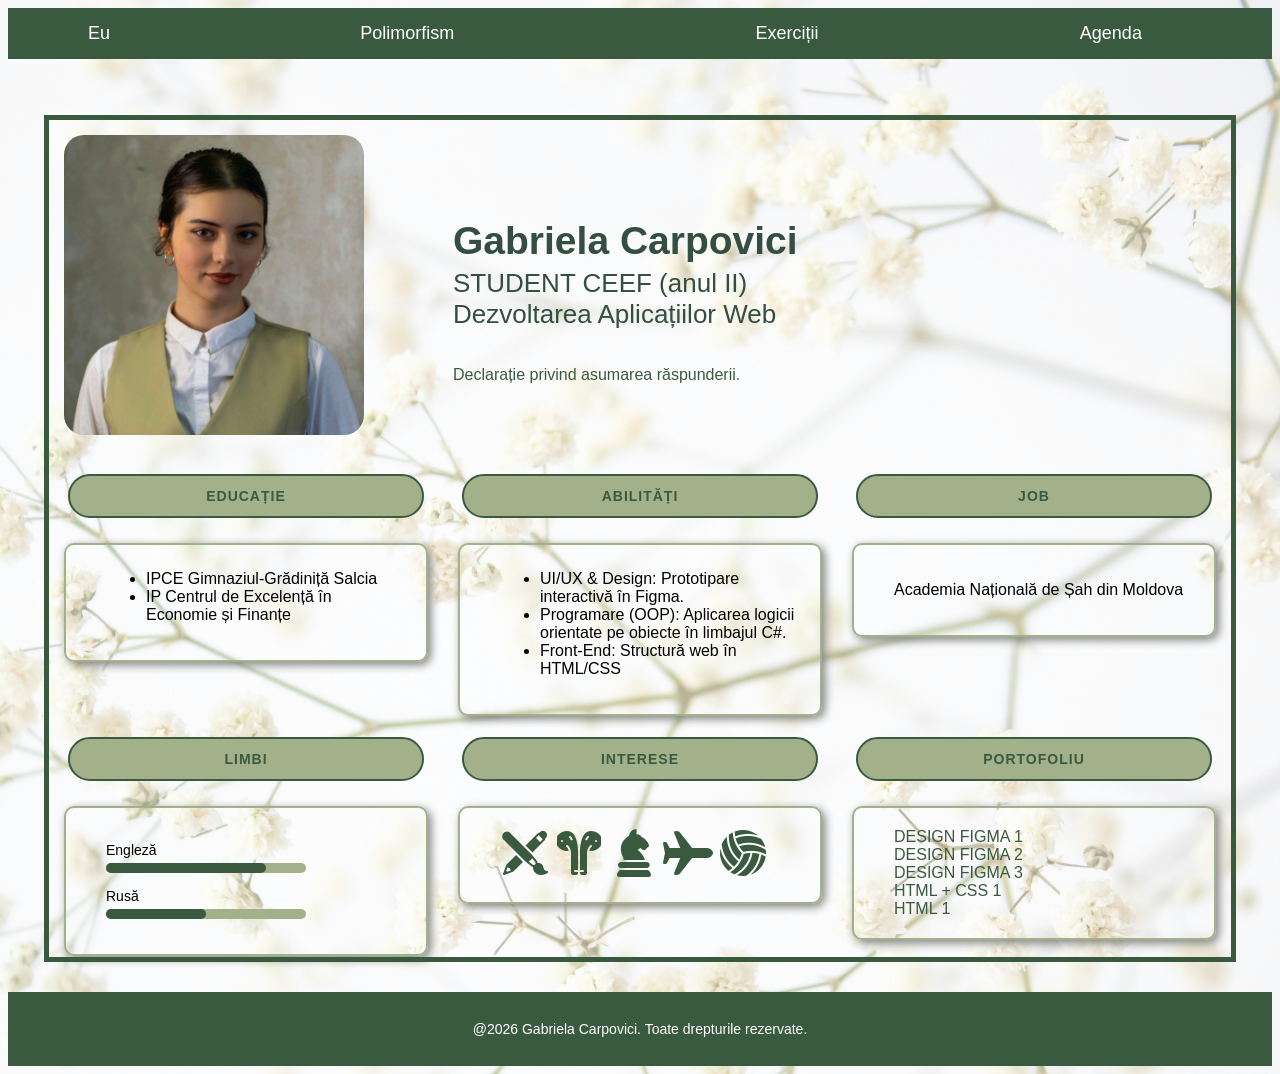
<file: index.html>
<!DOCTYPE html>
<html>

<head>
    <title>Practica de instruire</title>
    <link rel="stylesheet" href="style.css">
</head>

<body class="cv-bg">

    <table class="menu">
        <tr>
            <td><a href="index.html">Eu</a></td>
            <td><a href="polimorfism.html">Polimorfism</a></td>
            <td><a href="exercitii.html">Exerciții</a></td>
            <td><a href="agenda.html">Agenda</a></td>
        </tr>
    </table>

    <br><br>

    <table class="profil">
        <tr>

            <td class="poza">
                <img src="imagini/cv.jpg" alt="EU">
            </td>

            <td class="text">
                <h2>Gabriela Carpovici</h2>
                <p>
                    STUDENT CEEF (anul II) Dezvoltarea Aplicațiilor Web
                </p>
                <a href="Declaratie.docx" target="_blank" style="font-size: 16px; padding-top: 0;">Declarație privind asumarea răspunderii. </a>


            </td>
            </td>
        <tr>

            <td class="badge-cell">
                <div class="badge1">EDUCAȚIE</div>
            </td>
            <td class="badge-cell">
                <div class="badge2">ABILITĂȚI</div>
            </td>
            <td class="badge-cell">
                <div class="badge3">JOB</div>
            </td>
        </tr>
        </tr>
        <tr>
            <td class="background_cv_cell">
                <div class="background_cv">
                    <ul>
                        <li> IPCE Gimnaziul-Grădiniță Salcia </li>
                        <li>IP Centrul de Excelență în Economie și Finanțe</li>
                    </ul>

                </div>
            </td>
            <td class="background_cv_cell">
                <div class="background_cv">
                    <ul>
                        <li>UI/UX & Design: Prototipare interactivă în Figma.</li>
                        <li>Programare (OOP): Aplicarea logicii orientate pe obiecte în limbajul C#.</li>
                        <li>Front-End: Structură web în HTML/CSS</li>
                    </ul>
                </div>
            </td>
            <td class="background_cv_cell">
                <div class="background_cv">
                    <p>
                        Academia Națională de Șah din Moldova
                    </p>
                </div>
            </td>
        </tr>
        <tr>
            <td class="badge-cell">
                <div class="badge3">LIMBI</div>
            </td>
            <td class="badge-cell">
                <div class="badge3">INTERESE</div>
            </td>
            <td class="badge-cell">
                <div class="badge3">PORTOFOLIU</div>
            </td>
        </tr>
        <tr>
            <td class="background_cv_cell">
                <div class="background_cv">
                    <div class="language">
                        <p>Engleză</p>
                        <div class="bar">
                            <div class="fill english"></div>
                        </div>
                    </div>

                    <div class="language">
                        <p>Rusă</p>
                        <div class="bar">
                            <div class="fill russian"></div>
                        </div>
                    </div>
                </div>
            </td>
            <td class="background_cv_cell">
                <div class="background_cv">
                    <img src="imagini/icons8-drawing-50.png" alt="creionul">
                    <img src="imagini/icons8-earphones-50 (2).png" alt="casti">
                    <img src="imagini/icons8-chess-50.png" alt="sah">
                    <img src="imagini/icons8-plane-50 (1).png" alt="avion">
                    <img src="imagini/icons8-volleyball-50.png" alt="volei">
                </div>
            </td>
            <td class="background_cv_cell">
                <div class="background_cv">

                    <a href="https://www.figma.com/design/RlDu7i2XTld6f9Xi9Fkip3/site?node-id=0-1&p=f&t=hVWAzjM98Cbub6zZ-0"
                        target="_blank">DESIGN FIGMA 1</a>
                    <br>
                    <a href="https://www.figma.com/design/qZp98daVMLeTScbxyqWCVJ/hotel?t=hVWAzjM98Cbub6zZ-0"
                        target="_blank">DESIGN FIGMA 2</a>
                    <br>
                    <a href="https://www.figma.com/design/2O1R0c9lVf99EOexb3bc3O/Untitled?t=hVWAzjM98Cbub6zZ-0"
                        target="_blank">DESIGN FIGMA 3</a>
                    <br>
                    <a href="lucrari/Hotel/index (1).html" target="_blank">HTML + CSS 1</a>
                    <br>
                    <a href="lucrari/informatica_SITE/index.html" target="_blank">HTML 1</a>


                </div>
            </td>
        </tr>
    </table>
    <footer>
        <p>@2026 Gabriela Carpovici. Toate drepturile rezervate.</p>
    </footer>

</body>

</html>
</file>
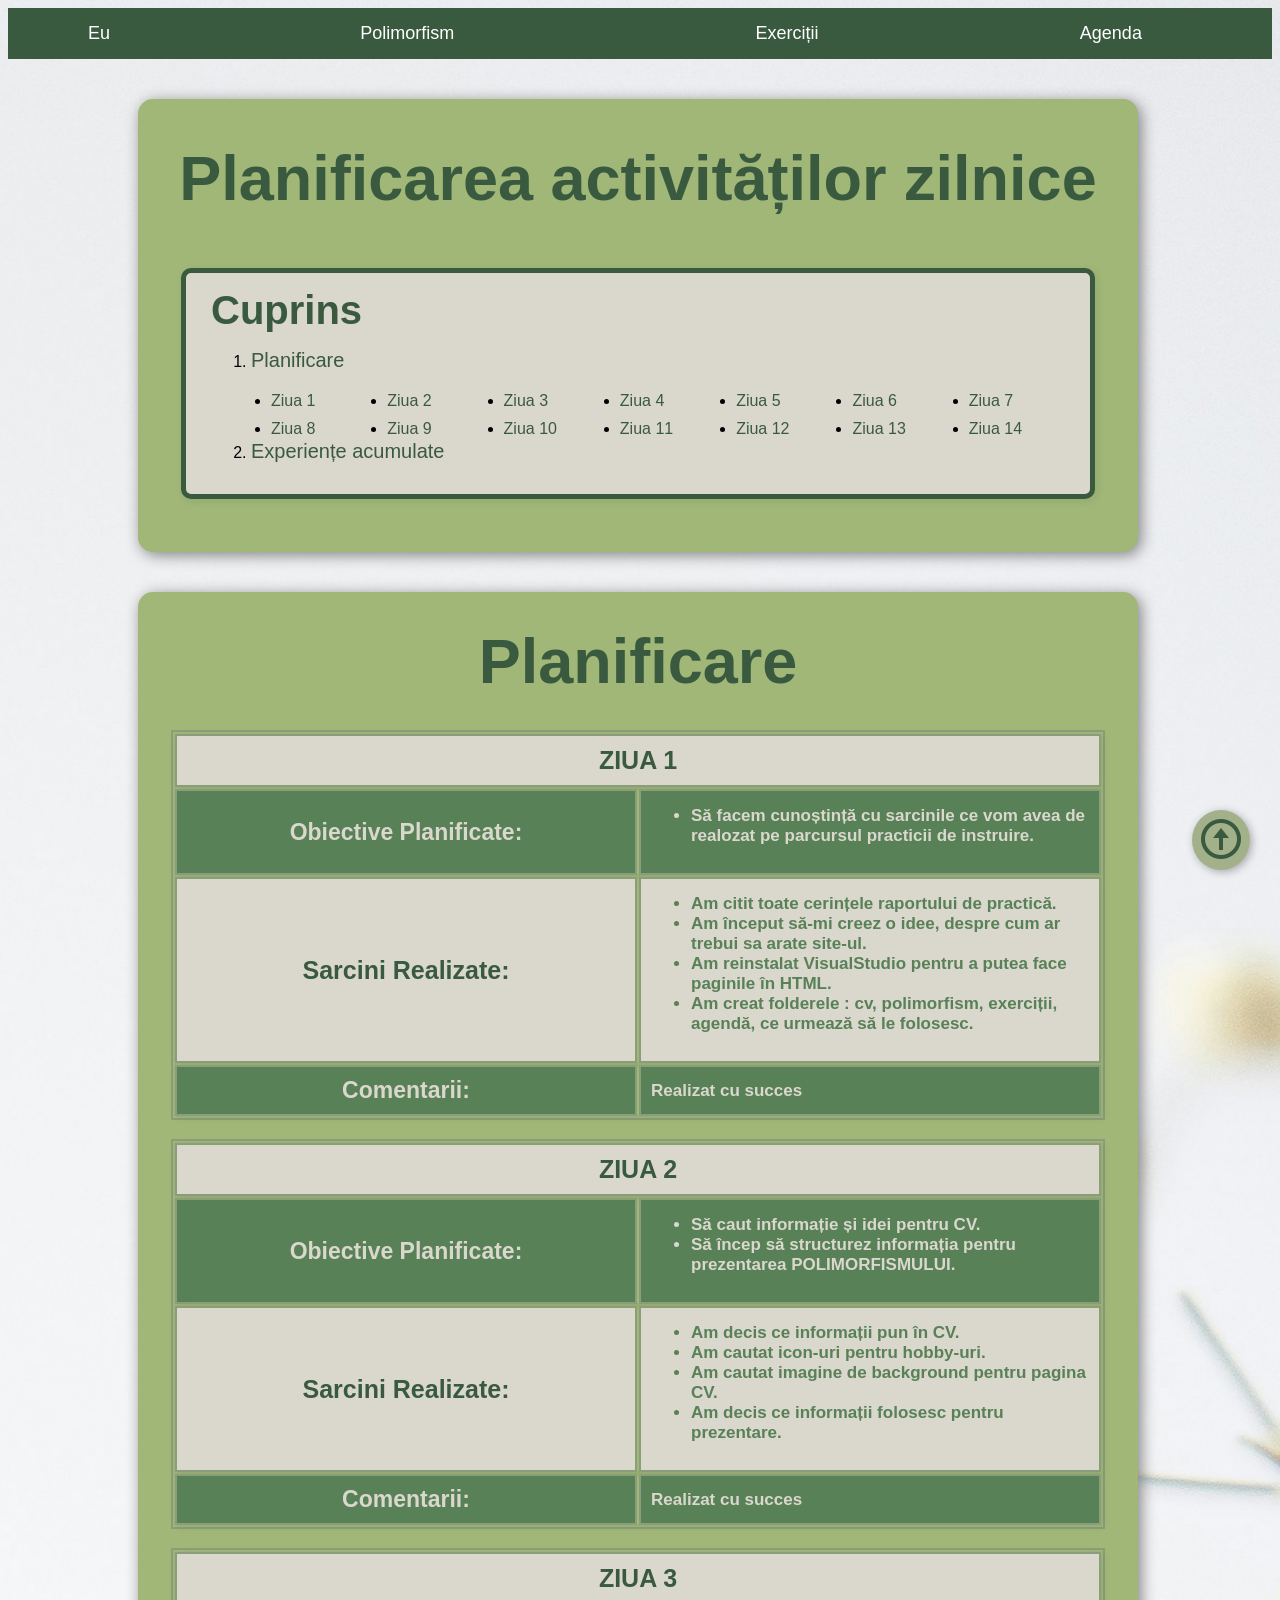
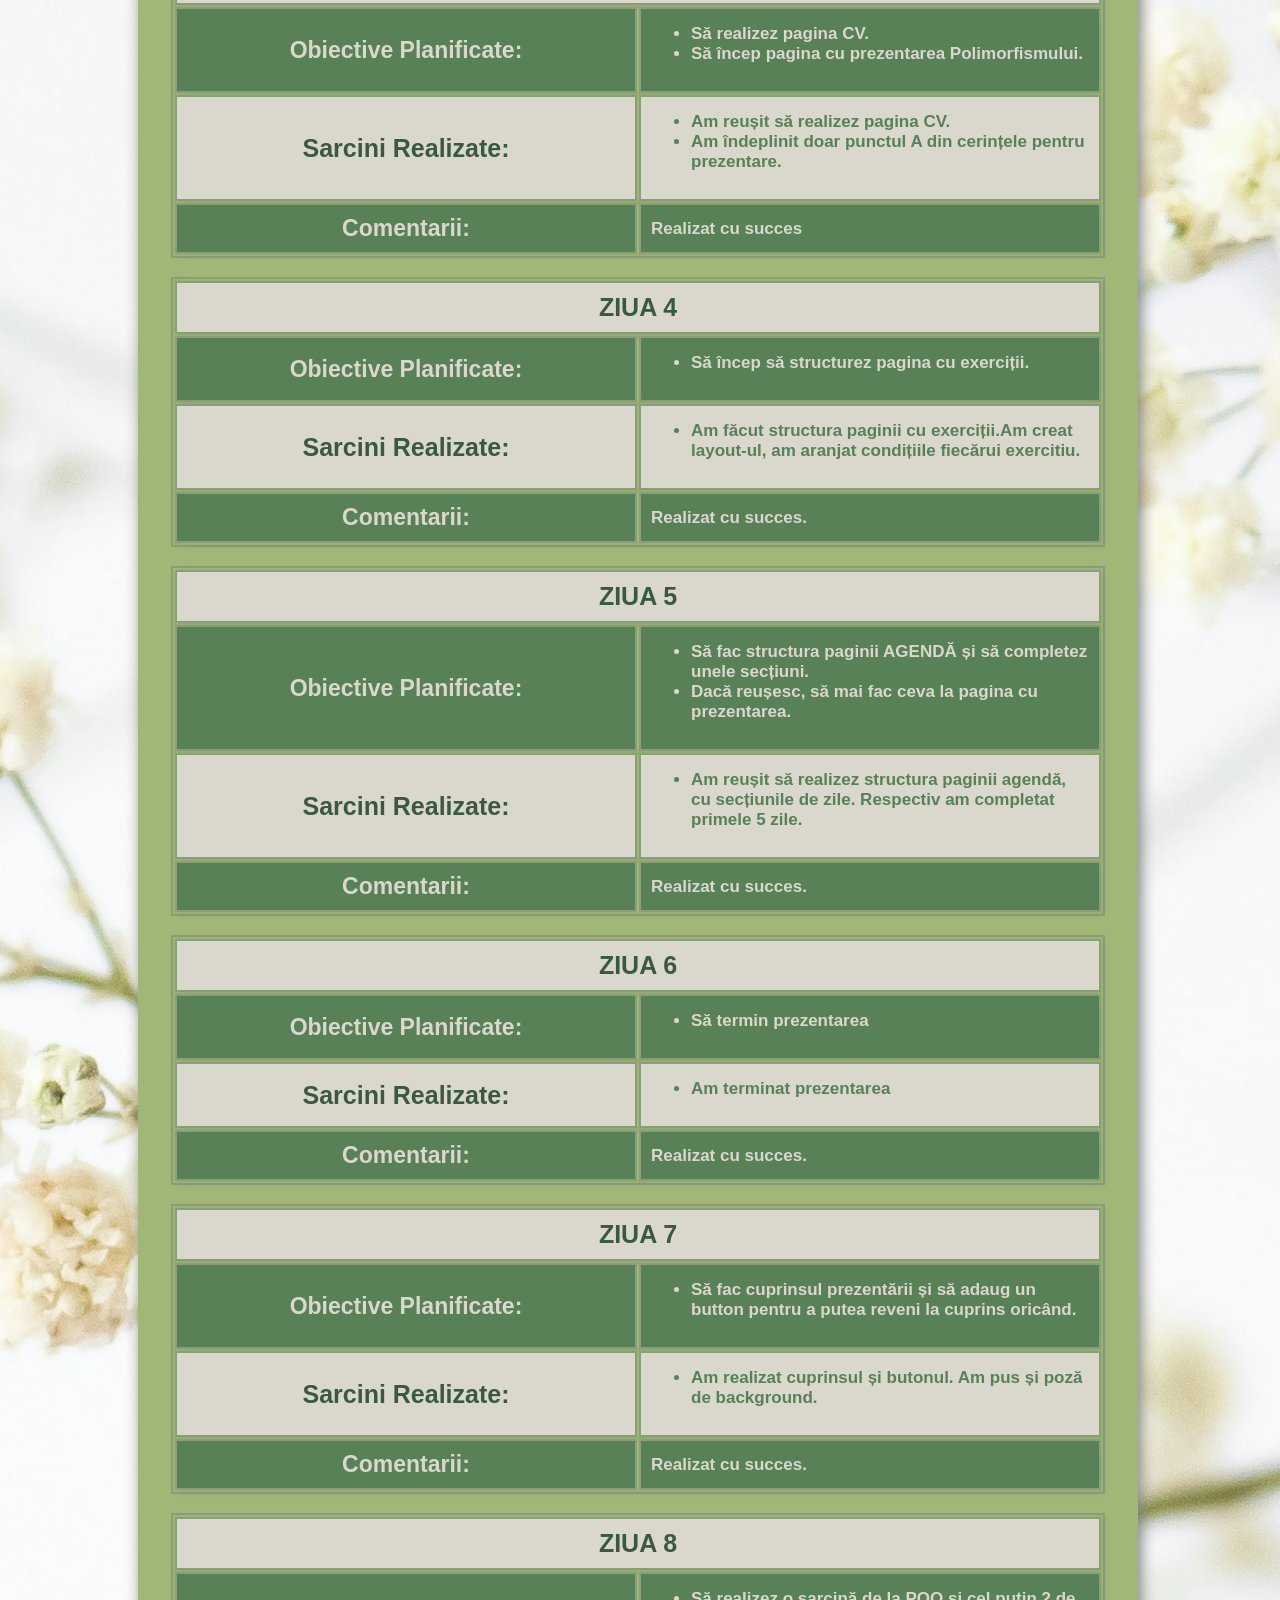
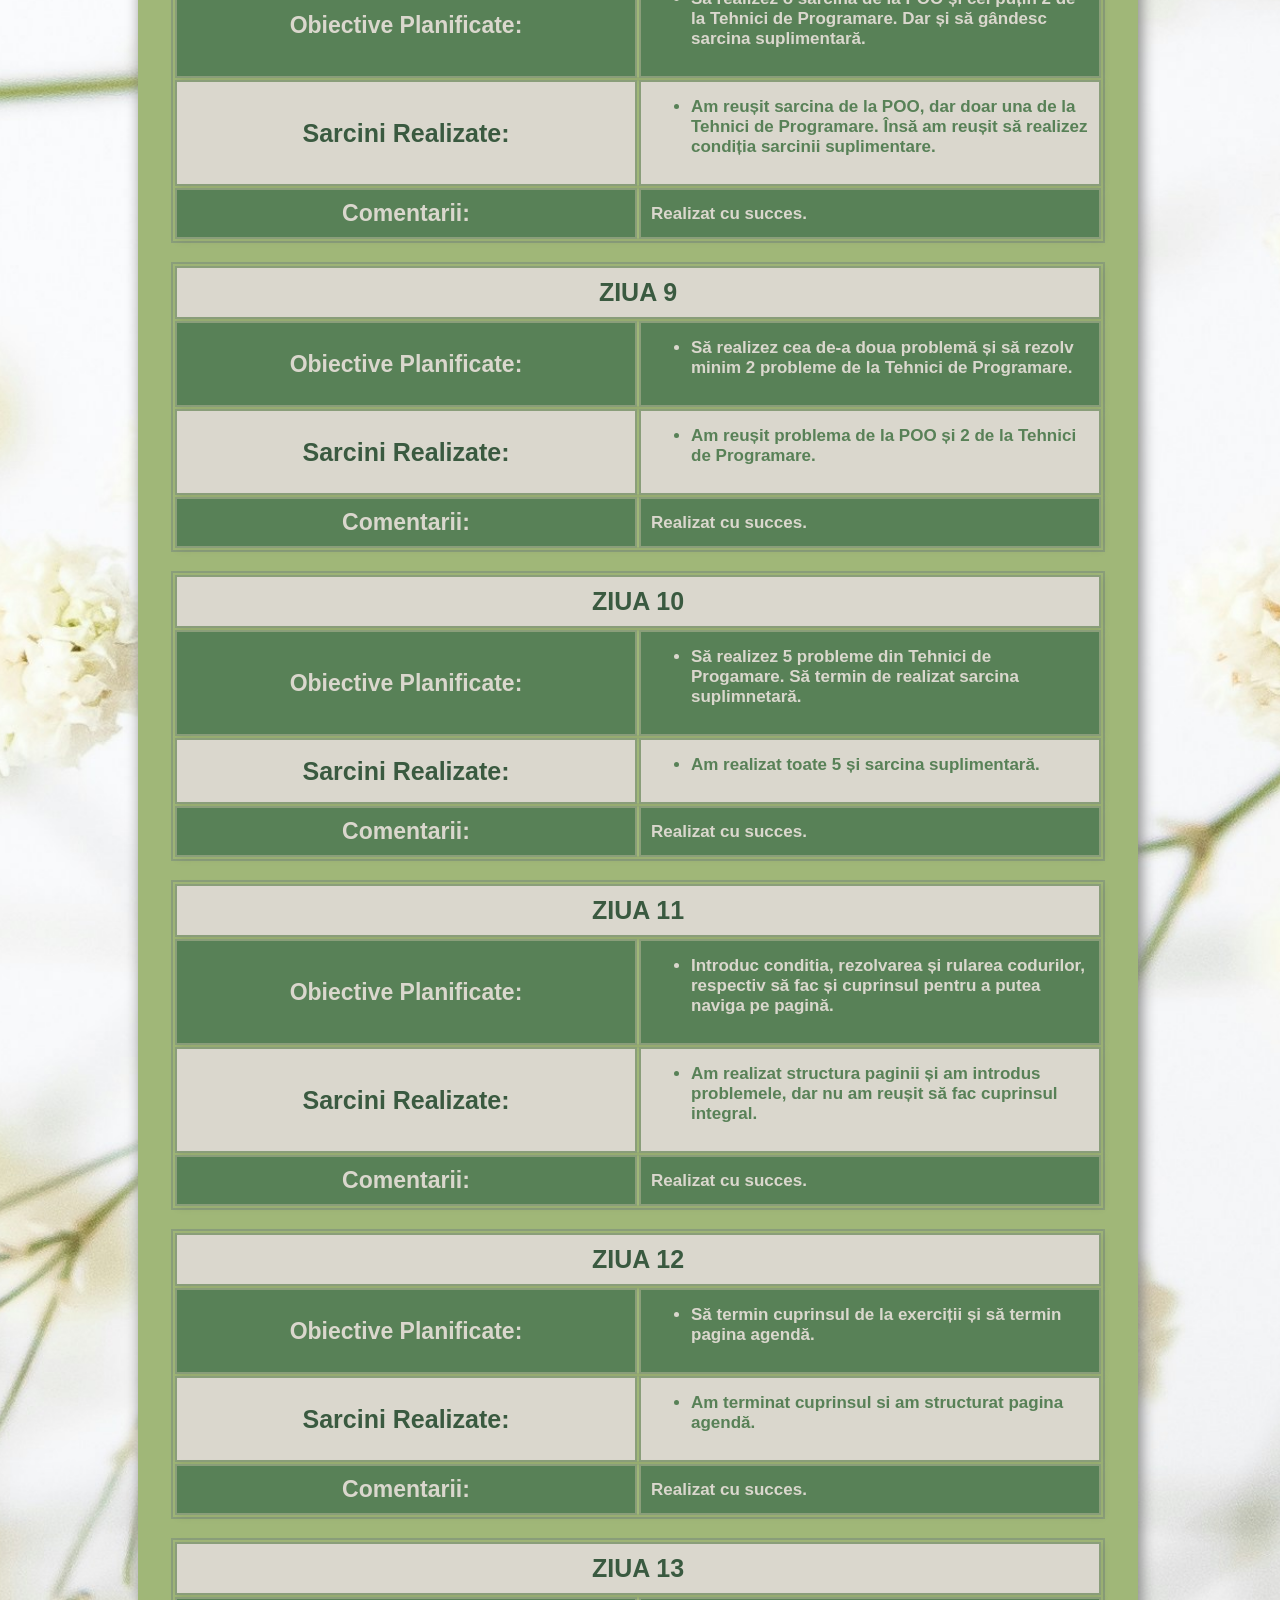
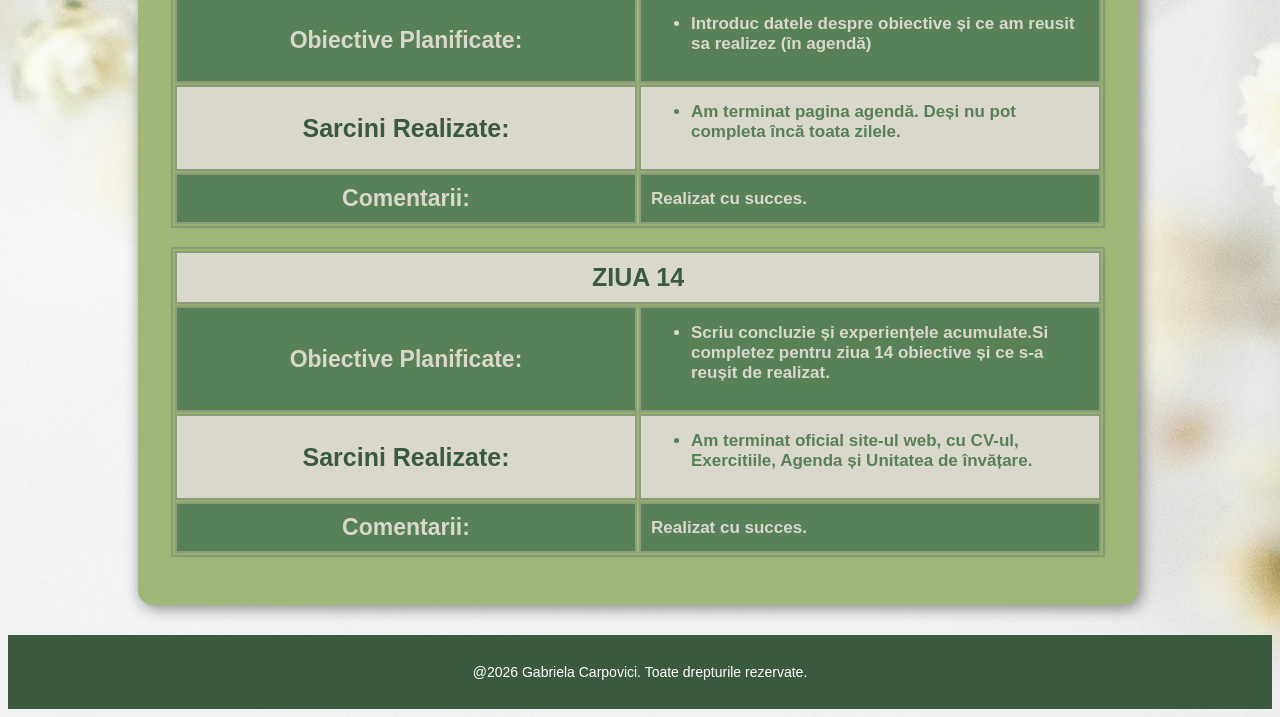
<file: agenda.html>
<!DOCTYPE html>
<html>

<head>
    <title>Practica de instruire</title>
    <link rel="stylesheet" href="style.css">
</head>
<a href="#" class="sus-btn"><img src="imagini/icons8-scroll-up-48.png"></a>

<body class="agenda-bg">

    <table class="menu">
        <tr>
            <td><a href="index.html">Eu</a></td>
            <td><a href="polimorfism.html">Polimorfism</a></td>
            <td><a href="exercitii.html">Exerciții</a></td>
            <td><a href="agenda.html">Agenda</a></td>
        </tr>
    </table>
    <table class="ag-box">
        <tr>
            <td>
                <h1 class="titlu-mare3">Planificarea activităților zilnice</h1>

            </td>
        </tr>
        <tr>
            <td>
                <nav class="cuprins-ag">
                    <p class="cuprins-titlu">Cuprins</p>
                    <ol>
                        <li><a href="#plan" style="font-size: 20px;">Planificare</a></li>
                        <ul type="circle">
                            <li><a href="#z1">Ziua 1</a></li>
                            <li><a href="#z2">Ziua 2</a></li>
                            <li><a href="#z3">Ziua 3</a></li>
                            <li><a href="#z4">Ziua 4</a></li>
                            <li><a href="#z5">Ziua 5</a></li>
                            <li><a href="#z6">Ziua 6</a></li>
                            <li><a href="#z7">Ziua 7</a></li>
                            <li><a href="#z8">Ziua 8</a></li>
                            <li><a href="#z9">Ziua 9</a></li>
                            <li><a href="#z10">Ziua 10</a></li>
                            <li><a href="#z11">Ziua 11</a></li>
                            <li><a href="#z12">Ziua 12</a></li>
                            <li><a href="#z13">Ziua 13</a></li>
                            <li><a href="#z14">Ziua 14</a></li>
                        </ul>
                        <li><a href="Experiente.docx" style="font-size: 20px;" >Experiențe acumulate</a></li>
                    </ol>
                </nav>
            </td>
        </tr>
    </table>

    <!--ZIUA 1-->

    <table class="ag-box">
        <tr>
            <td class="titlu-mare3" id="plan">
                Planificare
            </td>
        </tr>
        <tr>
            <td>
                <table class="tabel-ziua">
                    <tr class="back">
                        <td class="backfont" colspan="2" id="z1">
                            ZIUA 1
                        </td>
                    </tr>
                    <tr class="back2">
                        <td class="backfont2">Obiective Planificate:</td>
                        <td class="backfont3">
                            <ul>
                                <li>Să facem cunoștință cu sarcinile ce vom avea de realozat pe parcursul practicii de
                            instruire.</li>
                            </ul>
                            

                        </td>
                    </tr>
                    <tr class="back">
                        <td class="backfont">Sarcini Realizate:</td>
                        <td class="backfont4">
                            <ul>
                                <li>Am citit toate cerințele raportului de practică.</li>
                                <li> Am început să-mi creez o idee, despre cum ar trebui sa arate site-ul.</li>
                                <li> Am reinstalat VisualStudio pentru a putea face paginile în HTML.</li>
                                <li> Am creat folderele : cv, polimorfism, exerciții, agendă, ce urmează să le folosesc.</li>
                            </ul>
                        </td>
                    </tr>
                    <tr class="back2">
                        <td class="backfont2">Comentarii:</td>
                        <td class="backfont3">Realizat cu succes</td>
                    </tr>
                </table>
            </td>
        </tr>

        <!--ZIUA 2-->
        <tr>
            <td>
                <table class="tabel-ziua">
                    <tr class="back">
                        <td class="backfont" colspan="2" id="z2">
                            ZIUA 2
                        </td>
                    </tr>
                    <tr class="back2">
                        <td class="backfont2">Obiective Planificate:</td>
                        <td class="backfont3">
                            <ul>
                                <li>Să caut informație și idei pentru CV.</li>
                                <li>Să încep să structurez informația pentru prezentarea POLIMORFISMULUI.</li>
                            </ul>
                        </td>
                    </tr>
                    <tr class="back">
                        <td class="backfont">Sarcini Realizate:</td>
                        <td class="backfont4">
                            <ul>
                                <li>Am decis ce informații pun în CV.</li>
                                <li> Am cautat icon-uri pentru hobby-uri.</li>
                                <li> Am cautat imagine de background pentru pagina CV.</li>
                                <li>Am decis ce informații folosesc pentru prezentare.</li>
                            </ul>
                        </td>
                    </tr>
                    <tr class="back2">
                        <td class="backfont2">Comentarii:</td>
                        <td class="backfont3">Realizat cu succes</td>
                    </tr>
                </table>

            </td>
        </tr>

        <!--ZIUA 3-->

        <tr>
            <td>
                <table class="tabel-ziua">
                    <tr class="back">
                        <td class="backfont" colspan="2" id="z3">
                            ZIUA 3
                        </td>
                    </tr>
                    <tr class="back2">
                        <td class="backfont2">Obiective Planificate:</td>
                        <td class="backfont3">
                            <ul>
                                <li> Să realizez pagina CV.</li>
                                <li>Să încep pagina cu prezentarea Polimorfismului.</li>
                            </ul>
                        </td>
                    </tr>
                    <tr class="back">
                        <td class="backfont">Sarcini Realizate:</td>
                        <td class="backfont4">
                            <ul>
                                <li>Am reușit să realizez pagina CV.</li>
                                 <li>Am îndeplinit doar punctul A din cerințele pentru prezentare.</li>

                            </ul>
                        </td>
                    </tr>
                    <tr class="back2">
                        <td class="backfont2">Comentarii:</td>
                        <td class="backfont3">Realizat cu succes</td>
                    </tr>
                </table>

            </td>
        </tr>
        <!--ZIUA 4-->

        <tr>
            <td>
                <table class="tabel-ziua">
                    <tr class="back">
                        <td class="backfont" colspan="2" id="z4">
                            ZIUA 4
                        </td>
                    </tr>
                    <tr class="back2">
                        <td class="backfont2">Obiective Planificate:</td>
                        <td class="backfont3">
                            <ul>
                                <li>Să încep să structurez pagina cu exerciții.</li>
                            </ul>
                            
                            
                        </td>
                    </tr>
                    <tr class="back">
                        <td class="backfont">Sarcini Realizate:</td>
                        <td class="backfont4">
                            <ul>
                                <li>Am făcut structura paginii cu exerciții.Am creat layout-ul, am aranjat condițiile fiecărui exercitiu.</li>
                            </ul>  
                        </td>
                    </tr>
                    <tr class="back2">
                        <td class="backfont2">Comentarii:</td>
                        <td class="backfont3">Realizat cu succes.
                        </td>
                    </tr>
                </table>

            </td>
        </tr>
    <!--ZIUA 5-->
   <tr>
            <td>
                <table class="tabel-ziua">
                    <tr class="back">
                        <td class="backfont" colspan="2" id="z5">
                            ZIUA 5
                        </td>
                    </tr>
                    <tr class="back2">
                        <td class="backfont2">Obiective Planificate:</td>
                        <td class="backfont3">
                            <ul>
                                <li>Să fac structura paginii AGENDĂ și să completez unele secțiuni.</li>
                                <li>Dacă reușesc, să mai fac ceva la pagina cu prezentarea.</li>
                            </ul>
                            
                            
                        </td>
                    </tr>
                    <tr class="back">
                        <td class="backfont">Sarcini Realizate:</td>
                        <td class="backfont4">
                            <ul>
                                <li>Am reușit să realizez structura paginii agendă, cu secțiunile de zile. Respectiv am completat primele 5 zile.</li>
                            </ul>  
                        </td>
                    </tr>
                    <tr class="back2">
                        <td class="backfont2">Comentarii:</td>
                        <td class="backfont3">Realizat cu succes.
                        </td>
                    </tr>
                </table>

            </td>
        </tr>

<!--ZIUA 6-->
<tr>
            <td>
                <table class="tabel-ziua">
                    <tr class="back">
                        <td class="backfont" colspan="2" id="z6">
                            ZIUA 6
                        </td>
                    </tr>
                    <tr class="back2">
                        <td class="backfont2">Obiective Planificate:</td>
                        <td class="backfont3">
                            <ul>
                                <li>Să termin prezentarea</li>
                            </ul>
                            
                            
                        </td>
                    </tr>
                    <tr class="back">
                        <td class="backfont">Sarcini Realizate:</td>
                        <td class="backfont4">
                            <ul>
                                <li>Am terminat prezentarea</li>
                            </ul>  
                        </td>
                    </tr>
                    <tr class="back2">
                        <td class="backfont2">Comentarii:</td>
                        <td class="backfont3">Realizat cu succes.
                        </td>
                    </tr>
                </table>

            </td>
        </tr>
<!--ZIUA 7-->
<tr>
            <td>
                <table class="tabel-ziua">
                    <tr class="back">
                        <td class="backfont" colspan="2" id="z7">
                            ZIUA 7
                        </td>
                    </tr>
                    <tr class="back2">
                        <td class="backfont2">Obiective Planificate:</td>
                        <td class="backfont3">
                            <ul>
                                <li>Să fac cuprinsul prezentării și să adaug un button pentru a putea reveni la cuprins oricând.</li>
                            </ul>
                            
                            
                        </td>
                    </tr>
                    <tr class="back">
                        <td class="backfont">Sarcini Realizate:</td>
                        <td class="backfont4">
                            <ul>
                                <li>Am realizat cuprinsul și butonul.
                                    Am pus și poză de background.
                                </li>
                            </ul>  
                        </td>
                    </tr>
                    <tr class="back2">
                        <td class="backfont2">Comentarii:</td>
                        <td class="backfont3">Realizat cu succes.
                        </td>
                    </tr>
                </table>

            </td>
        </tr>
<!--ZIUA 8-->
<tr>
            <td>
                <table class="tabel-ziua">
                    <tr class="back">
                        <td class="backfont" colspan="2" id="z8">
                            ZIUA 8
                        </td>
                    </tr>
                    <tr class="back2">
                        <td class="backfont2">Obiective Planificate:</td>
                        <td class="backfont3">
                            <ul>
                                <li>Să realizez o sarcină de la POO și cel puțin 2 de la Tehnici de Programare. Dar și să gândesc sarcina suplimentară.</li>
                            </ul>
                            
                            
                        </td>
                    </tr>
                    <tr class="back">
                        <td class="backfont">Sarcini Realizate:</td>
                        <td class="backfont4">
                            <ul>
                                <li>Am reușit sarcina de la POO, dar doar una de la Tehnici de Programare. Însă am reușit să realizez condiția sarcinii suplimentare.</li>
                            </ul>  
                        </td>
                    </tr>
                    <tr class="back2">
                        <td class="backfont2">Comentarii:</td>
                        <td class="backfont3">Realizat cu succes.
                        </td>
                    </tr>
                </table>

            </td>
        </tr>
<!--ZIUA 9-->
<tr>
            <td>
                <table class="tabel-ziua">
                    <tr class="back">
                        <td class="backfont" colspan="2" id="z9">
                            ZIUA 9
                        </td>
                    </tr>
                    <tr class="back2">
                        <td class="backfont2">Obiective Planificate:</td>
                        <td class="backfont3">
                            <ul>
                                <li>Să realizez cea de-a doua problemă și să rezolv minim 2 probleme de la Tehnici de Programare.</li>
                            </ul>
                            
                            
                        </td>
                    </tr>
                    <tr class="back">
                        <td class="backfont">Sarcini Realizate:</td>
                        <td class="backfont4">
                            <ul>
                                <li>Am reușit problema de la POO și 2 de la Tehnici de Programare.</li>
                            </ul>  
                        </td>
                    </tr>
                    <tr class="back2">
                        <td class="backfont2">Comentarii:</td>
                        <td class="backfont3">Realizat cu succes.
                        </td>
                    </tr>
                </table>

            </td>
        </tr>
<!--ZIUA 10-->
<tr>
            <td>
                <table class="tabel-ziua">
                    <tr class="back">
                        <td class="backfont" colspan="2" id="z10">
                            ZIUA 10
                        </td>
                    </tr>
                    <tr class="back2">
                        <td class="backfont2">Obiective Planificate:</td>
                        <td class="backfont3">
                            <ul>
                                <li>Să realizez 5 probleme din Tehnici de Progamare. Să termin de realizat sarcina suplimnetară.</li>
                            </ul>
                            
                            
                        </td>
                    </tr>
                    <tr class="back">
                        <td class="backfont">Sarcini Realizate:</td>
                        <td class="backfont4">
                            <ul>
                                <li>Am realizat toate 5 și sarcina suplimentară.</li>
                            </ul>  
                        </td>
                    </tr>
                    <tr class="back2">
                        <td class="backfont2">Comentarii:</td>
                        <td class="backfont3">Realizat cu succes.
                        </td>
                    </tr>
                </table>

            </td>
        </tr>
<!--ZIUA 11-->
<tr>
            <td>
                <table class="tabel-ziua">
                    <tr class="back">
                        <td class="backfont" colspan="2" id="z11">
                            ZIUA 11
                        </td>
                    </tr>
                    <tr class="back2">
                        <td class="backfont2">Obiective Planificate:</td>
                        <td class="backfont3">
                            <ul>
                                <li>Introduc conditia, rezolvarea și rularea codurilor, respectiv să fac și cuprinsul pentru a putea naviga pe pagină.</li>
                            </ul>
                            
                            
                        </td>
                    </tr>
                    <tr class="back">
                        <td class="backfont">Sarcini Realizate:</td>
                        <td class="backfont4">
                            <ul>
                                <li>Am realizat structura paginii și am introdus problemele, dar nu am reușit să fac cuprinsul integral.</li>
                            </ul>  
                        </td>
                    </tr>
                    <tr class="back2">
                        <td class="backfont2">Comentarii:</td>
                        <td class="backfont3">Realizat cu succes.
                        </td>
                    </tr>
                </table>

            </td>
        </tr>

<!--ZIUA 12-->
<tr>
            <td>
                <table class="tabel-ziua">
                    <tr class="back">
                        <td class="backfont" colspan="2" id="z12">
                            ZIUA 12
                        </td>
                    </tr>
                    <tr class="back2">
                        <td class="backfont2">Obiective Planificate:</td>
                        <td class="backfont3">
                            <ul>
                                <li>Să termin cuprinsul de la exerciții și să termin pagina agendă.</li>
                            </ul>
                            
                            
                        </td>
                    </tr>
                    <tr class="back">
                        <td class="backfont">Sarcini Realizate:</td>
                        <td class="backfont4">
                            <ul>
                                <li>Am terminat cuprinsul si am structurat pagina agendă.</li>
                            </ul>  
                        </td>
                    </tr>
                    <tr class="back2">
                        <td class="backfont2">Comentarii:</td>
                        <td class="backfont3">Realizat cu succes.
                        </td>
                    </tr>
                </table>

            </td>
        </tr>
<!--ZIUA 13-->
<tr>
            <td>
                <table class="tabel-ziua">
                    <tr class="back">
                        <td class="backfont" colspan="2" id="z13">
                            ZIUA 13
                        </td>
                    </tr>
                    <tr class="back2">
                        <td class="backfont2">Obiective Planificate:</td>
                        <td class="backfont3">
                            <ul>
                                <li>Introduc datele despre obiective și ce am reusit sa realizez (în agendă)</li>
                            </ul>
                            
                            
                        </td>
                    </tr>
                    <tr class="back">
                        <td class="backfont">Sarcini Realizate:</td>
                        <td class="backfont4">
                            <ul>
                                <li>Am terminat pagina agendă. Deși nu pot completa încă toata zilele.</li>
                            </ul>  
                        </td>
                    </tr>
                    <tr class="back2">
                        <td class="backfont2">Comentarii:</td>
                        <td class="backfont3">Realizat cu succes.
                        </td>
                    </tr>
                </table>

            </td>
        </tr>
<!--ZIUA 14-->
<tr>
            <td>
                <table class="tabel-ziua">
                    <tr class="back">
                        <td class="backfont" colspan="2" id="z14">
                            ZIUA 14
                        </td>
                    </tr>
                    <tr class="back2">
                        <td class="backfont2">Obiective Planificate:</td>
                        <td class="backfont3">
                            <ul>
                                <li>Scriu concluzie și experiențele acumulate.Si completez pentru ziua 14 obiective și ce s-a reușit de realizat.</li>
                            </ul>
                            
                            
                        </td>
                    </tr>
                    <tr class="back">
                        <td class="backfont">Sarcini Realizate:</td>
                        <td class="backfont4">
                            <ul>
                                <li>Am terminat oficial site-ul web, cu CV-ul, Exercitiile, Agenda și Unitatea de învățare.</li>
                            </ul>  
                        </td>
                    </tr>
                    <tr class="back2">
                        <td class="backfont2">Comentarii:</td>
                        <td class="backfont3">Realizat cu succes.
                        </td>
                    </tr>
                </table>

            </td>
        </tr>
    </table>
 <footer>
        <p>@2026 Gabriela Carpovici. Toate drepturile rezervate.</p>
    </footer>

</body>

</html>
</file>
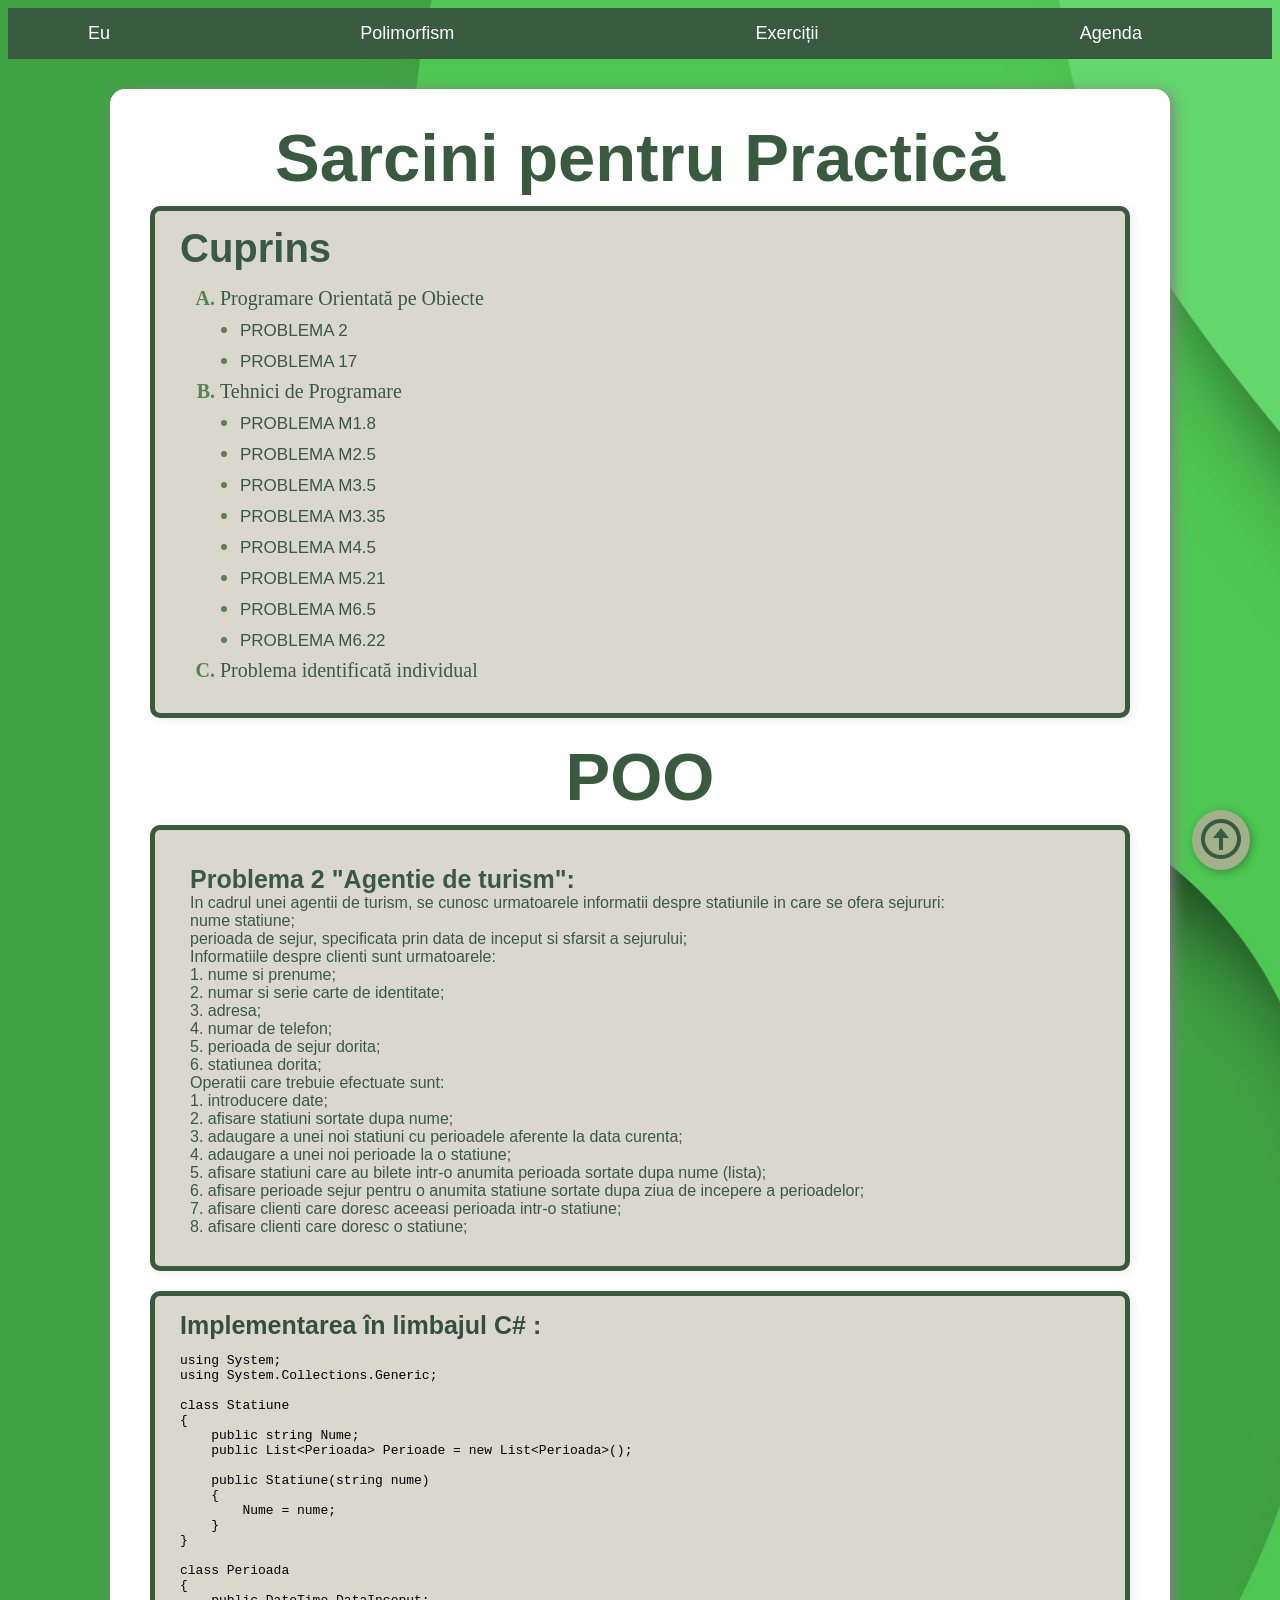
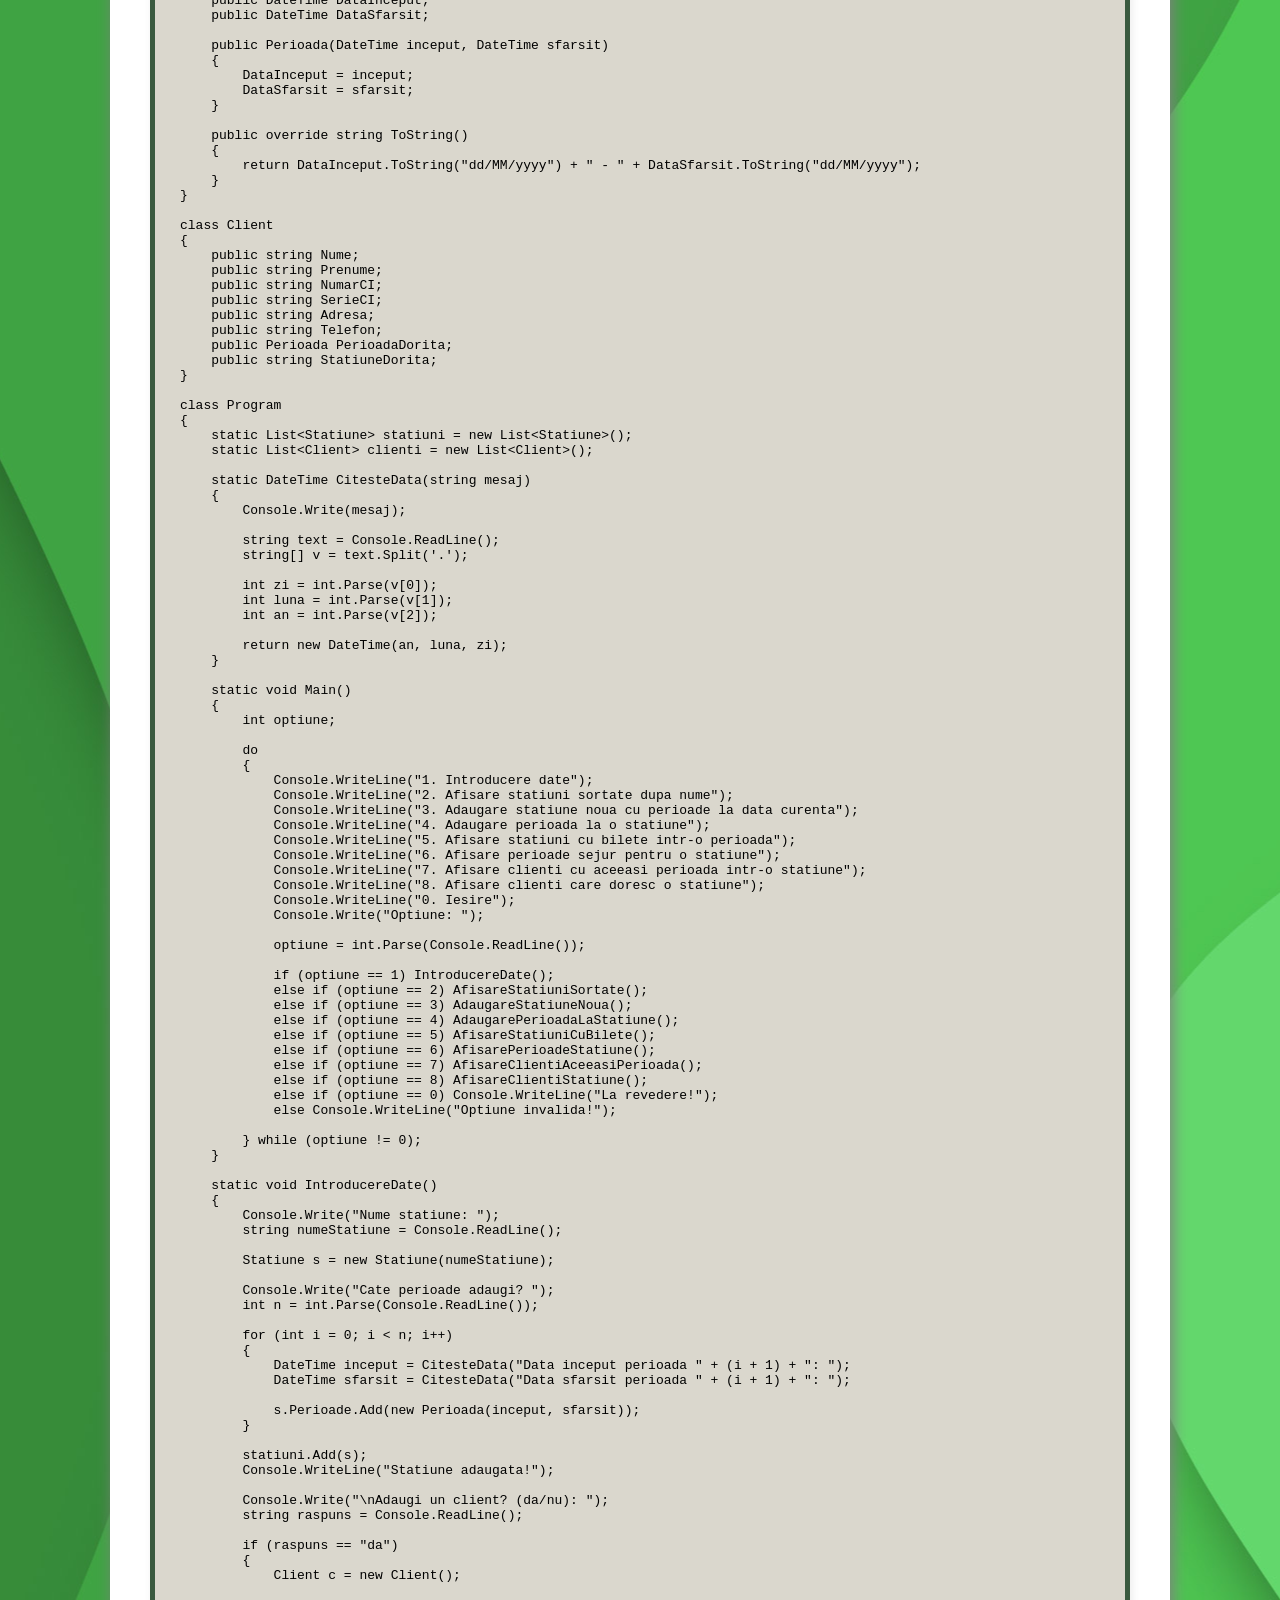
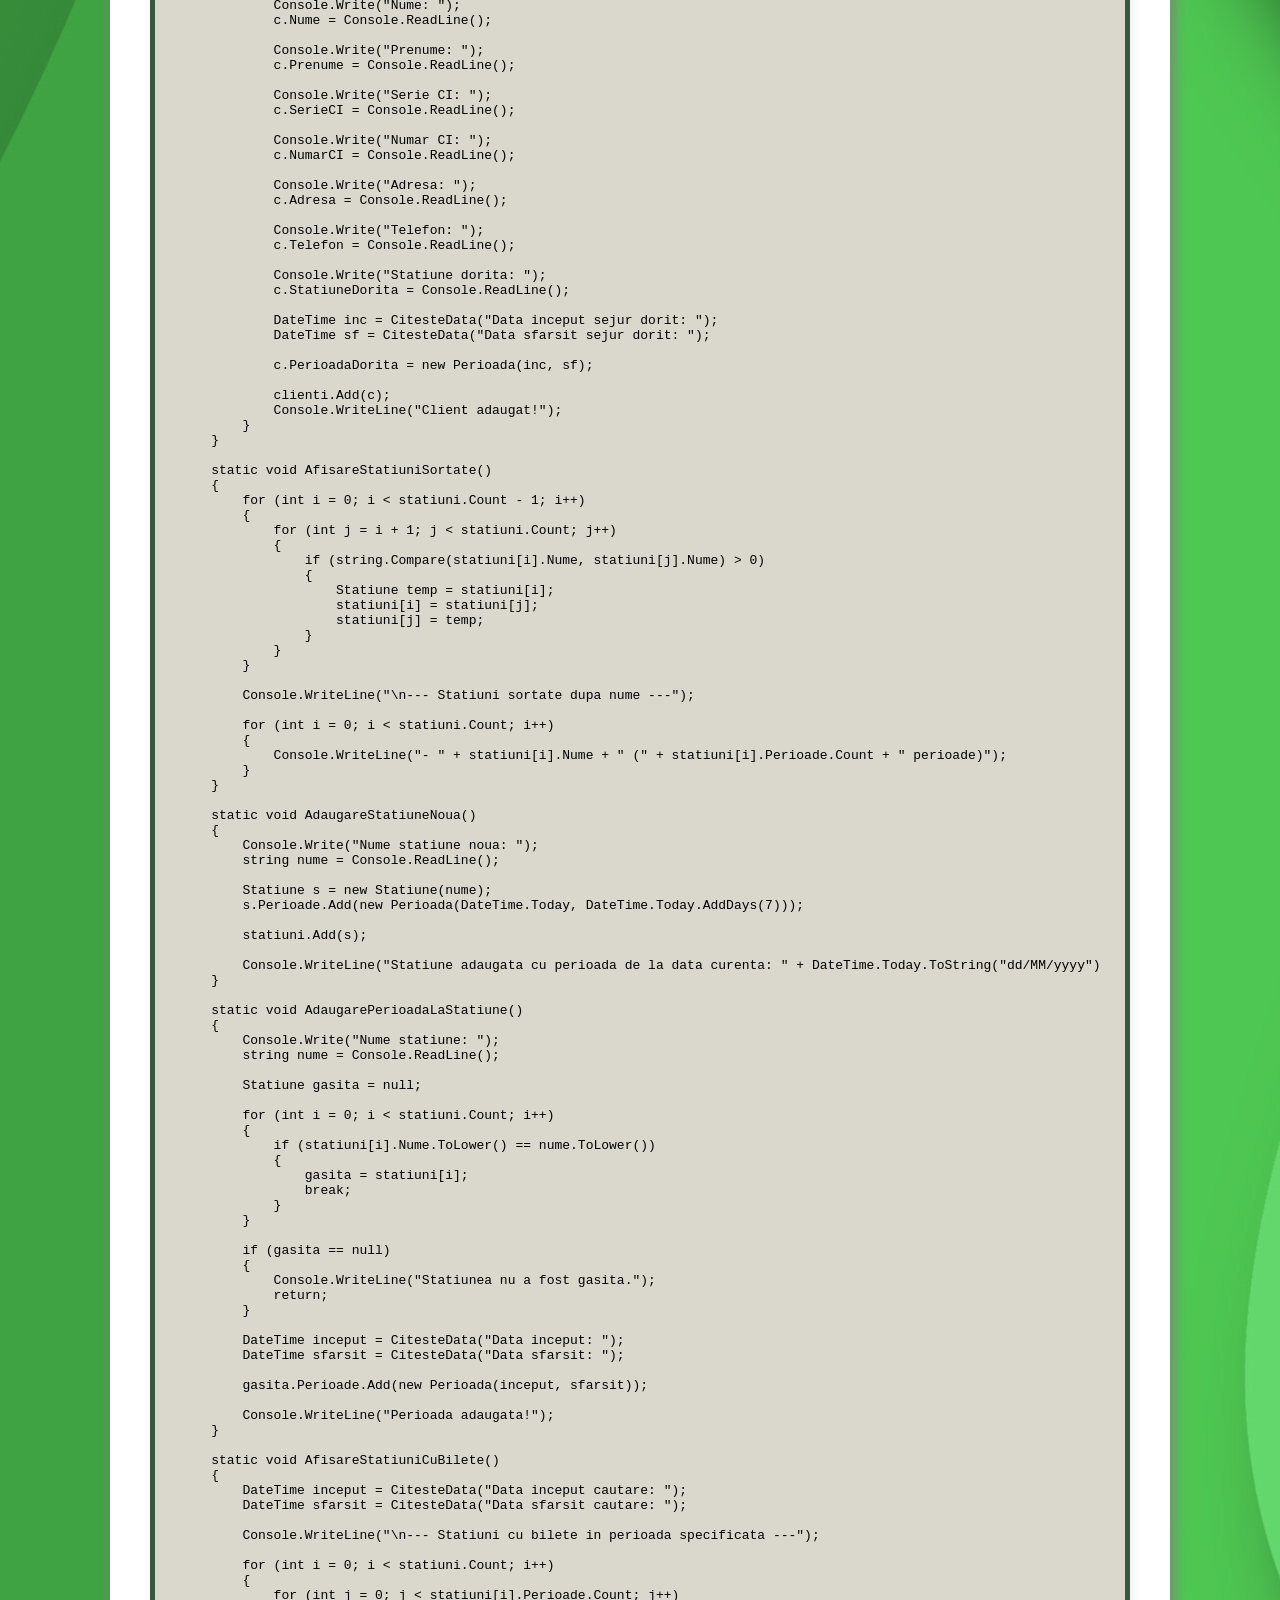
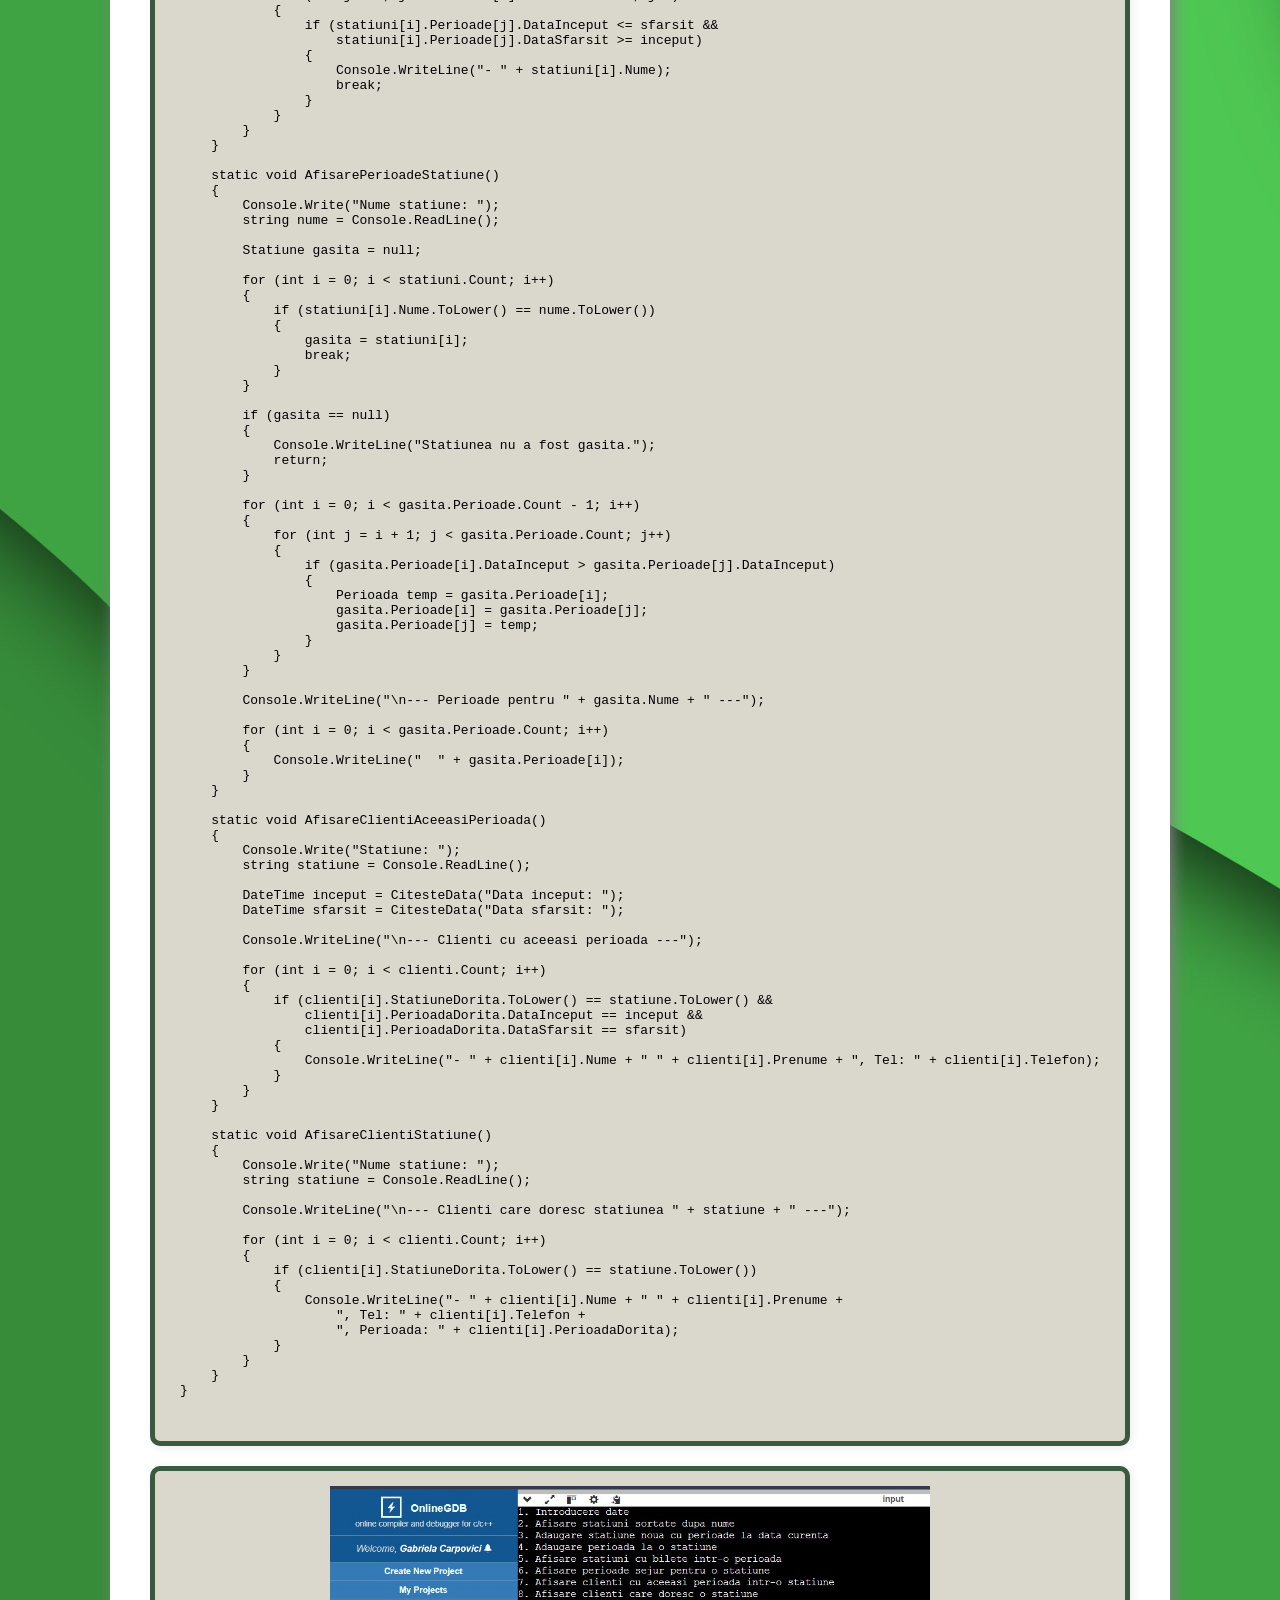
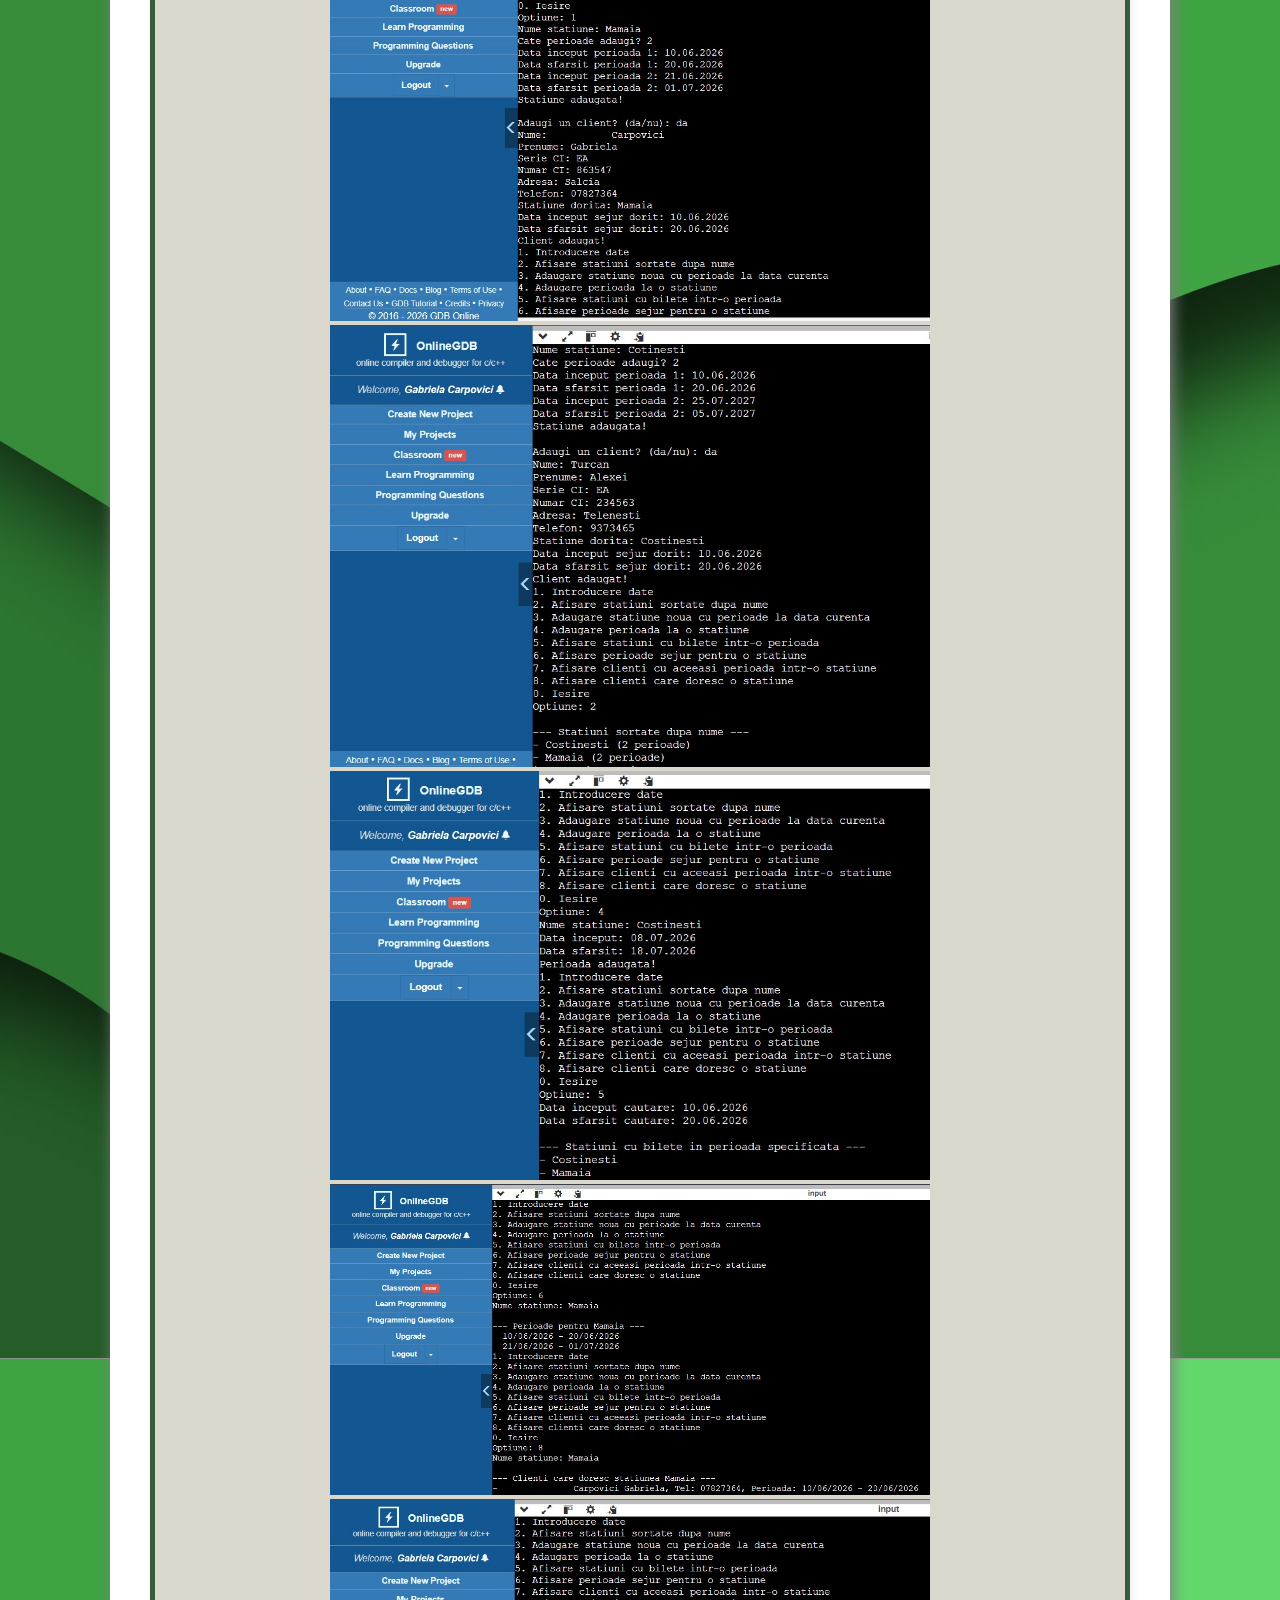
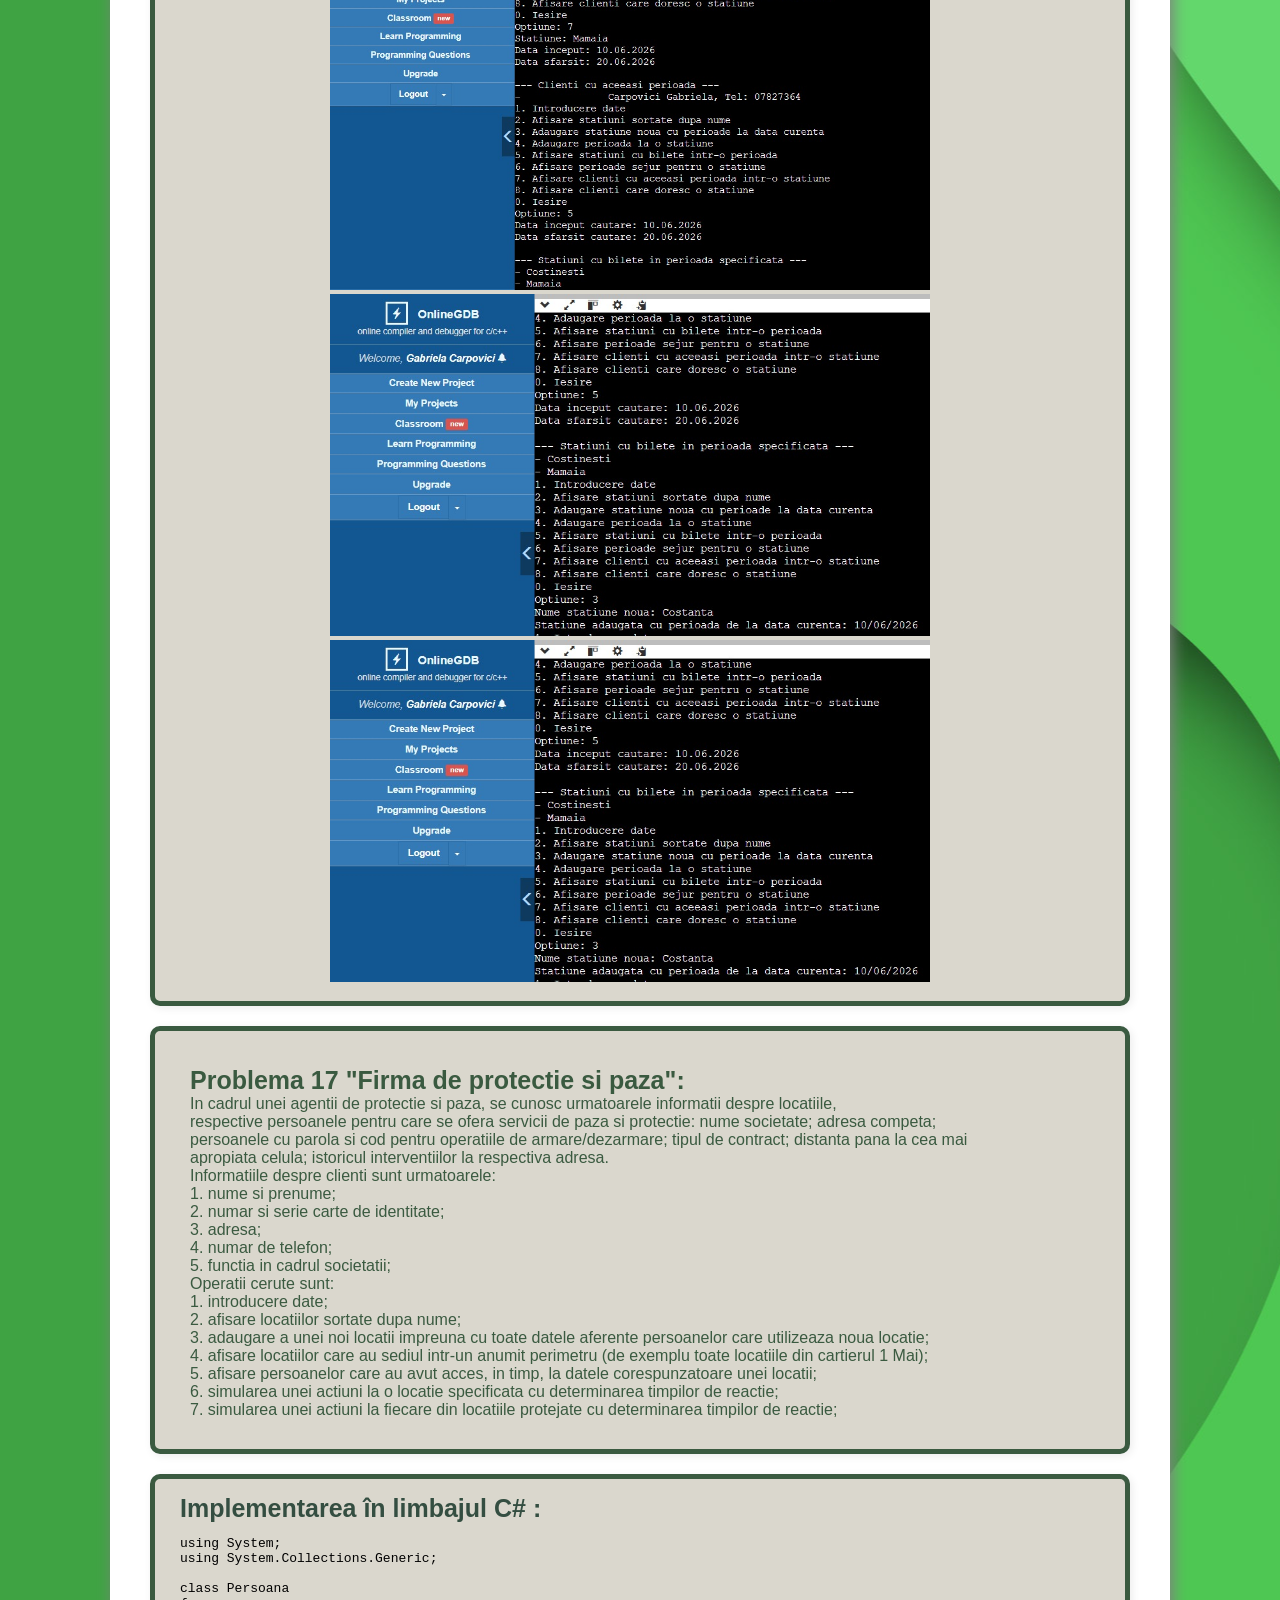
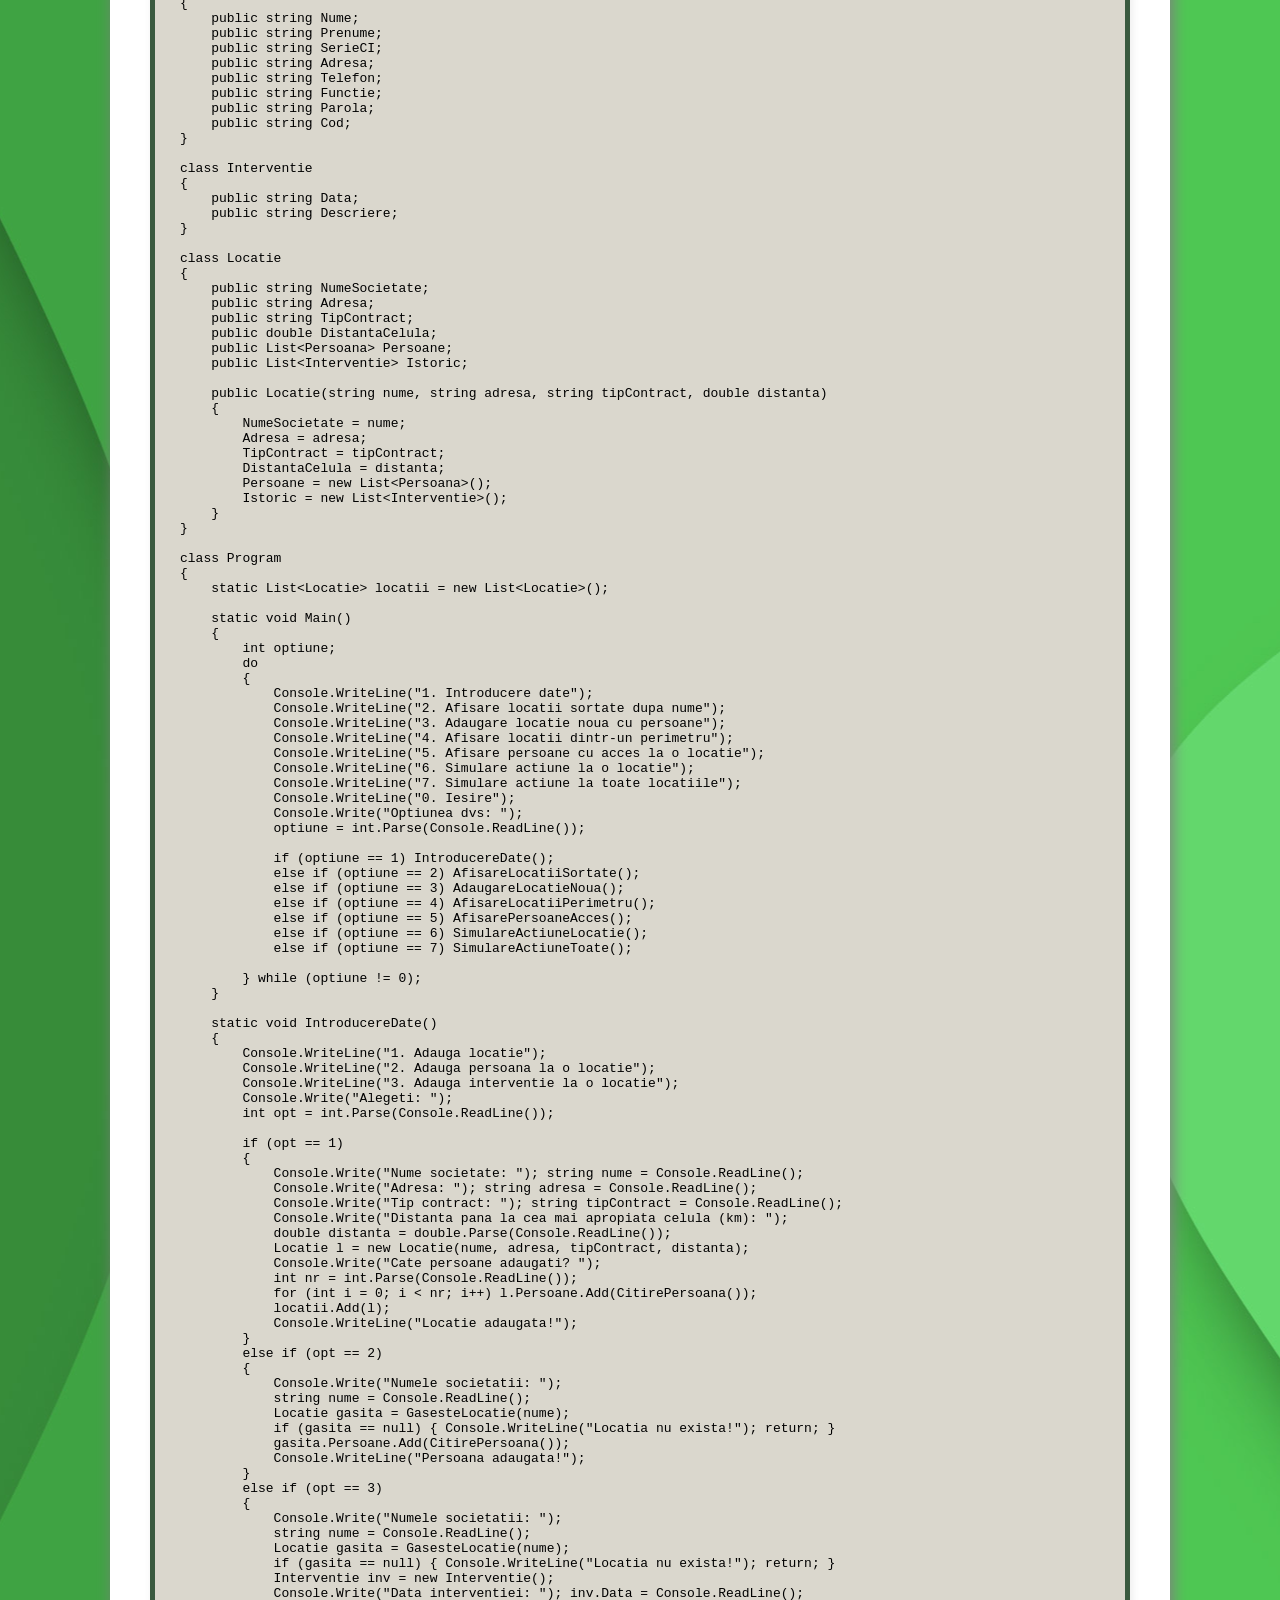
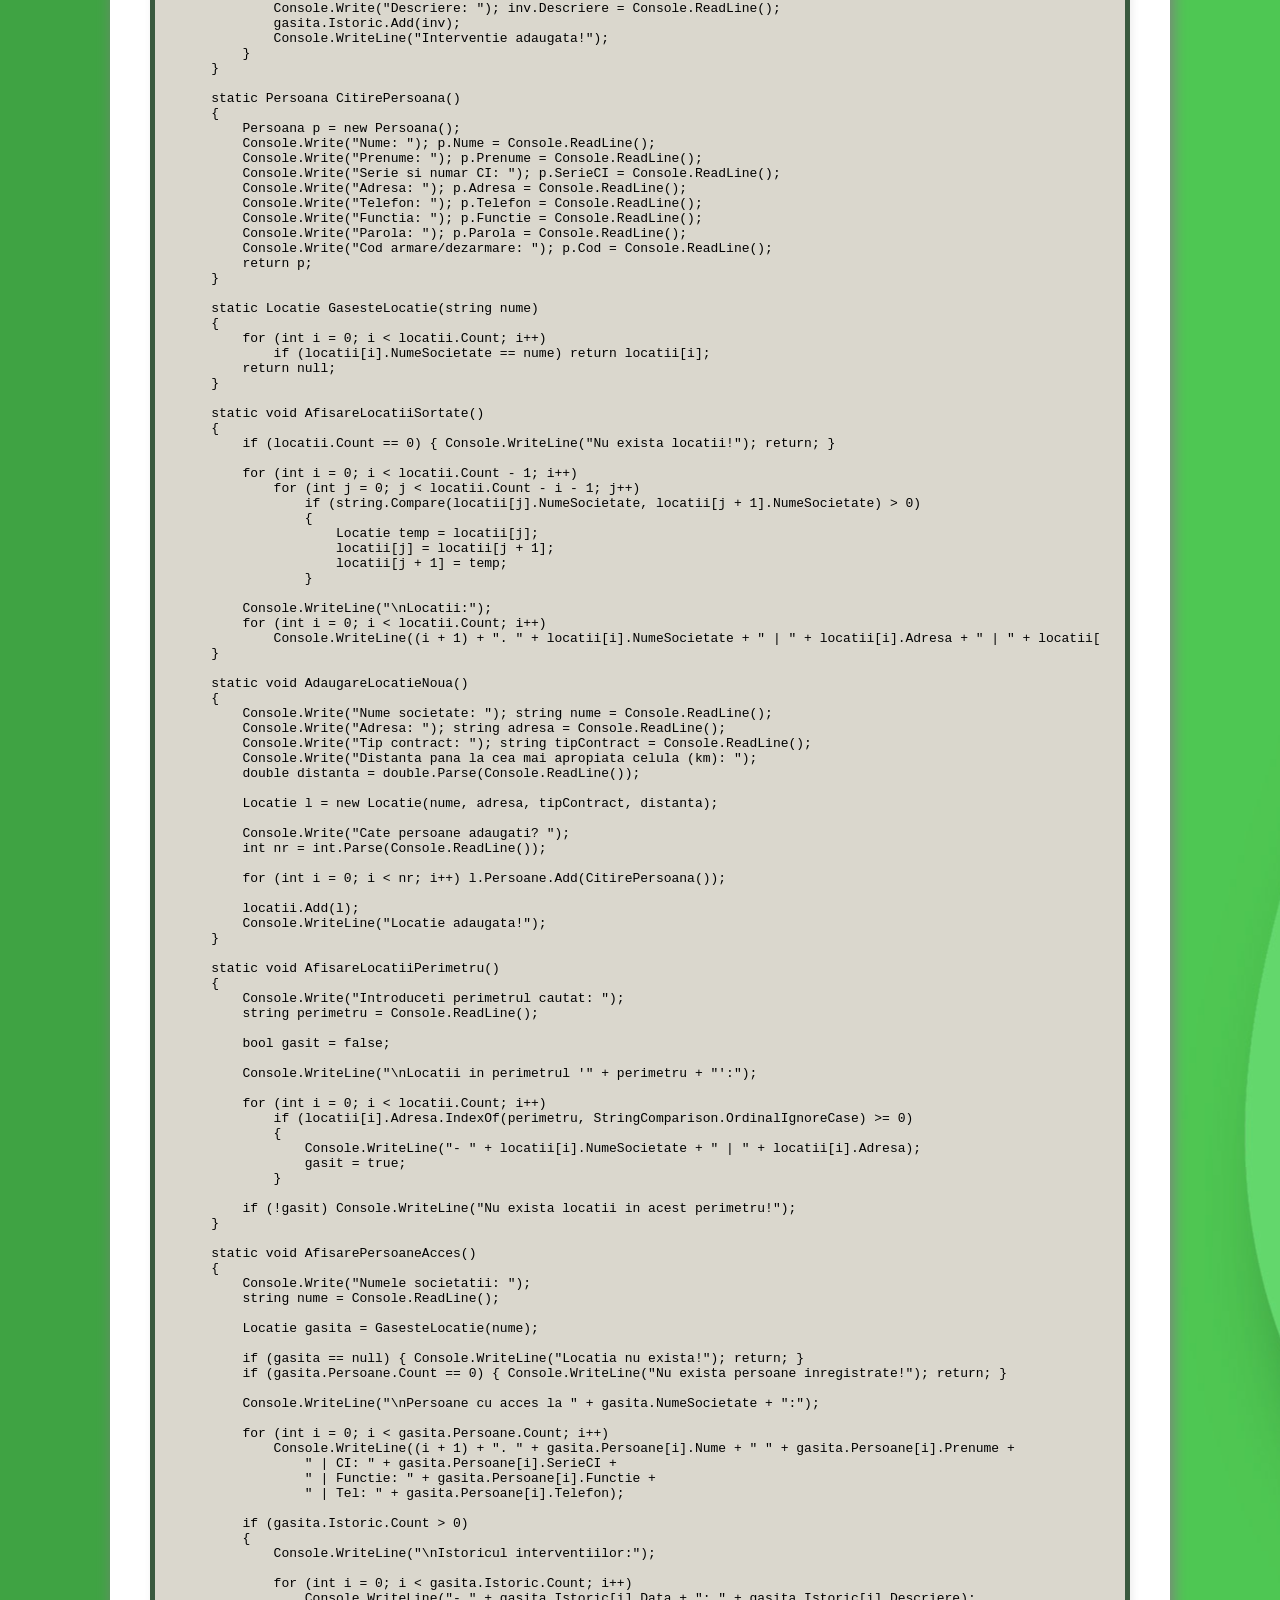
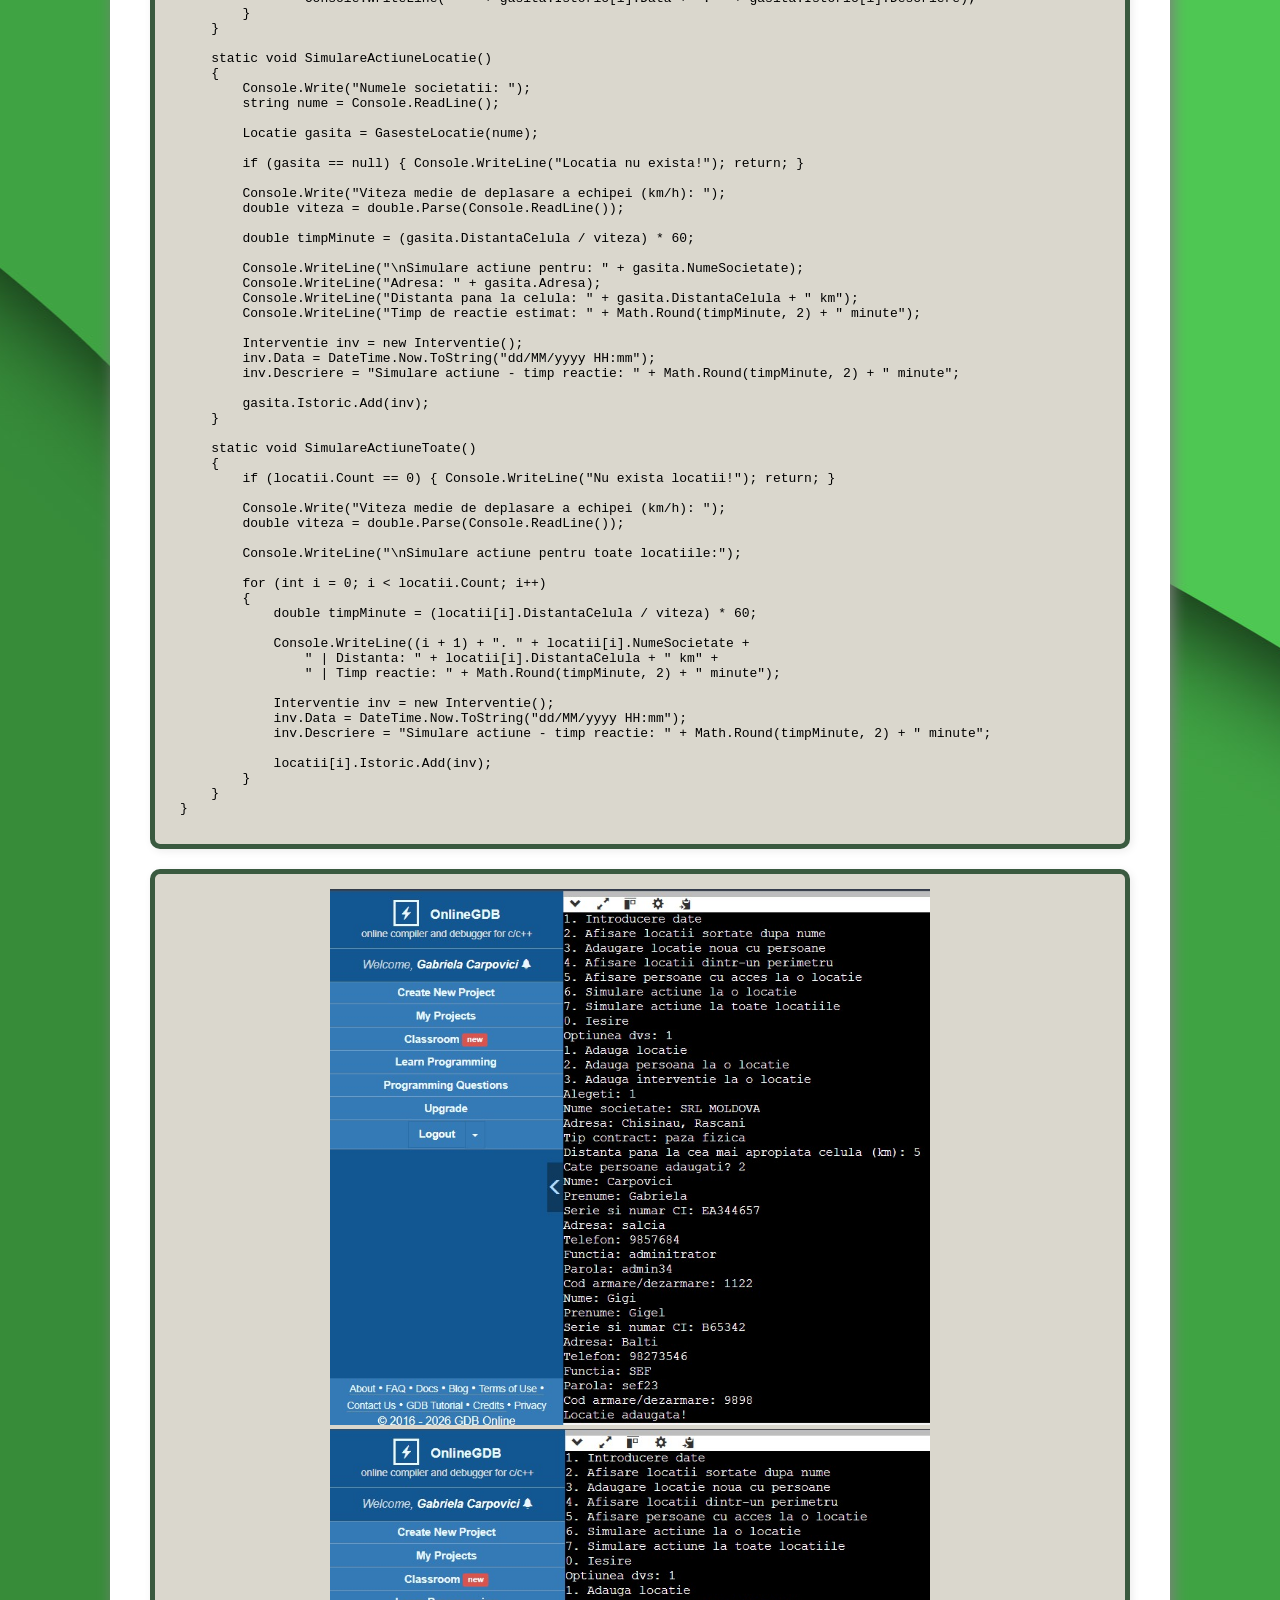
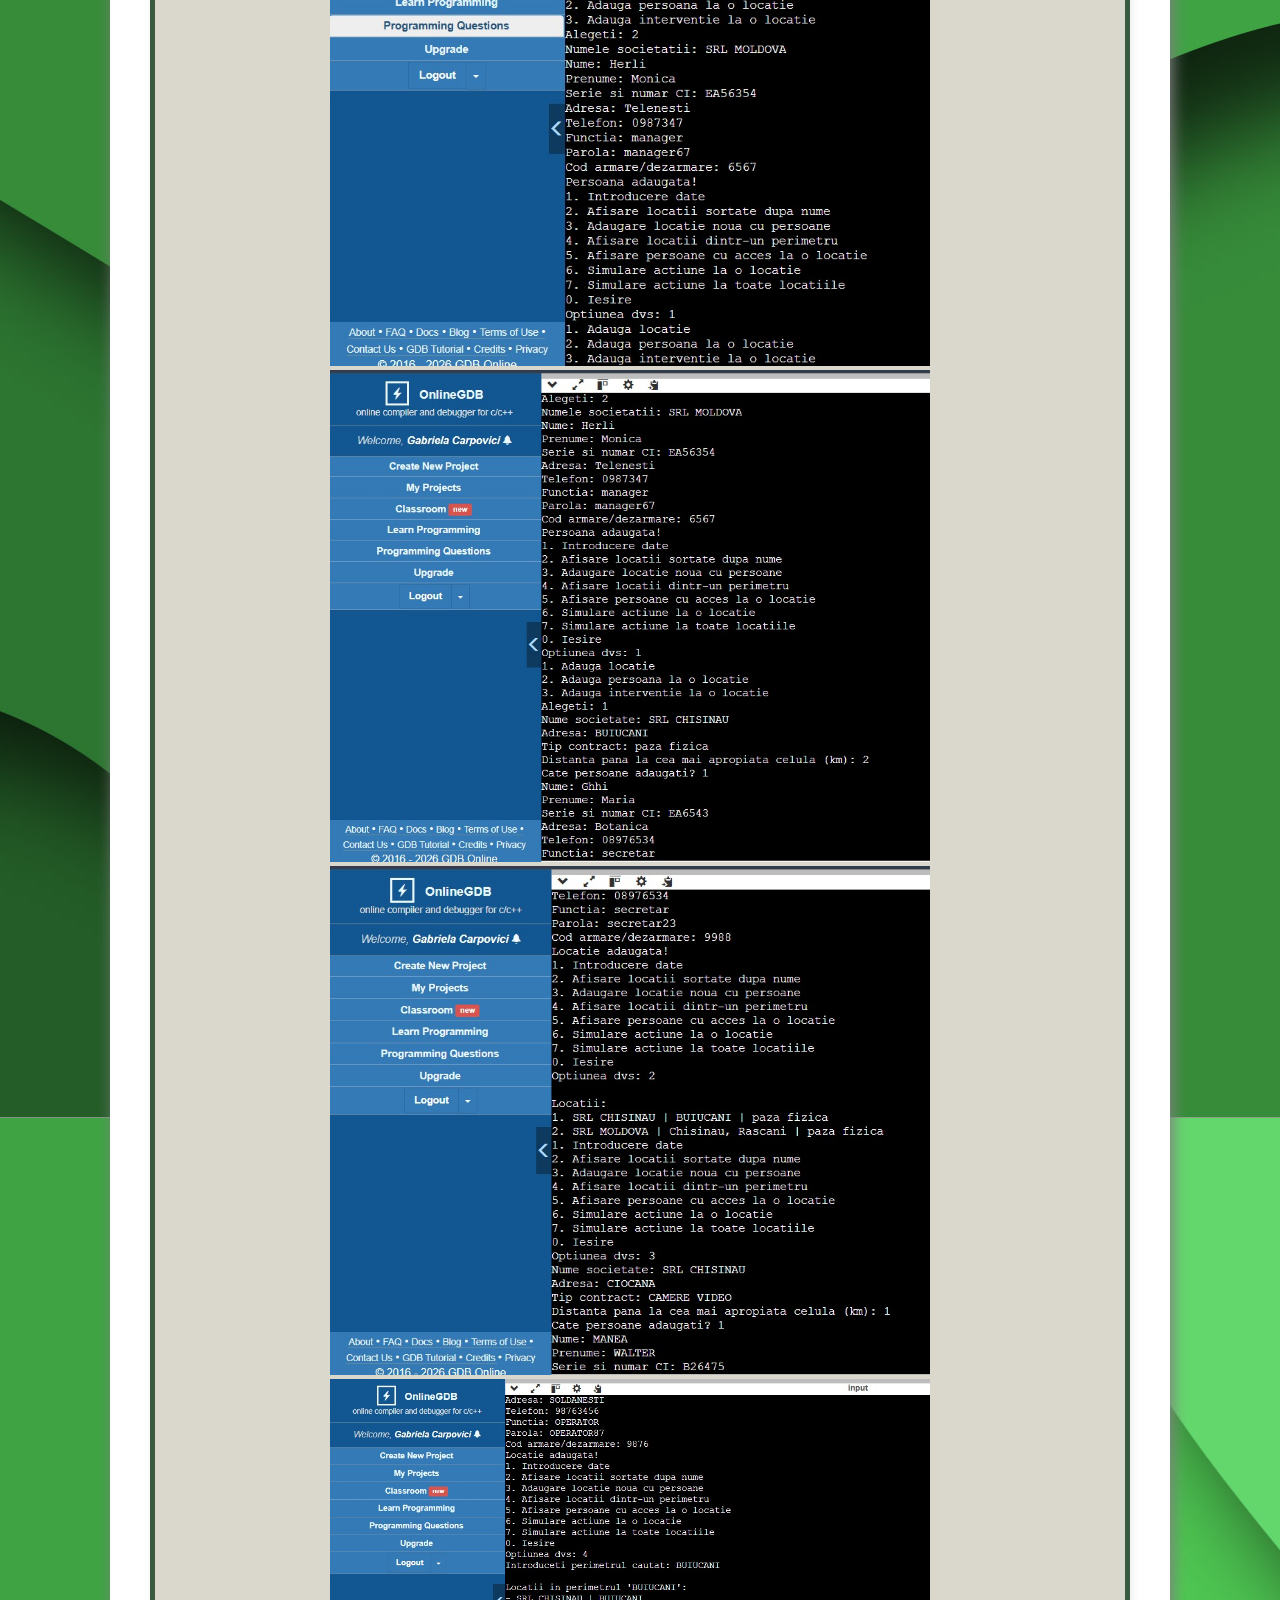
<file: exercitii.html>
<!DOCTYPE html>
<html>

<head>
    <title>Practica de instruire</title>
    <link rel="stylesheet" href="style.css">
</head>

<body class="ex-bg">

    <a href="#" class="sus-btn"><img src="imagini/icons8-scroll-up-48.png"></a>

    <table class="menu">
        <tr>
            <td><a href="index.html">Eu</a></td>
            <td><a href="polimorfism.html">Polimorfism</a></td>
            <td><a href="exercitii.html">Exerciții</a></td>
            <td><a href="agenda.html">Agenda</a></td>
        </tr>
    </table>

    <div class="ex-box">

        <h1 class="titlu-mare2">Sarcini pentru Practică</h1>

        <nav class="cuprins">
            <p class="cuprins-titlu">Cuprins</p>
            <ol type="A">
                <li><a href="#poo">Programare Orientată pe Obiecte</a></li>
                <ul type="circle">
                    <li><a href="#prob2">PROBLEMA 2</a></li>
                    <li><a href="#prob17">PROBLEMA 17</a></li>
                </ul>
                <li><a href="#tehnici">Tehnici de Programare</a></li>
                <ul type="circle">
                    <li><a href="#m1">PROBLEMA M1.8</a></li>
                    <li><a href="#m2">PROBLEMA M2.5</a></li>
                    <li><a href="#m3">PROBLEMA M3.5</a></li>
                    <li><a href="#m4">PROBLEMA M3.35</a></li>
                    <li><a href="#m5">PROBLEMA M4.5</a></li>
                    <li><a href="#m6">PROBLEMA M5.21</a></li>
                    <li><a href="#m7">PROBLEMA M6.5</a></li>
                    <li><a href="#m8">PROBLEMA M6.22</a></li>
                </ul>
                <li><a href="#individual">Problema identificată individual</a></li>
            </ol>
        </nav>

        <h1 class="titlu-mare2" id="poo">POO</h1>

        <div class="cuprins">
            <pre class="text-ex1">
<b style="font-size: 25px; font-family:'Segoe UI', Tahoma, Geneva, Verdana, sans-serif" id="prob2">Problema 2 "Agentie de turism":</b>
In cadrul unei agentii de turism, se cunosc urmatoarele informatii despre statiunile in care se ofera sejururi:
nume statiune;
perioada de sejur, specificata prin data de inceput si sfarsit a sejurului;
Informatiile despre clienti sunt urmatoarele:
1. nume si prenume;
2. numar si serie carte de identitate;
3. adresa;
4. numar de telefon;
5. perioada de sejur dorita;
6. statiunea dorita;
Operatii care trebuie efectuate sunt:
1. introducere date;
2. afisare statiuni sortate dupa nume;
3. adaugare a unei noi statiuni cu perioadele aferente la data curenta;
4. adaugare a unei noi perioade la o statiune;
5. afisare statiuni care au bilete intr-o anumita perioada sortate dupa nume (lista);
6. afisare perioade sejur pentru o anumita statiune sortate dupa ziua de incepere a perioadelor;
7. afisare clienti care doresc aceeasi perioada intr-o statiune;
8. afisare clienti care doresc o statiune;
</pre>
        </div>

        <div class="cuprins">
            <b style="font-size: 25px; color:#344E41;font-family:'Segoe UI', Tahoma, Geneva, Verdana, sans-serif" id="prob1">Implementarea în limbajul C# :</b>
            <pre>
using System;
using System.Collections.Generic;

class Statiune
{
    public string Nume;
    public List&lt;Perioada&gt; Perioade = new List&lt;Perioada&gt;();

    public Statiune(string nume)
    {
        Nume = nume;
    }
}

class Perioada
{
    public DateTime DataInceput;
    public DateTime DataSfarsit;

    public Perioada(DateTime inceput, DateTime sfarsit)
    {
        DataInceput = inceput;
        DataSfarsit = sfarsit;
    }

    public override string ToString()
    {
        return DataInceput.ToString("dd/MM/yyyy") + " - " + DataSfarsit.ToString("dd/MM/yyyy");
    }
}

class Client
{
    public string Nume;
    public string Prenume;
    public string NumarCI;
    public string SerieCI;
    public string Adresa;
    public string Telefon;
    public Perioada PerioadaDorita;
    public string StatiuneDorita;
}

class Program
{
    static List&lt;Statiune&gt; statiuni = new List&lt;Statiune&gt;();
    static List&lt;Client&gt; clienti = new List&lt;Client&gt;();

    static DateTime CitesteData(string mesaj)
    {
        Console.Write(mesaj);

        string text = Console.ReadLine();
        string[] v = text.Split('.');

        int zi = int.Parse(v[0]);
        int luna = int.Parse(v[1]);
        int an = int.Parse(v[2]);

        return new DateTime(an, luna, zi);
    }

    static void Main()
    {
        int optiune;

        do
        {
            Console.WriteLine("1. Introducere date");
            Console.WriteLine("2. Afisare statiuni sortate dupa nume");
            Console.WriteLine("3. Adaugare statiune noua cu perioade la data curenta");
            Console.WriteLine("4. Adaugare perioada la o statiune");
            Console.WriteLine("5. Afisare statiuni cu bilete intr-o perioada");
            Console.WriteLine("6. Afisare perioade sejur pentru o statiune");
            Console.WriteLine("7. Afisare clienti cu aceeasi perioada intr-o statiune");
            Console.WriteLine("8. Afisare clienti care doresc o statiune");
            Console.WriteLine("0. Iesire");
            Console.Write("Optiune: ");

            optiune = int.Parse(Console.ReadLine());

            if (optiune == 1) IntroducereDate();
            else if (optiune == 2) AfisareStatiuniSortate();
            else if (optiune == 3) AdaugareStatiuneNoua();
            else if (optiune == 4) AdaugarePerioadaLaStatiune();
            else if (optiune == 5) AfisareStatiuniCuBilete();
            else if (optiune == 6) AfisarePerioadeStatiune();
            else if (optiune == 7) AfisareClientiAceeasiPerioada();
            else if (optiune == 8) AfisareClientiStatiune();
            else if (optiune == 0) Console.WriteLine("La revedere!");
            else Console.WriteLine("Optiune invalida!");

        } while (optiune != 0);
    }

    static void IntroducereDate()
    {
        Console.Write("Nume statiune: ");
        string numeStatiune = Console.ReadLine();

        Statiune s = new Statiune(numeStatiune);

        Console.Write("Cate perioade adaugi? ");
        int n = int.Parse(Console.ReadLine());

        for (int i = 0; i &lt; n; i++)
        {
            DateTime inceput = CitesteData("Data inceput perioada " + (i + 1) + ": ");
            DateTime sfarsit = CitesteData("Data sfarsit perioada " + (i + 1) + ": ");

            s.Perioade.Add(new Perioada(inceput, sfarsit));
        }

        statiuni.Add(s);
        Console.WriteLine("Statiune adaugata!");

        Console.Write("\nAdaugi un client? (da/nu): ");
        string raspuns = Console.ReadLine();

        if (raspuns == "da")
        {
            Client c = new Client();

            Console.Write("Nume: ");
            c.Nume = Console.ReadLine();

            Console.Write("Prenume: ");
            c.Prenume = Console.ReadLine();

            Console.Write("Serie CI: ");
            c.SerieCI = Console.ReadLine();

            Console.Write("Numar CI: ");
            c.NumarCI = Console.ReadLine();

            Console.Write("Adresa: ");
            c.Adresa = Console.ReadLine();

            Console.Write("Telefon: ");
            c.Telefon = Console.ReadLine();

            Console.Write("Statiune dorita: ");
            c.StatiuneDorita = Console.ReadLine();

            DateTime inc = CitesteData("Data inceput sejur dorit: ");
            DateTime sf = CitesteData("Data sfarsit sejur dorit: ");

            c.PerioadaDorita = new Perioada(inc, sf);

            clienti.Add(c);
            Console.WriteLine("Client adaugat!");
        }
    }

    static void AfisareStatiuniSortate()
    {
        for (int i = 0; i &lt; statiuni.Count - 1; i++)
        {
            for (int j = i + 1; j &lt; statiuni.Count; j++)
            {
                if (string.Compare(statiuni[i].Nume, statiuni[j].Nume) &gt; 0)
                {
                    Statiune temp = statiuni[i];
                    statiuni[i] = statiuni[j];
                    statiuni[j] = temp;
                }
            }
        }

        Console.WriteLine("\n--- Statiuni sortate dupa nume ---");

        for (int i = 0; i &lt; statiuni.Count; i++)
        {
            Console.WriteLine("- " + statiuni[i].Nume + " (" + statiuni[i].Perioade.Count + " perioade)");
        }
    }

    static void AdaugareStatiuneNoua()
    {
        Console.Write("Nume statiune noua: ");
        string nume = Console.ReadLine();

        Statiune s = new Statiune(nume);
        s.Perioade.Add(new Perioada(DateTime.Today, DateTime.Today.AddDays(7)));

        statiuni.Add(s);

        Console.WriteLine("Statiune adaugata cu perioada de la data curenta: " + DateTime.Today.ToString("dd/MM/yyyy"));
    }

    static void AdaugarePerioadaLaStatiune()
    {
        Console.Write("Nume statiune: ");
        string nume = Console.ReadLine();

        Statiune gasita = null;

        for (int i = 0; i &lt; statiuni.Count; i++)
        {
            if (statiuni[i].Nume.ToLower() == nume.ToLower())
            {
                gasita = statiuni[i];
                break;
            }
        }

        if (gasita == null)
        {
            Console.WriteLine("Statiunea nu a fost gasita.");
            return;
        }

        DateTime inceput = CitesteData("Data inceput: ");
        DateTime sfarsit = CitesteData("Data sfarsit: ");

        gasita.Perioade.Add(new Perioada(inceput, sfarsit));

        Console.WriteLine("Perioada adaugata!");
    }

    static void AfisareStatiuniCuBilete()
    {
        DateTime inceput = CitesteData("Data inceput cautare: ");
        DateTime sfarsit = CitesteData("Data sfarsit cautare: ");

        Console.WriteLine("\n--- Statiuni cu bilete in perioada specificata ---");

        for (int i = 0; i &lt; statiuni.Count; i++)
        {
            for (int j = 0; j &lt; statiuni[i].Perioade.Count; j++)
            {
                if (statiuni[i].Perioade[j].DataInceput &lt;= sfarsit &&
                    statiuni[i].Perioade[j].DataSfarsit &gt;= inceput)
                {
                    Console.WriteLine("- " + statiuni[i].Nume);
                    break;
                }
            }
        }
    }

    static void AfisarePerioadeStatiune()
    {
        Console.Write("Nume statiune: ");
        string nume = Console.ReadLine();

        Statiune gasita = null;

        for (int i = 0; i &lt; statiuni.Count; i++)
        {
            if (statiuni[i].Nume.ToLower() == nume.ToLower())
            {
                gasita = statiuni[i];
                break;
            }
        }

        if (gasita == null)
        {
            Console.WriteLine("Statiunea nu a fost gasita.");
            return;
        }

        for (int i = 0; i &lt; gasita.Perioade.Count - 1; i++)
        {
            for (int j = i + 1; j &lt; gasita.Perioade.Count; j++)
            {
                if (gasita.Perioade[i].DataInceput &gt; gasita.Perioade[j].DataInceput)
                {
                    Perioada temp = gasita.Perioade[i];
                    gasita.Perioade[i] = gasita.Perioade[j];
                    gasita.Perioade[j] = temp;
                }
            }
        }

        Console.WriteLine("\n--- Perioade pentru " + gasita.Nume + " ---");

        for (int i = 0; i &lt; gasita.Perioade.Count; i++)
        {
            Console.WriteLine("  " + gasita.Perioade[i]);
        }
    }

    static void AfisareClientiAceeasiPerioada()
    {
        Console.Write("Statiune: ");
        string statiune = Console.ReadLine();

        DateTime inceput = CitesteData("Data inceput: ");
        DateTime sfarsit = CitesteData("Data sfarsit: ");

        Console.WriteLine("\n--- Clienti cu aceeasi perioada ---");

        for (int i = 0; i &lt; clienti.Count; i++)
        {
            if (clienti[i].StatiuneDorita.ToLower() == statiune.ToLower() &&
                clienti[i].PerioadaDorita.DataInceput == inceput &&
                clienti[i].PerioadaDorita.DataSfarsit == sfarsit)
            {
                Console.WriteLine("- " + clienti[i].Nume + " " + clienti[i].Prenume + ", Tel: " + clienti[i].Telefon);
            }
        }
    }

    static void AfisareClientiStatiune()
    {
        Console.Write("Nume statiune: ");
        string statiune = Console.ReadLine();

        Console.WriteLine("\n--- Clienti care doresc statiunea " + statiune + " ---");

        for (int i = 0; i &lt; clienti.Count; i++)
        {
            if (clienti[i].StatiuneDorita.ToLower() == statiune.ToLower())
            {
                Console.WriteLine("- " + clienti[i].Nume + " " + clienti[i].Prenume +
                    ", Tel: " + clienti[i].Telefon +
                    ", Perioada: " + clienti[i].PerioadaDorita);
            }
        }
    }
}
            </pre>
        </div>

       <div class="cuprins">
            <img style="width: 600px; padding-left: 150px;" src="imagini/1.jpg" alt="consola">
            <img style="width: 600px; padding-left: 150px;" src="imagini/2.jpg" alt="consola">
            <img style="width: 600px; padding-left: 150px;" src="imagini/3.jpg" alt="consola">
            <img style="width: 600px; padding-left: 150px;" src="imagini/4.jpg" alt="consola">
            <img style="width: 600px; padding-left: 150px;" src="imagini/5.jpg" alt="consola">
            <img style="width: 600px; padding-left: 150px;" src="imagini/6.jpg" alt="consola">
            <img style="width: 600px; padding-left: 150px;" src="imagini/7.jpg" alt="consola">

        </div>

        <div class="cuprins">
            <pre class="text-ex1">
<b style="font-size: 25px; font-family:'Segoe UI', Tahoma, Geneva, Verdana, sans-serif" id="prob17">Problema 17 "Firma de protectie si paza":</b>
In cadrul unei agentii de protectie si paza, se cunosc urmatoarele informatii despre locatiile,
respective persoanele pentru care se ofera servicii de paza si protectie: nume societate; adresa competa;
persoanele cu parola si cod pentru operatiile de armare/dezarmare; tipul de contract; distanta pana la cea mai
apropiata celula; istoricul interventiilor la respectiva adresa.
Informatiile despre clienti sunt urmatoarele:
1. nume si prenume;
2. numar si serie carte de identitate;
3. adresa;
4. numar de telefon;
5. functia in cadrul societatii;
Operatii cerute sunt:
1. introducere date;
2. afisare locatiilor sortate dupa nume;
3. adaugare a unei noi locatii impreuna cu toate datele aferente persoanelor care utilizeaza noua locatie;
4. afisare locatiilor care au sediul intr-un anumit perimetru (de exemplu toate locatiile din cartierul 1 Mai);
5. afisare persoanelor care au avut acces, in timp, la datele corespunzatoare unei locatii;
6. simularea unei actiuni la o locatie specificata cu determinarea timpilor de reactie;
7. simularea unei actiuni la fiecare din locatiile protejate cu determinarea timpilor de reactie;
</pre>
        </div>

        <div class="cuprins">
            <b style="font-size: 25px; color:#344E41;font-family:'Segoe UI', Tahoma, Geneva, Verdana, sans-serif">Implementarea în limbajul C# :</b>
            <pre>
using System;
using System.Collections.Generic;

class Persoana
{
    public string Nume;
    public string Prenume;
    public string SerieCI;
    public string Adresa;
    public string Telefon;
    public string Functie;
    public string Parola;
    public string Cod;
}

class Interventie
{
    public string Data;
    public string Descriere;
}

class Locatie
{
    public string NumeSocietate;
    public string Adresa;
    public string TipContract;
    public double DistantaCelula;
    public List&lt;Persoana&gt; Persoane;
    public List&lt;Interventie&gt; Istoric;

    public Locatie(string nume, string adresa, string tipContract, double distanta)
    {
        NumeSocietate = nume;
        Adresa = adresa;
        TipContract = tipContract;
        DistantaCelula = distanta;
        Persoane = new List&lt;Persoana&gt;();
        Istoric = new List&lt;Interventie&gt;();
    }
}

class Program
{
    static List&lt;Locatie&gt; locatii = new List&lt;Locatie&gt;();

    static void Main()
    {
        int optiune;
        do
        {
            Console.WriteLine("1. Introducere date");
            Console.WriteLine("2. Afisare locatii sortate dupa nume");
            Console.WriteLine("3. Adaugare locatie noua cu persoane");
            Console.WriteLine("4. Afisare locatii dintr-un perimetru");
            Console.WriteLine("5. Afisare persoane cu acces la o locatie");
            Console.WriteLine("6. Simulare actiune la o locatie");
            Console.WriteLine("7. Simulare actiune la toate locatiile");
            Console.WriteLine("0. Iesire");
            Console.Write("Optiunea dvs: ");
            optiune = int.Parse(Console.ReadLine());

            if (optiune == 1) IntroducereDate();
            else if (optiune == 2) AfisareLocatiiSortate();
            else if (optiune == 3) AdaugareLocatieNoua();
            else if (optiune == 4) AfisareLocatiiPerimetru();
            else if (optiune == 5) AfisarePersoaneAcces();
            else if (optiune == 6) SimulareActiuneLocatie();
            else if (optiune == 7) SimulareActiuneToate();

        } while (optiune != 0);
    }

    static void IntroducereDate()
    {
        Console.WriteLine("1. Adauga locatie");
        Console.WriteLine("2. Adauga persoana la o locatie");
        Console.WriteLine("3. Adauga interventie la o locatie");
        Console.Write("Alegeti: ");
        int opt = int.Parse(Console.ReadLine());

        if (opt == 1)
        {
            Console.Write("Nume societate: "); string nume = Console.ReadLine();
            Console.Write("Adresa: "); string adresa = Console.ReadLine();
            Console.Write("Tip contract: "); string tipContract = Console.ReadLine();
            Console.Write("Distanta pana la cea mai apropiata celula (km): ");
            double distanta = double.Parse(Console.ReadLine());
            Locatie l = new Locatie(nume, adresa, tipContract, distanta);
            Console.Write("Cate persoane adaugati? ");
            int nr = int.Parse(Console.ReadLine());
            for (int i = 0; i &lt; nr; i++) l.Persoane.Add(CitirePersoana());
            locatii.Add(l);
            Console.WriteLine("Locatie adaugata!");
        }
        else if (opt == 2)
        {
            Console.Write("Numele societatii: ");
            string nume = Console.ReadLine();
            Locatie gasita = GasesteLocatie(nume);
            if (gasita == null) { Console.WriteLine("Locatia nu exista!"); return; }
            gasita.Persoane.Add(CitirePersoana());
            Console.WriteLine("Persoana adaugata!");
        }
        else if (opt == 3)
        {
            Console.Write("Numele societatii: ");
            string nume = Console.ReadLine();
            Locatie gasita = GasesteLocatie(nume);
            if (gasita == null) { Console.WriteLine("Locatia nu exista!"); return; }
            Interventie inv = new Interventie();
            Console.Write("Data interventiei: "); inv.Data = Console.ReadLine();
            Console.Write("Descriere: "); inv.Descriere = Console.ReadLine();
            gasita.Istoric.Add(inv);
            Console.WriteLine("Interventie adaugata!");
        }
    }

    static Persoana CitirePersoana()
    {
        Persoana p = new Persoana();
        Console.Write("Nume: "); p.Nume = Console.ReadLine();
        Console.Write("Prenume: "); p.Prenume = Console.ReadLine();
        Console.Write("Serie si numar CI: "); p.SerieCI = Console.ReadLine();
        Console.Write("Adresa: "); p.Adresa = Console.ReadLine();
        Console.Write("Telefon: "); p.Telefon = Console.ReadLine();
        Console.Write("Functia: "); p.Functie = Console.ReadLine();
        Console.Write("Parola: "); p.Parola = Console.ReadLine();
        Console.Write("Cod armare/dezarmare: "); p.Cod = Console.ReadLine();
        return p;
    }

    static Locatie GasesteLocatie(string nume)
    {
        for (int i = 0; i &lt; locatii.Count; i++)
            if (locatii[i].NumeSocietate == nume) return locatii[i];
        return null;
    }

    static void AfisareLocatiiSortate()
    {
        if (locatii.Count == 0) { Console.WriteLine("Nu exista locatii!"); return; }

        for (int i = 0; i &lt; locatii.Count - 1; i++)
            for (int j = 0; j &lt; locatii.Count - i - 1; j++)
                if (string.Compare(locatii[j].NumeSocietate, locatii[j + 1].NumeSocietate) &gt; 0)
                {
                    Locatie temp = locatii[j];
                    locatii[j] = locatii[j + 1];
                    locatii[j + 1] = temp;
                }

        Console.WriteLine("\nLocatii:");
        for (int i = 0; i &lt; locatii.Count; i++)
            Console.WriteLine((i + 1) + ". " + locatii[i].NumeSocietate + " | " + locatii[i].Adresa + " | " + locatii[i].TipContract);
    }

    static void AdaugareLocatieNoua()
    {
        Console.Write("Nume societate: "); string nume = Console.ReadLine();
        Console.Write("Adresa: "); string adresa = Console.ReadLine();
        Console.Write("Tip contract: "); string tipContract = Console.ReadLine();
        Console.Write("Distanta pana la cea mai apropiata celula (km): ");
        double distanta = double.Parse(Console.ReadLine());

        Locatie l = new Locatie(nume, adresa, tipContract, distanta);

        Console.Write("Cate persoane adaugati? ");
        int nr = int.Parse(Console.ReadLine());

        for (int i = 0; i &lt; nr; i++) l.Persoane.Add(CitirePersoana());

        locatii.Add(l);
        Console.WriteLine("Locatie adaugata!");
    }

    static void AfisareLocatiiPerimetru()
    {
        Console.Write("Introduceti perimetrul cautat: ");
        string perimetru = Console.ReadLine();

        bool gasit = false;

        Console.WriteLine("\nLocatii in perimetrul '" + perimetru + "':");

        for (int i = 0; i &lt; locatii.Count; i++)
            if (locatii[i].Adresa.IndexOf(perimetru, StringComparison.OrdinalIgnoreCase) &gt;= 0)
            {
                Console.WriteLine("- " + locatii[i].NumeSocietate + " | " + locatii[i].Adresa);
                gasit = true;
            }

        if (!gasit) Console.WriteLine("Nu exista locatii in acest perimetru!");
    }

    static void AfisarePersoaneAcces()
    {
        Console.Write("Numele societatii: ");
        string nume = Console.ReadLine();

        Locatie gasita = GasesteLocatie(nume);

        if (gasita == null) { Console.WriteLine("Locatia nu exista!"); return; }
        if (gasita.Persoane.Count == 0) { Console.WriteLine("Nu exista persoane inregistrate!"); return; }

        Console.WriteLine("\nPersoane cu acces la " + gasita.NumeSocietate + ":");

        for (int i = 0; i &lt; gasita.Persoane.Count; i++)
            Console.WriteLine((i + 1) + ". " + gasita.Persoane[i].Nume + " " + gasita.Persoane[i].Prenume +
                " | CI: " + gasita.Persoane[i].SerieCI +
                " | Functie: " + gasita.Persoane[i].Functie +
                " | Tel: " + gasita.Persoane[i].Telefon);

        if (gasita.Istoric.Count &gt; 0)
        {
            Console.WriteLine("\nIstoricul interventiilor:");

            for (int i = 0; i &lt; gasita.Istoric.Count; i++)
                Console.WriteLine("- " + gasita.Istoric[i].Data + ": " + gasita.Istoric[i].Descriere);
        }
    }

    static void SimulareActiuneLocatie()
    {
        Console.Write("Numele societatii: ");
        string nume = Console.ReadLine();

        Locatie gasita = GasesteLocatie(nume);

        if (gasita == null) { Console.WriteLine("Locatia nu exista!"); return; }

        Console.Write("Viteza medie de deplasare a echipei (km/h): ");
        double viteza = double.Parse(Console.ReadLine());

        double timpMinute = (gasita.DistantaCelula / viteza) * 60;

        Console.WriteLine("\nSimulare actiune pentru: " + gasita.NumeSocietate);
        Console.WriteLine("Adresa: " + gasita.Adresa);
        Console.WriteLine("Distanta pana la celula: " + gasita.DistantaCelula + " km");
        Console.WriteLine("Timp de reactie estimat: " + Math.Round(timpMinute, 2) + " minute");

        Interventie inv = new Interventie();
        inv.Data = DateTime.Now.ToString("dd/MM/yyyy HH:mm");
        inv.Descriere = "Simulare actiune - timp reactie: " + Math.Round(timpMinute, 2) + " minute";

        gasita.Istoric.Add(inv);
    }

    static void SimulareActiuneToate()
    {
        if (locatii.Count == 0) { Console.WriteLine("Nu exista locatii!"); return; }

        Console.Write("Viteza medie de deplasare a echipei (km/h): ");
        double viteza = double.Parse(Console.ReadLine());

        Console.WriteLine("\nSimulare actiune pentru toate locatiile:");

        for (int i = 0; i &lt; locatii.Count; i++)
        {
            double timpMinute = (locatii[i].DistantaCelula / viteza) * 60;

            Console.WriteLine((i + 1) + ". " + locatii[i].NumeSocietate +
                " | Distanta: " + locatii[i].DistantaCelula + " km" +
                " | Timp reactie: " + Math.Round(timpMinute, 2) + " minute");

            Interventie inv = new Interventie();
            inv.Data = DateTime.Now.ToString("dd/MM/yyyy HH:mm");
            inv.Descriere = "Simulare actiune - timp reactie: " + Math.Round(timpMinute, 2) + " minute";

            locatii[i].Istoric.Add(inv);
        }
    }
}
</pre>
        </div>

         <div class="cuprins">
            <img style="width: 600px; padding-left: 150px;" src="imagini/8.jpg" alt="consola">
             <img style="width: 600px; padding-left: 150px;" src="imagini/9.jpg" alt="consola">
            <img style="width: 600px; padding-left: 150px;" src="imagini/10.jpg" alt="consola">
            <img style="width: 600px; padding-left: 150px;" src="imagini/11.jpg" alt="consola">
            <img style="width: 600px; padding-left: 150px;" src="imagini/12.jpg" alt="consola">
            <img style="width: 600px; padding-left: 150px;" src="imagini/13.jpg" alt="consola">

        </div>

        <h1 class="titlu-mare2" id="tehnici">Tehnici De Programare</h1>

        <div class="cuprins">
            <pre class="text-ex1">
<b style="font-size: 25px; font-family:'Segoe UI', Tahoma, Geneva, Verdana, sans-serif" id="m1">Problema M1.8 :</b>
Într-o pușculiță se află N monede de diferite valori cu greutatea totală G grame. Greutatea fiecărei
monede de o anumită valoare este dată în tabelul ce urmează.
<img src="imagini/tabelm1.jpg" alt="tabel_poza" style="padding-top: 20px;">
Elaborați un program care determină suma minimă S care ar putea să fie în pușculiță.
</pre>
        </div>

        <div class="cuprins">
            <b style="font-size: 25px; color:#344E41;font-family:'Segoe UI', Tahoma, Geneva, Verdana, sans-serif">Implementarea în limbajul C# :</b>
            <pre>
using System;
class Program
{
    static void Main()
    {
        Console.Write("Introduceti numarul de monede: ");
        int n = int.Parse(Console.ReadLine());

        Console.Write("Introduceti greutatea totala: ");
        int g = int.Parse(Console.ReadLine());

        if (g &lt; n || g &gt; 5 * n)
        {
            Console.WriteLine("Date invalide!");
            return;
        }

        int d = g - n;
        long s = n;
        while (d &gt; 0)
        {
            if (d &gt;= 4) { s += 49; d -= 4; }
            else if (d == 3) { s += 24; d -= 3; }
            else if (d == 2) { s += 9; d -= 2; }
            else { s += 4; d--; }
        }
        Console.WriteLine("Suma minima S = " + s + " lei");
    }
}
</pre>
        </div>

        <div class="cuprins">
            <img style="width: 600px; padding-left: 150px;" src="imagini/image5.png" alt="consola">
        </div>

        <div class="cuprins">
            <pre class="text-ex1">
<b style="font-size: 25px; font-family:'Segoe UI', Tahoma, Geneva, Verdana, sans-serif" id="m2">Problema M2.5 :</b>
La un concurs de automobilism de la linia de start până la final sunt plasate n stații de benzină
(la diferite distanțe). Având rezervorul plin, mașina unui concurent poate parcurge cel mult o distanță d
(în kilometri). Concurentul dorește să se oprească de cât mai puține ori și desigur să parcurgă întreg
drumul de la punctul de start la cel final. Descrieți o metodă eficientă pe care trebuie să o aplice
concurentul și arătați că strategia respectivă conduce la o soluție optimă.
</pre>
        </div>

        <div class="cuprins">
            <b style="font-size: 25px; color:#344E41;font-family:'Segoe UI', Tahoma, Geneva, Verdana, sans-serif">Implementarea în limbajul C# :</b>
            <pre>
using System;

class Program
{
    static void Main()
    {
        int n, d, L;

        Console.Write("Numarul statiilor: ");
        n = int.Parse(Console.ReadLine());

        Console.Write("Distanta maxima parcursa cu un rezervor: ");
        d = int.Parse(Console.ReadLine());

        Console.Write("Lungimea traseului: ");
        L = int.Parse(Console.ReadLine());

        int[] s = new int[n + 2];
        s[0] = 0;

        for (int i = 1; i &lt;= n; i++)
        {
            Console.Write("Statia " + i + ": ");
            s[i] = int.Parse(Console.ReadLine());
        }

        s[n + 1] = L;

        int p = 0;
        int opriri = 0;

        while (p &lt; n + 1)
        {
            int u = p;
            for (int i = p + 1; i &lt;= n + 1; i++)
            {
                if (s[i] - s[p] &lt;= d) u = i;
                else break;
            }

            if (u == p) { Console.WriteLine("Nu se poate ajunge la destinatie."); return; }
            if (u != n + 1) opriri++;
            p = u;
        }

        Console.WriteLine("Numarul minim de opriri este: " + opriri);
    }
}
</pre>
        </div>

        <div class="cuprins">
            <img style="width: 600px; padding-left: 150px;" src="imagini/image5.png" alt="consola">
        </div>

        <div class="cuprins">
            <pre class="text-ex1">
<b style="font-size: 25px; font-family:'Segoe UI', Tahoma, Geneva, Verdana, sans-serif" id="m3">Problema M3.5 :</b>
La o masă rotundă se așază n persoane. Fiecare persoană reprezintă o firmă. Se dau k perechi
de persoane care aparțin unor firme concurente. Se cere să se determine toate modalitățile de așezare la
masă a persoanelor astfel încât să nu stea alături două persoane de la firme concurente.
</pre>
        </div>

        <div class="cuprins">
            <b style="font-size: 25px; color:#344E41;font-family:'Segoe UI', Tahoma, Geneva, Verdana, sans-serif">Implementarea în limbajul C# :</b>
            <pre>
using System;

class Program
{
    static int n, k;
    static int[,] c = new int[20, 20];
    static int[] x = new int[20];
    static int[] folosit = new int[20];

    static void Afisare()
    {
        for (int i = 1; i &lt;= n; i++) Console.Write(x[i] + " ");
        Console.WriteLine();
    }

    static void Back(int p)
    {
        if (p == n + 1)
        {
            if (c[x[n], x[1]] == 0) Afisare();
        }
        else
        {
            for (int i = 1; i &lt;= n; i++)
            {
                if (folosit[i] == 0)
                {
                    if (p == 1 || c[x[p - 1], i] == 0)
                    {
                        x[p] = i;
                        folosit[i] = 1;
                        Back(p + 1);
                        folosit[i] = 0;
                    }
                }
            }
        }
    }

    static void Main()
    {
        Console.Write("n = "); n = int.Parse(Console.ReadLine());
        Console.Write("k = "); k = int.Parse(Console.ReadLine());

        for (int i = 1; i &lt;= k; i++)
        {
            int a, b;
            Console.Write("Persoana 1 = "); a = int.Parse(Console.ReadLine());
            Console.Write("Persoana 2 = "); b = int.Parse(Console.ReadLine());
            c[a, b] = 1; c[b, a] = 1;
        }

        Console.WriteLine("Modalitatile de asezare sunt:");
        Back(1);
    }
}
</pre>
        </div>

        <div class="cuprins">
            <img style="width: 600px; padding-left: 150px;" src="imagini/image3.png" alt="consola">
        </div>

        <div class="cuprins">
            <pre class="text-ex1">
<b style="font-size: 25px; font-family:'Segoe UI', Tahoma, Geneva, Verdana, sans-serif" id="m4">Problema M3.35 :</b>
Se citește un număr natural n. Să se afișeze toate modurile în care poate fi descompus ca produs
de numere naturale diferite de 1 și n.
<img src="imagini/m4.jpg" alt="tabel" style="padding-top:20px;">
</pre>
        </div>

        <div class="cuprins">
            <b style="font-size: 25px; color:#344E41;font-family:'Segoe UI', Tahoma, Geneva, Verdana, sans-serif">Implementarea în limbajul C# :</b>
            <pre>
using System;

class Program
{
    static int nr;
    static int[] fact = new int[100];

    static void Descomp(int ram, int poz, int minF)
    {
        if (ram == 1)
        {
            if (poz &gt; 1)
            {
                for (int af = 0; af &lt; poz; af++)
                {
                    if (af &gt; 0) Console.Write("*");
                    Console.Write(fact[af]);
                }
                Console.WriteLine();
            }
        }
        else
        {
            for (int f = minF; f &lt;= ram; f++)
                if (ram % f == 0) { fact[poz] = f; Descomp(ram / f, poz + 1, f); }
        }
    }

    static void Main()
    {
        Console.Write("nr = ");
        nr = int.Parse(Console.ReadLine());
        Descomp(nr, 0, 2);
    }
}
</pre>
        </div>

        <div class="cuprins">
            <img style="width: 600px; padding-left: 150px;" src="imagini/image1.png" alt="consola">
        </div>

        <div class="cuprins">
            <pre class="text-ex1">
<b style="font-size: 25px; font-family:'Segoe UI', Tahoma, Geneva, Verdana, sans-serif" id="m5">Problema M4.5 :</b>
Generarea permutărilor. Fie dat numărul natural n. Să se genereze toate permutările din n
elemente a mulțimii A={1,2,3,... .. . ,n}.
Indicație: Se numesc permutări ale unei mulțimi A cu n elemente toate mulțimile ordonate care se pot
forma cu cele n elemente ale lui A. Pentru n ∈ N*, avem Pn = 1*2*3*...*n=n!
</pre>
        </div>

        <div class="cuprins">
            <b style="font-size: 25px; color:#344E41;font-family:'Segoe UI', Tahoma, Geneva, Verdana, sans-serif">Implementarea în limbajul C# :</b>
            <pre>
using System;

class Program
{
    static int nr;
    static int[] perm = new int[20];
    static int[] fol = new int[20];

    static void Back(int poz)
    {
        if (poz &gt; nr)
        {
            for (int i = 1; i &lt;= nr; i++) Console.Write(perm[i] + " ");
            Console.WriteLine();
        }
        else
        {
            for (int val = 1; val &lt;= nr; val++)
            {
                if (fol[val] == 0)
                {
                    perm[poz] = val;
                    fol[val] = 1;
                    Back(poz + 1);
                    fol[val] = 0;
                }
            }
        }
    }

    static void Main()
    {
        Console.Write("nr = ");
        nr = int.Parse(Console.ReadLine());
        Back(1);
    }
}
</pre>
        </div>

        <div class="cuprins">
            <img style="width: 600px; padding-left: 150px;" src="imagini/image2.png" alt="consola">
        </div>

        <div class="cuprins">
            <pre class="text-ex1">
<b style="font-size: 25px; font-family:'Segoe UI', Tahoma, Geneva, Verdana, sans-serif" id="m6">Problema M5.21 :</b>
Se dă un șir neordonat S cu n - 1 numere distincte, selectate dintre cele n numere de la 0 la n -
1. Toate sunt numere întregi, reprezentate pe 32 de biți. Folosind metoda getBit(int i, int j) care
întoarce al j-lea bit din reprezentarea binară a lui S[i], determinați numărul lipsă.
Exemplu:

a) pentru șirul {0 1 9 4 5 7 6 8 2} lipsește numărul 3
b) getBit(7,3) întoarce al treilea bit din S[7]. S[7] este 8, în binar: 1000, deci bit-ul 3 este 1.
c) La un prim pas, se observă că bitul 3 este 0 pentru doar 7 numere din șir, deși între 0 și 9 sunt 8 numere
care ar trebui să aibă bitul 3 egal cu 0, respectiv numerele de la 0 la 7. Prin urmare, la primul pas ne dăm
seama că numărul căutat este între 0 și 7.
</pre>
        </div>

        <div class="cuprins">
            <b style="font-size: 25px; color:#344E41;font-family:'Segoe UI', Tahoma, Geneva, Verdana, sans-serif">Implementarea în limbajul C# :</b>
            <pre>
using System;
class Program
{
    static int[] sir = new int[100];

    static int getBit(int i, int j)
    {
        return (sir[i] &gt;&gt; j) &amp; 1;
    }

    static void Main()
    {
        int n;
        Console.Write("n = ");
        n = int.Parse(Console.ReadLine());

        Console.WriteLine("Introdu " + (n - 1) + " numere:");
        for (int i = 0; i &lt; n - 1; i++)
            sir[i] = int.Parse(Console.ReadLine());

        int lipsa = 0;
        for (int bit = 0; bit &lt; 32; bit++)
        {
            int zeroSir = 0, zeroTotal = 0;
            for (int i = 0; i &lt; n - 1; i++)
                if (getBit(i, bit) == 0) zeroSir++;
            for (int x = 0; x &lt; n; x++)
                if (((x &gt;&gt; bit) &amp; 1) == 0) zeroTotal++;
            if (zeroSir &lt; zeroTotal) lipsa = lipsa + (0 &lt;&lt; bit);
            else lipsa = lipsa + (1 &lt;&lt; bit);
        }

        Console.WriteLine("Numarul lipsa este: " + lipsa);
    }
}
</pre>
        </div>

        <div class="cuprins">
            <img style="width: 600px; padding-left: 150px;" src="imagini/image11.png" alt="consola">
        </div>

        <div class="cuprins">
            <pre class="text-ex1">
<b style="font-size: 25px; font-family:'Segoe UI', Tahoma, Geneva, Verdana, sans-serif" id="m7">Problema M6.5 :</b>
Mere-Pere. Se consideră n camere distincte, situate una după alta, astfel încât din camera i
(i∈{1, 2, ..., n-1}) se poate trece doar în camera i+1. În fiecare cameră se găsesc mere și pere în
cantități cunoscute (bucăți).
O persoană cu un rucsac suficient de încăpător, inițial gol, pornește din camera 1, trece prin camerele
2, 3, ..., n și iese. La intrarea în fiecare cameră descarcă rucsacul, și încarcă, fie toate merele, fie toate
perele din camera respectivă, după care trece în camera următoare. Se presupune că pentru fiecare fruct
transportat între două camere, persoana consumă o calorie. Ce fel de fructe trebuie să încarce persoana
în rucsac astfel încât după parcurgerea celor n camere să consume un număr minim de calorii și care
este acest număr.
</pre>
        </div>

        <div class="cuprins">
            <b style="font-size: 25px; color:#344E41;font-family:'Segoe UI', Tahoma, Geneva, Verdana, sans-serif">Implementarea în limbajul C# :</b>
            <pre>
using System;

class Program
{
    static void Main()
    {
        int n, mere, pere, calorii = 0;

        Console.Write("n = ");
        n = int.Parse(Console.ReadLine());

        for (int cam = 1; cam &lt;= n; cam++)
        {
            Console.Write("Mere in camera " + cam + " = ");
            mere = int.Parse(Console.ReadLine());

            Console.Write("Pere in camera " + cam + " = ");
            pere = int.Parse(Console.ReadLine());

            if (mere &lt; pere)
            {
                Console.WriteLine("Se incarca merele");
                calorii = calorii + mere;
            }
            else
            {
                Console.WriteLine("Se incarca perele");
                calorii = calorii + pere;
            }
        }

        Console.WriteLine("Numarul minim de calorii este: " + calorii);
    }
}
</pre>
        </div>

        <div class="cuprins">
            <img style="width: 600px; padding-left: 150px;" src="imagini/image4.png" alt="consola">
        </div>

        <div class="cuprins">
            <pre class="text-ex1">
<b style="font-size: 25px; font-family:'Segoe UI', Tahoma, Geneva, Verdana, sans-serif" id="m8">Problema M6.22 :</b>
Suma în triunghi. Să considerăm un triunghi format din n linii (1&lt;n≤100), fiecare linie
conținând numere întregi din domeniul [1,99], ca în exemplul următor:
<img src="imagini/t1.jpg" alt="exemplu_triunghi" style="padding-top:20px;">
Problema constă în scrierea unui program care să determine cea mai mare sumă de numere aflate pe un
drum între numărul de pe prima linie și un număr de pe ultima linie. Fiecare număr din acest drum este
situat sub precedentul, la stânga sau la dreapta acestuia.
</pre>
        </div>

        <div class="cuprins">
            <b style="font-size: 25px; color:#344E41;font-family:'Segoe UI', Tahoma, Geneva, Verdana, sans-serif">Implementarea în limbajul C# :</b>
            <pre>
using System;

class Program
{
    static void Main()
    {
        int n;
        int[,] tr = new int[101, 101];
        int[,] s = new int[101, 101];

        Console.Write("n = ");
        n = int.Parse(Console.ReadLine());

        for (int lin = 1; lin &lt;= n; lin++)
        {
            string[] v = Console.ReadLine().Split(' ');
            for (int col = 1; col &lt;= lin; col++)
                tr[lin, col] = int.Parse(v[col - 1]);
        }

        s[1, 1] = tr[1, 1];

        for (int lin = 2; lin &lt;= n; lin++)
        {
            for (int col = 1; col &lt;= lin; col++)
            {
                if (col == 1) s[lin, col] = s[lin - 1, col] + tr[lin, col];
                else if (col == lin) s[lin, col] = s[lin - 1, col - 1] + tr[lin, col];
                else s[lin, col] = Math.Max(s[lin - 1, col - 1], s[lin - 1, col]) + tr[lin, col];
            }
        }

        int mx = s[n, 1];
        for (int col = 2; col &lt;= n; col++)
            if (s[n, col] &gt; mx) mx = s[n, col];

        Console.WriteLine("Suma maxima = " + mx);
    }
}
</pre>
        </div>

        <div class="cuprins">
            <img style="width: 600px; padding-left: 150px;" src="imagini/image6.png" alt="consola">
        </div>
            
<h1 class="titlu-mare2" id="individual">Sarcina Individuală</h1>
<div class="cuprins">
            <pre class="text-ex1">
<c style="font-size: 25px; font-family:'Segoe UI', Tahoma, Geneva, Verdana, sans-serif" id="m6">Analiza:</c>
Se solicită elaborarea unui program în limbajul C#, prin intermediul căruia se vor prelucra datele despre profesorii unei platforme educaționale. 
Platforma include două categorii principale: profesori și directori.
Atât profesorii, cât și directorii pot avea una dintre următoarele specialități: șah, matematică sau limba engleză.Pentru fiecare profesor se cunosc următoarele informații:
<ul style="line-height: 1.5px;">
    <li>prenumele</li>
    <li>numele</li>
    <li>anul nașterii</li>
    <li>patentă (daca are patenta se mărește salariul cu 30%)</li>
    <li>numărul de ore predate</li>
    <li>plata pentru o oră</li>
</ul>
În funcție de specialitate categoriile vor mai avea:

<ol style="line-height: 1.5px;">
    <li>Profesor de Șah</li>
    <ul style="line-height: 2px;">
        <li>tip lecție (Individual / Grup)</li>
        <li>Dacă profesorul deține patentă, se vor introduce suplimentar: numărul de elevi din grup.</li>
    </ul>
    <li>Profesor de Matematică</li>
    <ul style="line-height: 2px;">
        <li>clasă predată</li>
        <li>numărul de teste elaborate</li>
    </ul>
    <li>Profesor de Engleză</li>
    <ul style="line-height:2px;">
        <li>nivelul predat (A1, A2, B1, B2, C1, C2)</li>
        <li>numărul de lecții conversaționale</li>
    </ul>
    <li>Director</li>
    <ul style="line-height: 2px;">
        <li>specialitatea: șah, matematică sau limba engleză</li>
        <li>primește un adaos fix la salariu de 6000 lei.</li>
    </ul>
</ol>

Programul va oferi posibilitatea de a gestiona datele profesorilor: introducerea datelor, afișarea profesorilor, 
calcularea salariului, afișarea profesorilor după specialitate, căutarea unui profesor după nume, 
afișarea profesorilor care dețin patentă, determinarea profesorului cu cel mai mare salariu și excluderea unui profesor din sistem.

În cadrul programului au fost utilizate concepte ale programării orientate pe obiecte,
precum clasele, obiectele, moștenirea, polimorfismul și suprascrierea metodelor.

<c style="font-size: 25px; font-family:'Segoe UI', Tahoma, Geneva, Verdana, sans-serif" id="m6">Structura clasei CURS:</c>

<pre class="cod-bloc1">
class Curs
{
    public string Denumire;
    public int Durata;

    public void Citire()
    {
        Console.Write("Denumirea cursului: ");
        Denumire = Console.ReadLine();

        Console.Write("Durata cursului in luni: ");
        Durata = int.Parse(Console.ReadLine());
    }

    public void Afisare()
    {
        Console.WriteLine("Curs: " + Denumire);
        Console.WriteLine("Durata cursului: " + Durata + " luni");
    }
}
</pre>

<c style="font-size: 25px; font-family:'Segoe UI', Tahoma, Geneva, Verdana, sans-serif" id="m6">Structura clasei PERSOANA:</c>

<pre class="cod-bloc1">
class Persoana
{
    public string Nume;
    public string Prenume;
    public DateTime DataNasterii;

    public virtual void Citire()
    {
        Console.Write("Nume: ");
        Nume = Console.ReadLine();

        Console.Write("Prenume: ");
        Prenume = Console.ReadLine();

        Console.Write("Data nasterii (zz.ll.aaaa): ");
        DataNasterii = DateTime.ParseExact(
            Console.ReadLine(),
            "dd.MM.yyyy",
            CultureInfo.InvariantCulture
        );
    }

    public virtual void Afisare()
    {
        Console.WriteLine("Nume: " + Nume);
        Console.WriteLine("Prenume: " + Prenume);
        Console.WriteLine("Data nasterii: " + DataNasterii.ToString("dd.MM.yyyy"));
    }
}

</pre>
<c style="font-size: 25px; font-family:'Segoe UI', Tahoma, Geneva, Verdana, sans-serif" id="m6">Structura clasei ELEV:</c>

<pre class="cod-bloc1">
class Elev
{
    public string Nume;
    public string Prenume;

    public void Citire()
    {
        Console.Write("Nume elev: ");
        Nume = Console.ReadLine();

        Console.Write("Prenume elev: ");
        Prenume = Console.ReadLine();
    }

    public void Afisare()
    {
        Console.WriteLine(Nume + " " + Prenume);
    }
}
</pre>

<c style="font-size: 25px; font-family:'Segoe UI', Tahoma, Geneva, Verdana, sans-serif" id="m6">Structura clasei PROFESOR:</c>

<pre class="cod-bloc1">
class Profesor : Persoana
{
    public int NrOre;
    public double PlataOra;
    public string Patenta;
    public Curs CursPredat = new Curs();
    public List<Elev> Elevi = new List<Elev>();

    public override void Citire()
    {
        base.Citire();

        Console.Write("Numar ore predate: ");
        NrOre = int.Parse(Console.ReadLine());

        Console.Write("Plata pentru o ora: ");
        PlataOra = double.Parse(Console.ReadLine());

        Console.Write("Detine patenta? (da/nu): ");
        Patenta = Console.ReadLine();

        Console.WriteLine("\nDate despre curs:");
        CursPredat.Citire();

        Console.Write("Cati elevi are profesorul? ");
        int n = int.Parse(Console.ReadLine());

        for (int i = 0; i < n; i++)
        {
            Console.WriteLine("\nElevul " + (i + 1) + ":");
            Elev e = new Elev();
            e.Citire();
            Elevi.Add(e);
        }
    }

    public virtual double CalculSalariu()
    {
        double salariu = NrOre * PlataOra;

        if (Patenta.ToLower() == "da")
            salariu = salariu * 1.30;

        return salariu;
    }

    public override void Afisare()
    {
        base.Afisare();

        Console.WriteLine("Numar ore: " + NrOre);
        Console.WriteLine("Plata ora: " + PlataOra);
        Console.WriteLine("Patenta: " + Patenta);

        CursPredat.Afisare();

        Console.WriteLine("Elevi:");
        if (Elevi.Count == 0)
            Console.WriteLine("Nu sunt elevi introdusi.");
        else
            for (int i = 0; i < Elevi.Count; i++)
                Elevi[i].Afisare();

        Console.WriteLine("Salariu: " + CalculSalariu() + " lei");
    }

    public virtual string Tip()
    {
        return "Profesor";
    }
}

</pre>
<c style="font-size: 25px; font-family:'Segoe UI', Tahoma, Geneva, Verdana, sans-serif" id="m6">Structura clasei PROFESOR SAH:</c>

<pre class="cod-bloc1">
class ProfesorSah : Profesor
{
    public string TipLectie;
    public int NrEleviPatenta;
    public double PlataElev = 100;

    public override void Citire()
    {
        base.Citire();

        Console.Write("Tip lectie (individual/grup): ");
        TipLectie = Console.ReadLine();

        if (Patenta.ToLower() == "da")
        {
            Console.Write("Numar elevi pentru plata separata: ");
            NrEleviPatenta = int.Parse(Console.ReadLine());
        }
    }

    public override double CalculSalariu()
    {
        double salariu = NrOre * PlataOra;

        if (Patenta.ToLower() == "da")
            salariu = salariu * 1.30 + NrEleviPatenta * PlataElev;

        return salariu;
    }

    public override void Afisare()
    {
        Console.WriteLine("\n--- Profesor de Sah ---");
        base.Afisare();

        Console.WriteLine("Tip lectie: " + TipLectie);

        if (Patenta.ToLower() == "da")
            Console.WriteLine("Numar elevi pentru plata separata: " + NrEleviPatenta);
    }

    public override string Tip()
    {
        return "Sah";
    }
}
</pre>
<c style="font-size: 25px; font-family:'Segoe UI', Tahoma, Geneva, Verdana, sans-serif" id="m6">Structura clasei PROFESOR MATEMATICA:</c>

<pre class="cod-bloc1">
class ProfesorMatematica : Profesor
{
    public string ClasaPredata;
    public int NrTeste;

    public override void Citire()
    {
        base.Citire();

        Console.Write("Clasa predata: ");
        ClasaPredata = Console.ReadLine();

        Console.Write("Numar teste elaborate: ");
        NrTeste = int.Parse(Console.ReadLine());
    }

    public override void Afisare()
    {
        Console.WriteLine("\n--- Profesor de Matematica ---");
        base.Afisare();

        Console.WriteLine("Clasa predata: " + ClasaPredata);
        Console.WriteLine("Numar teste elaborate: " + NrTeste);
    }

    public override string Tip()
    {
        return "Matematica";
    }
}
</pre>

<c style="font-size: 25px; font-family:'Segoe UI', Tahoma, Geneva, Verdana, sans-serif" id="m6">Structura clasei PROFESOR ENGLEZA:</c>

<pre class="cod-bloc1">
class ProfesorEngleza : Profesor
{
    public string Nivel;
    public int NrLectii;

    public override void Citire()
    {
        base.Citire();

        Console.Write("Nivel predat: ");
        Nivel = Console.ReadLine();

        Console.Write("Numar lectii conversationale: ");
        NrLectii = int.Parse(Console.ReadLine());
    }

    public override void Afisare()
    {
        Console.WriteLine("\n--- Profesor de Engleza ---");
        base.Afisare();

        Console.WriteLine("Nivel predat: " + Nivel);
        Console.WriteLine("Numar lectii conversationale: " + NrLectii);
    }

    public override string Tip()
    {
        return "Engleza";
    }
}

</pre>

<c style="font-size: 25px; font-family:'Segoe UI', Tahoma, Geneva, Verdana, sans-serif" id="m6">Structura claselor DIRECTOR (LA DIFERITE SPECIALITĂȚI):</c>

<pre class="cod-bloc1">
class DirectorSah : ProfesorSah
{
    public override double CalculSalariu()
    {
        return base.CalculSalariu() + 6000;
    }

    public override void Afisare()
    {
        Console.WriteLine("\n--- Director cu specialitatea Sah ---");
        base.Afisare();
        Console.WriteLine("Adaos director: 6000 lei");
    }

    public override string Tip()
    {
        return "Director Sah";
    }
}

class DirectorMatematica : ProfesorMatematica
{
    public override double CalculSalariu()
    {
        return base.CalculSalariu() + 6000;
    }

    public override void Afisare()
    {
        Console.WriteLine("\n--- Director cu specialitatea Matematica ---");
        base.Afisare();
        Console.WriteLine("Adaos director: 6000 lei");
    }

    public override string Tip()
    {
        return "Director Matematica";
    }
}

class DirectorEngleza : ProfesorEngleza
{
    public override double CalculSalariu()
    {
        return base.CalculSalariu() + 6000;
    }

    public override void Afisare()
    {
        Console.WriteLine("\n--- Director cu specialitatea Engleza ---");
        base.Afisare();
        Console.WriteLine("Adaos director: 6000 lei");
    }

    public override string Tip()
    {
        return "Director Engleza";
    }
}

</pre>

<c style="font-size: 25px; font-family:'Segoe UI', Tahoma, Geneva, Verdana, sans-serif" id="m6">Structura clasei PROGRAM:</c>

<pre class="cod-bloc1">
class Program
{
    static void Main()
    {
        List<Profesor> profesori = new List<Profesor>();
        int optiune;

        do
        {
            Console.WriteLine("1. Adauga persoana");
            Console.WriteLine("2. Afiseaza toti profesorii/directorii");
            Console.WriteLine("3. Afiseaza persoanele cu patenta");
            Console.WriteLine("4. Cauta dupa nume");
            Console.WriteLine("5. Persoana cu salariul maxim");
            Console.WriteLine("6. Sterge dupa nume");
            Console.WriteLine("0. Iesire");
            Console.Write("Alege optiunea: ");
            optiune = int.Parse(Console.ReadLine());

            if (optiune == 1)
            {
                Console.WriteLine("\nAlege categoria:");
                Console.WriteLine("1. Profesor");
                Console.WriteLine("2. Director");
                Console.Write("Categoria: ");

                int categorie = int.Parse(Console.ReadLine());
                Profesor p = null;

                if (categorie == 1)
                {
                    Console.WriteLine("\nAlege specialitatea profesorului:");
                    Console.WriteLine("1. Sah");
                    Console.WriteLine("2. Matematica");
                    Console.WriteLine("3. Engleza");
                    Console.Write("Specialitatea: ");

                    int specialitate = int.Parse(Console.ReadLine());

                    if (specialitate == 1)
                        p = new ProfesorSah();
                    else if (specialitate == 2)
                        p = new ProfesorMatematica();
                    else if (specialitate == 3)
                        p = new ProfesorEngleza();
                }
                else if (categorie == 2)
                {
                    Console.WriteLine("\nAlege specialitatea directorului:");
                    Console.WriteLine("1. Sah");
                    Console.WriteLine("2. Matematica");
                    Console.WriteLine("3. Engleza");
                    Console.Write("Specialitatea: ");

                    int specialitate = int.Parse(Console.ReadLine());

                    if (specialitate == 1)
                        p = new DirectorSah();
                    else if (specialitate == 2)
                        p = new DirectorMatematica();
                    else if (specialitate == 3)
                        p = new DirectorEngleza();
                }

                if (p != null)
                {
                    p.Citire();
                    profesori.Add(p);
                    Console.WriteLine("Persoana adaugata.");
                }
                else
                {
                    Console.WriteLine("Optiune invalida.");
                }
            }
            else if (optiune == 2)
            {
                for (int i = 0; i < profesori.Count; i++)
                    profesori[i].Afisare();
            }
            else if (optiune == 3)
            {
                for (int i = 0; i < profesori.Count; i++)
                    if (profesori[i].Patenta.ToLower() == "da")
                        profesori[i].Afisare();
            }
            else if (optiune == 4)
            {
                Console.Write("Introdu numele cautat: ");
                string nume = Console.ReadLine();

                for (int i = 0; i < profesori.Count; i++)
                    if (profesori[i].Nume.ToLower() == nume.ToLower())
                        profesori[i].Afisare();
            }
            else if (optiune == 5)
            {
                if (profesori.Count > 0)
                {
                    Profesor max = profesori[0];

                    for (int i = 1; i < profesori.Count; i++)
                        if (profesori[i].CalculSalariu() > max.CalculSalariu())
                            max = profesori[i];

                    Console.WriteLine("\nPersoana cu salariul maxim:");
                    max.Afisare();
                }
                else
                {
                    Console.WriteLine("Nu exista persoane introduse.");
                }
            }
            else if (optiune == 6)
            {
                Console.Write("Introdu numele persoanei de sters: ");
                string nume = Console.ReadLine();

                int sters = 0;

                for (int i = 0; i < profesori.Count; i++)
                {
                    if (profesori[i].Nume.ToLower() == nume.ToLower())
                    {
                        profesori.RemoveAt(i);
                        Console.WriteLine("Persoana stearsa.");
                        sters = 1;
                        break;
                    }
                }

                if (sters == 0)
                    Console.WriteLine("Persoana nu a fost gasita.");
            }

        } while (optiune != 0);
    }
}
</pre>
</pre>
        </div>
<a href="https://canva.link/ocvxjkfrqoi4a8r" class="titlu-mare4">Apasă dacă vrei sa vezi relațiile dintre clase</a>
    </div>

    <footer>
        <p>@2026 Gabriela Carpovici. Toate drepturile rezervate.</p>
    </footer>

</body>

</html>
</file>
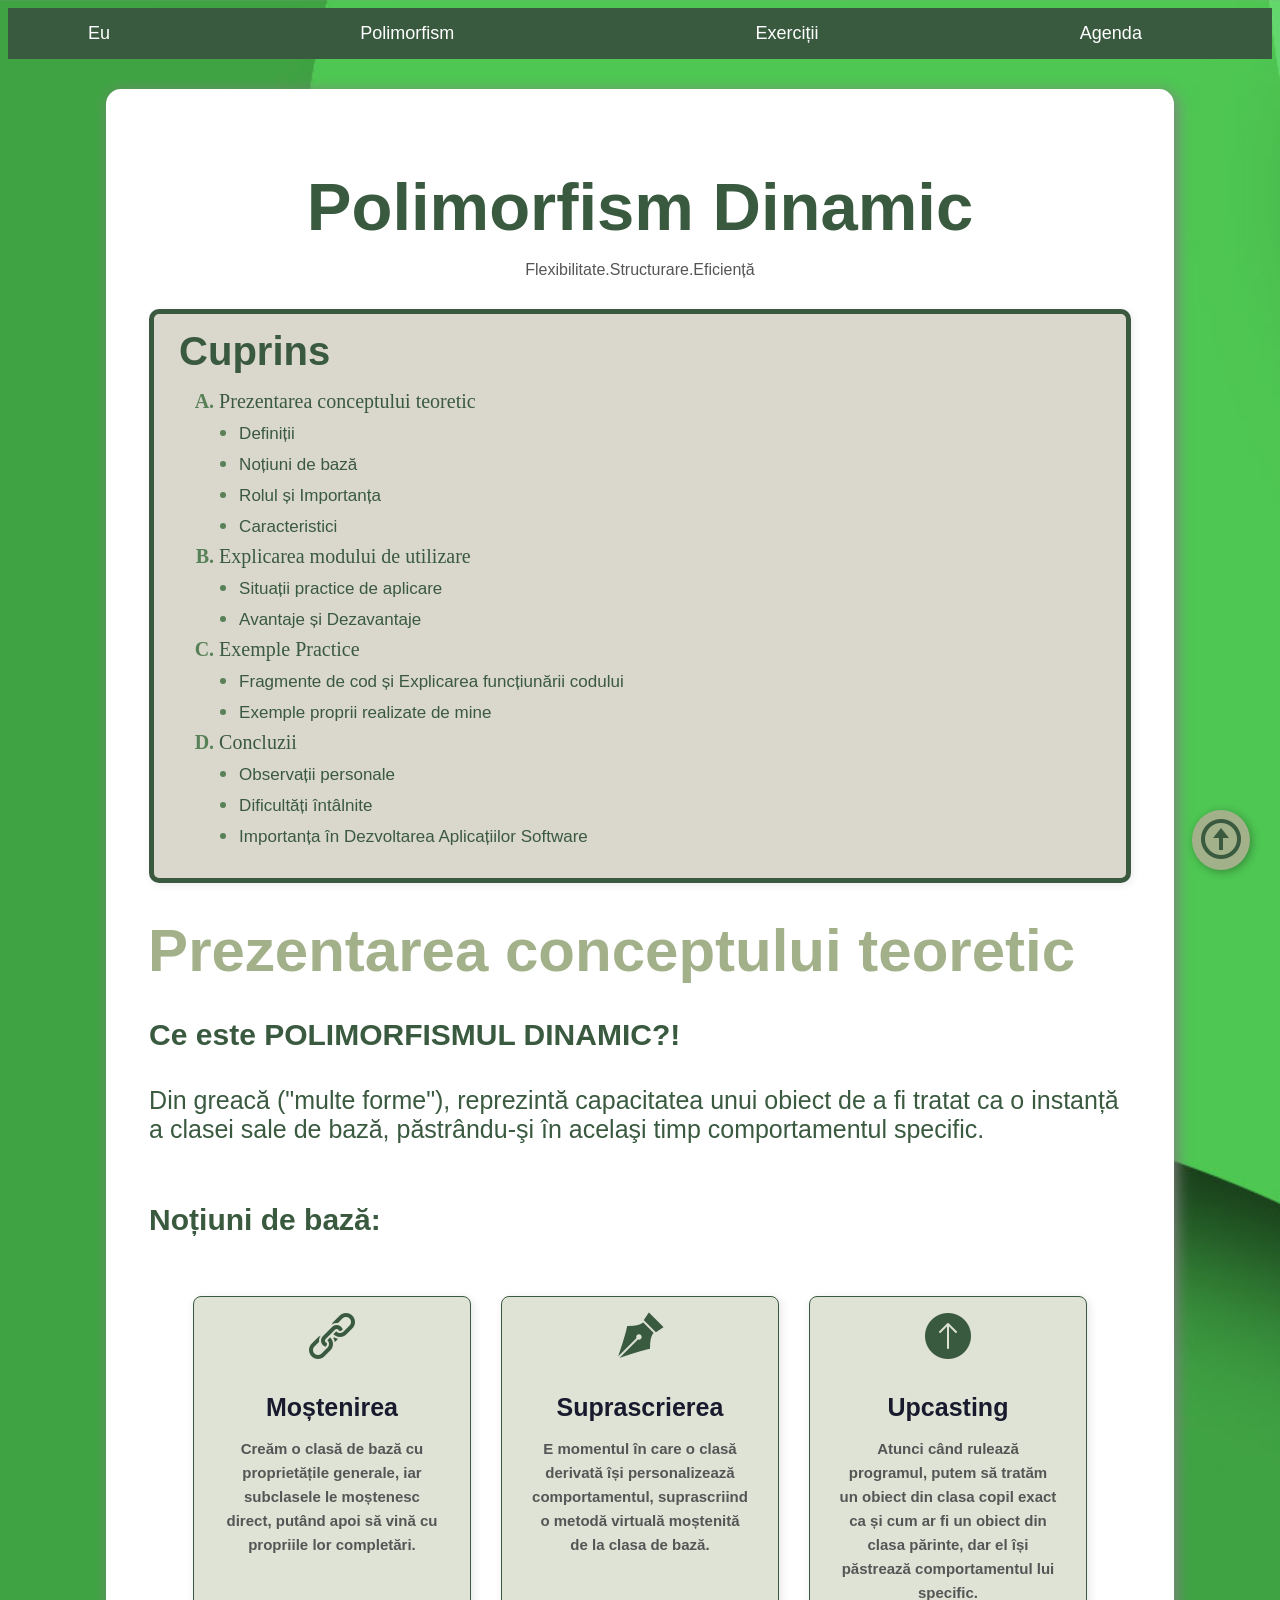
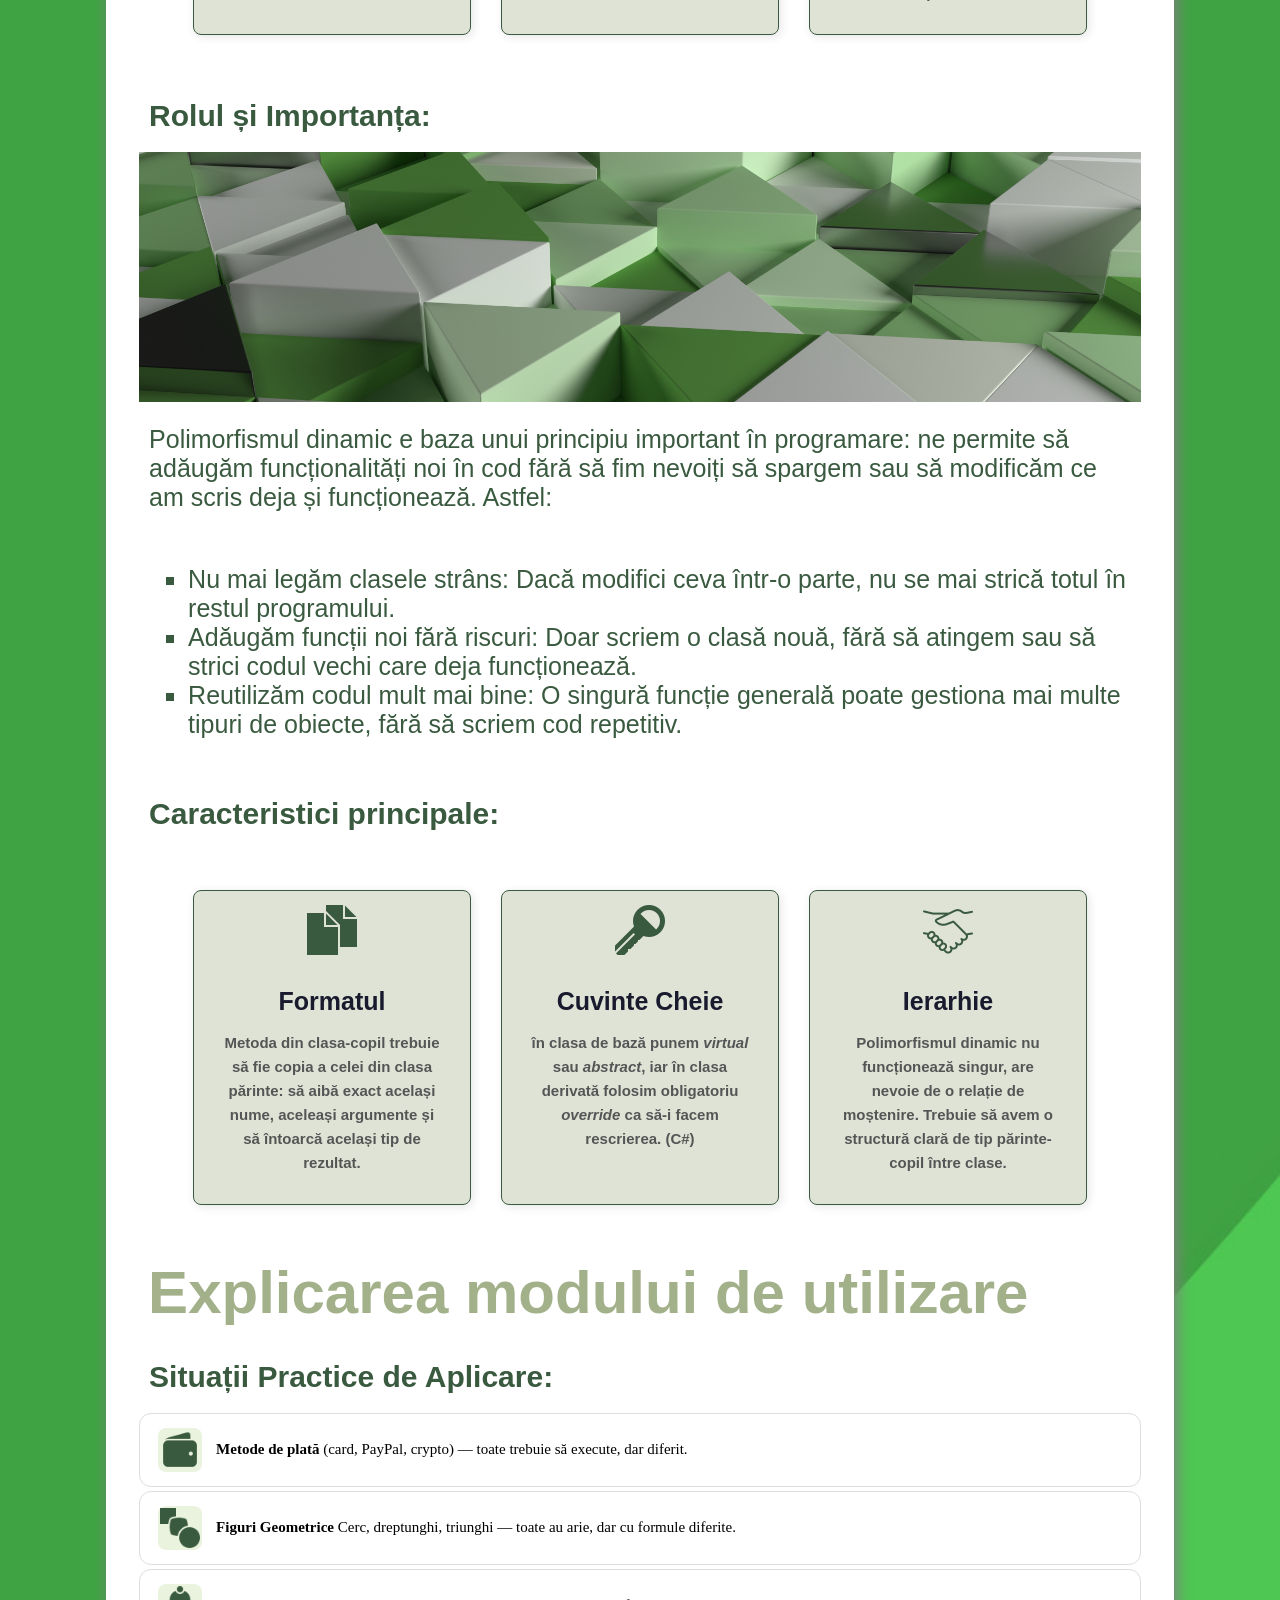
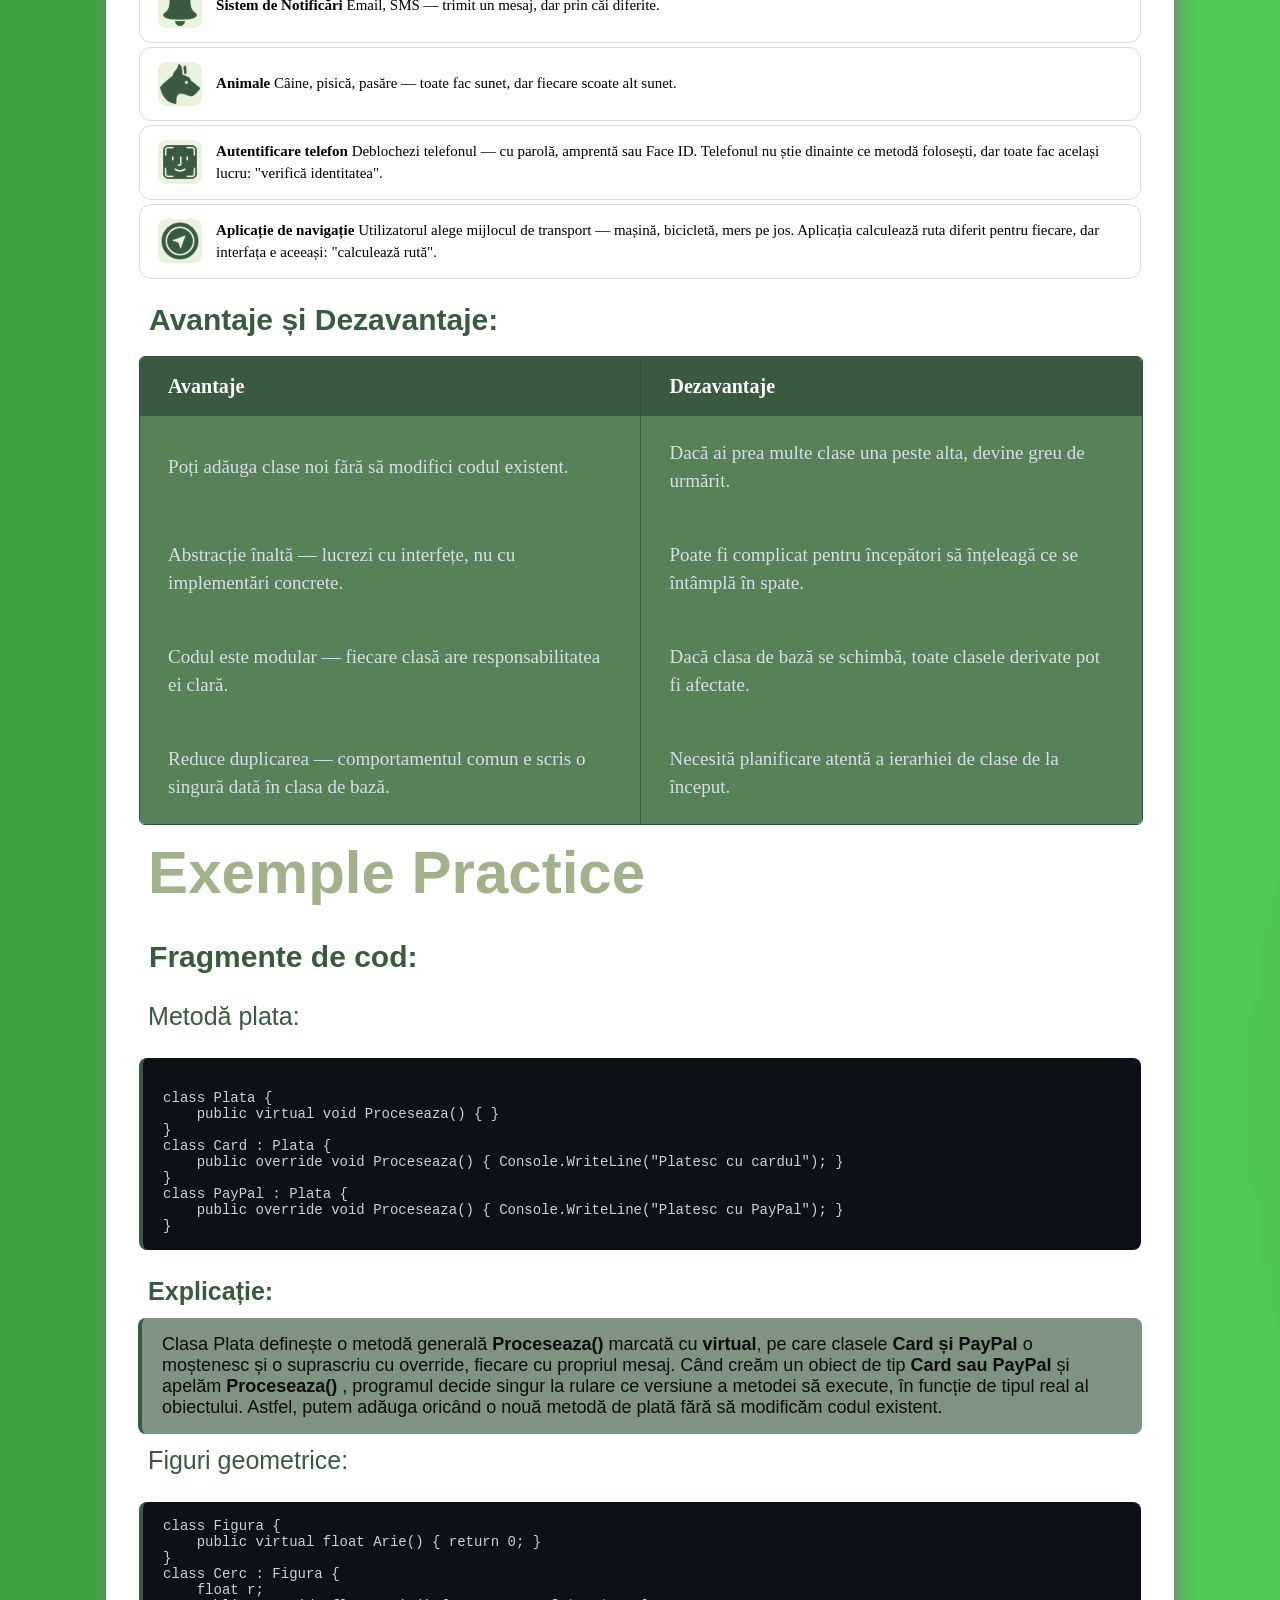
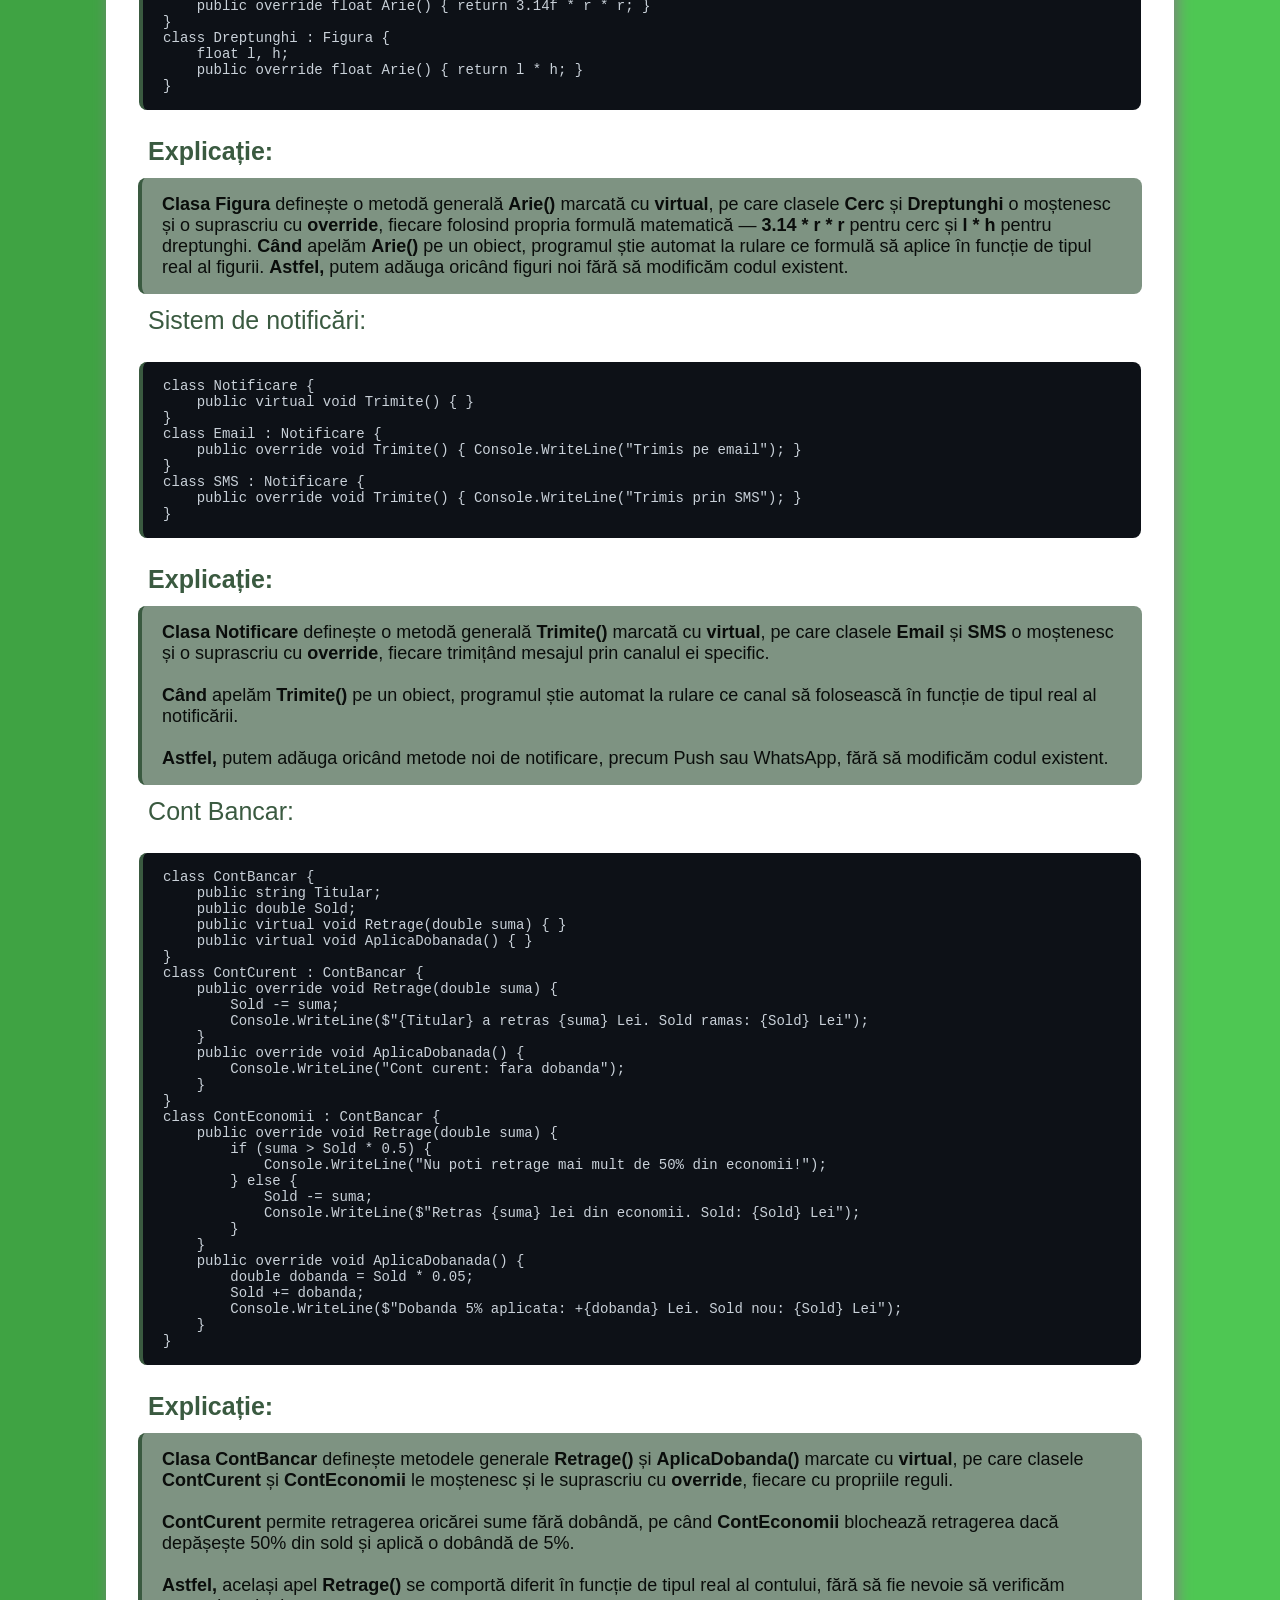
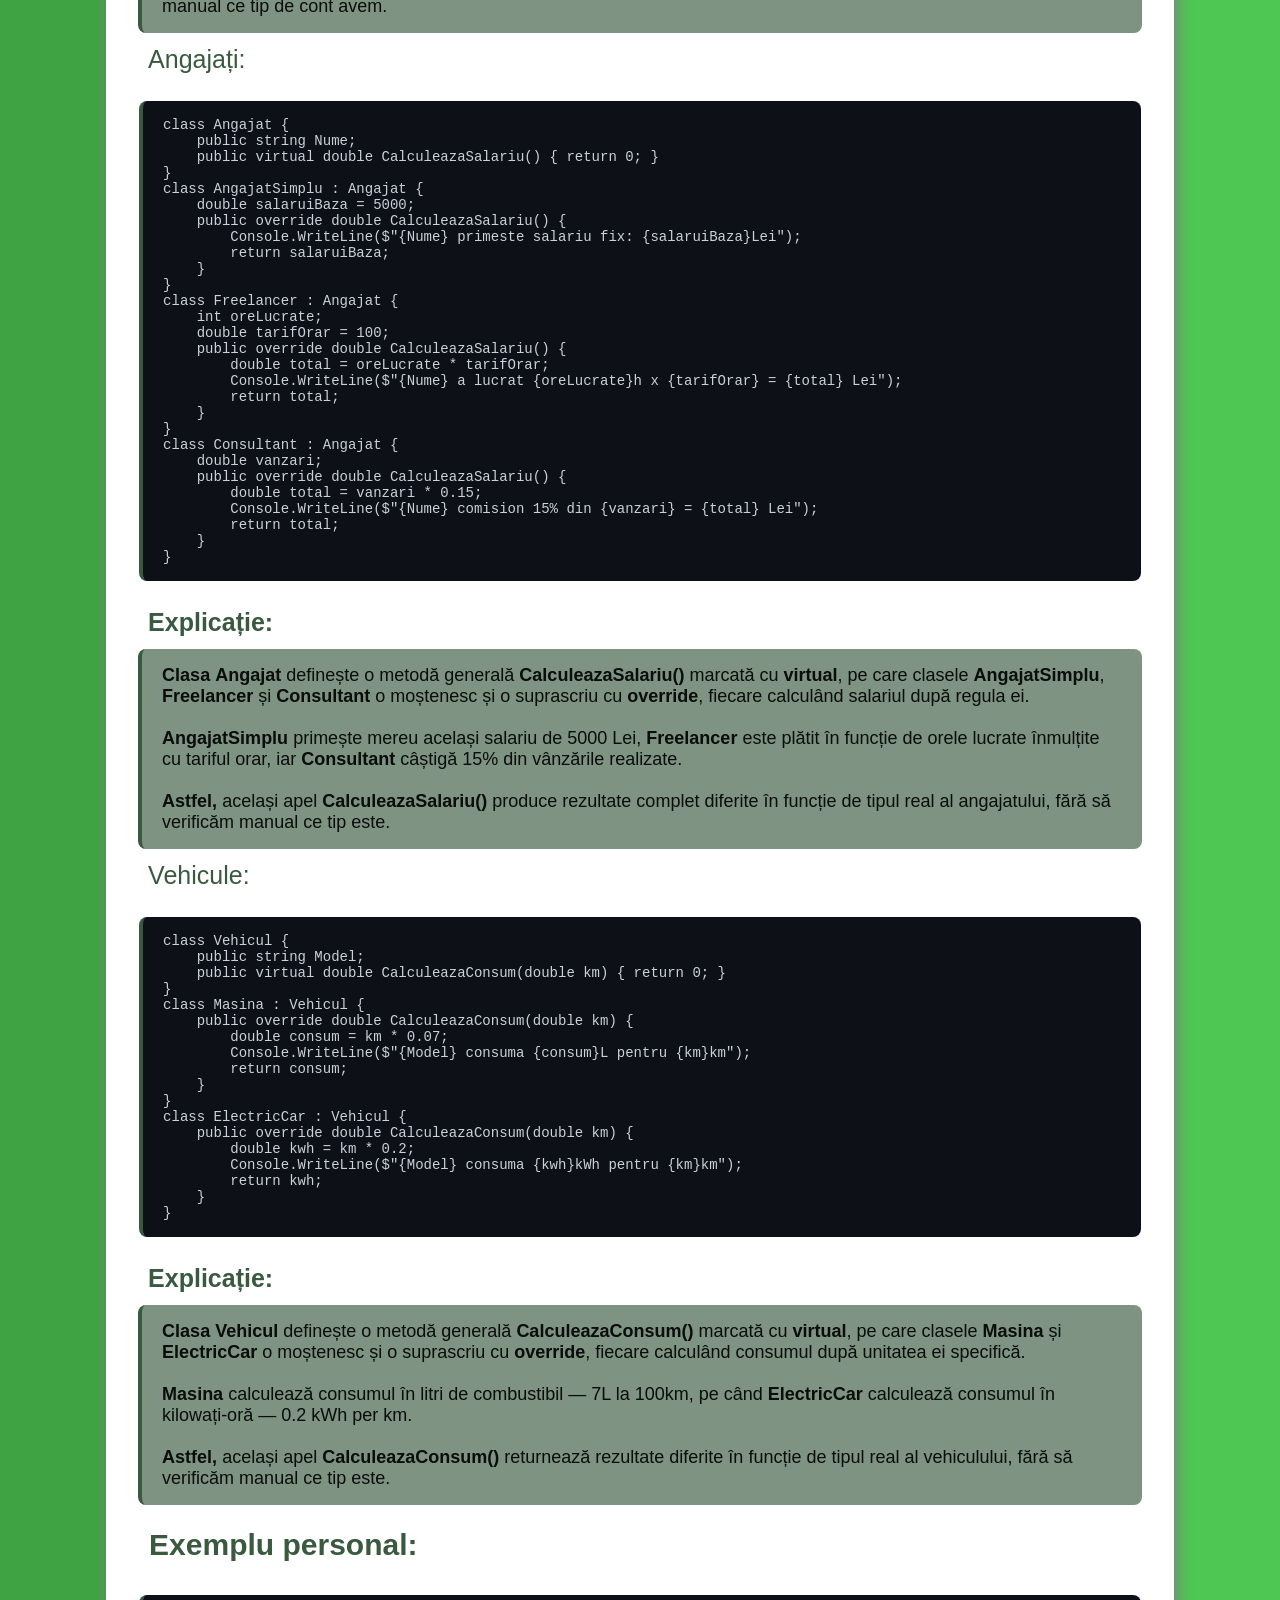
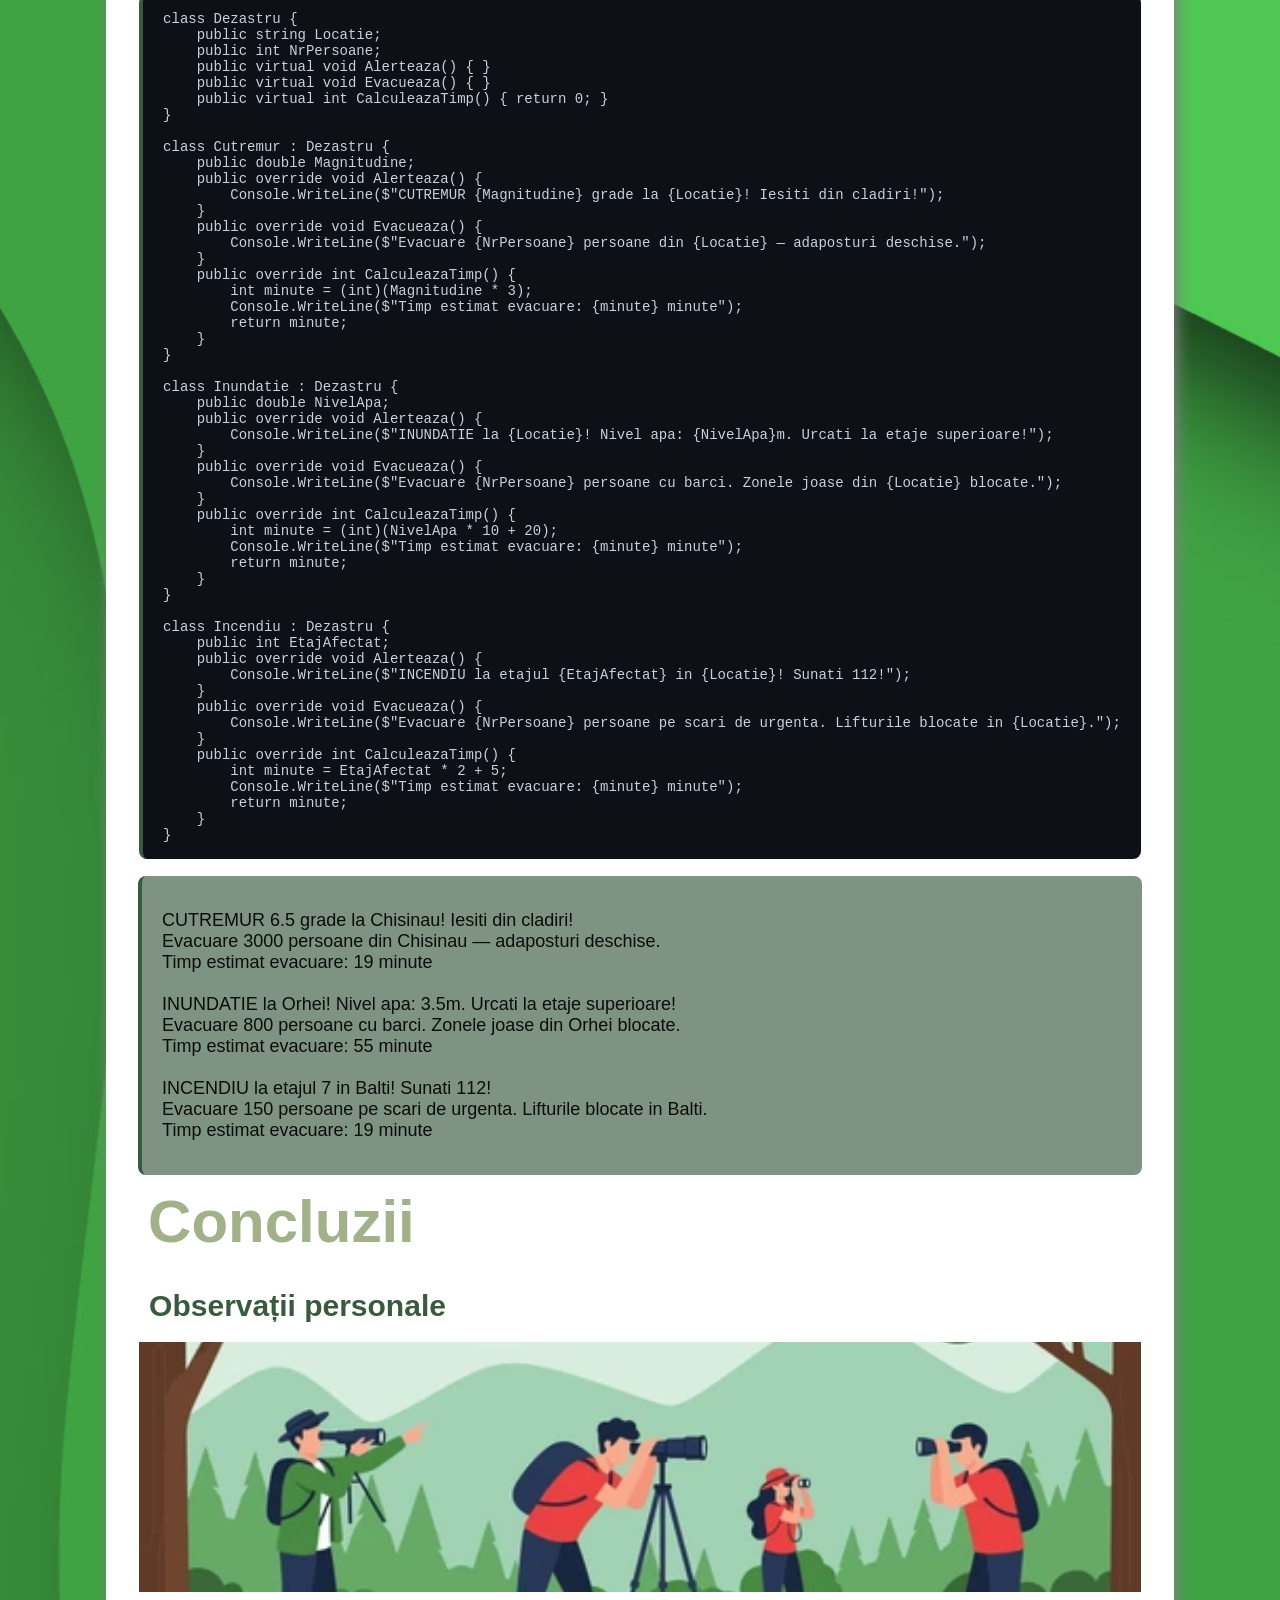
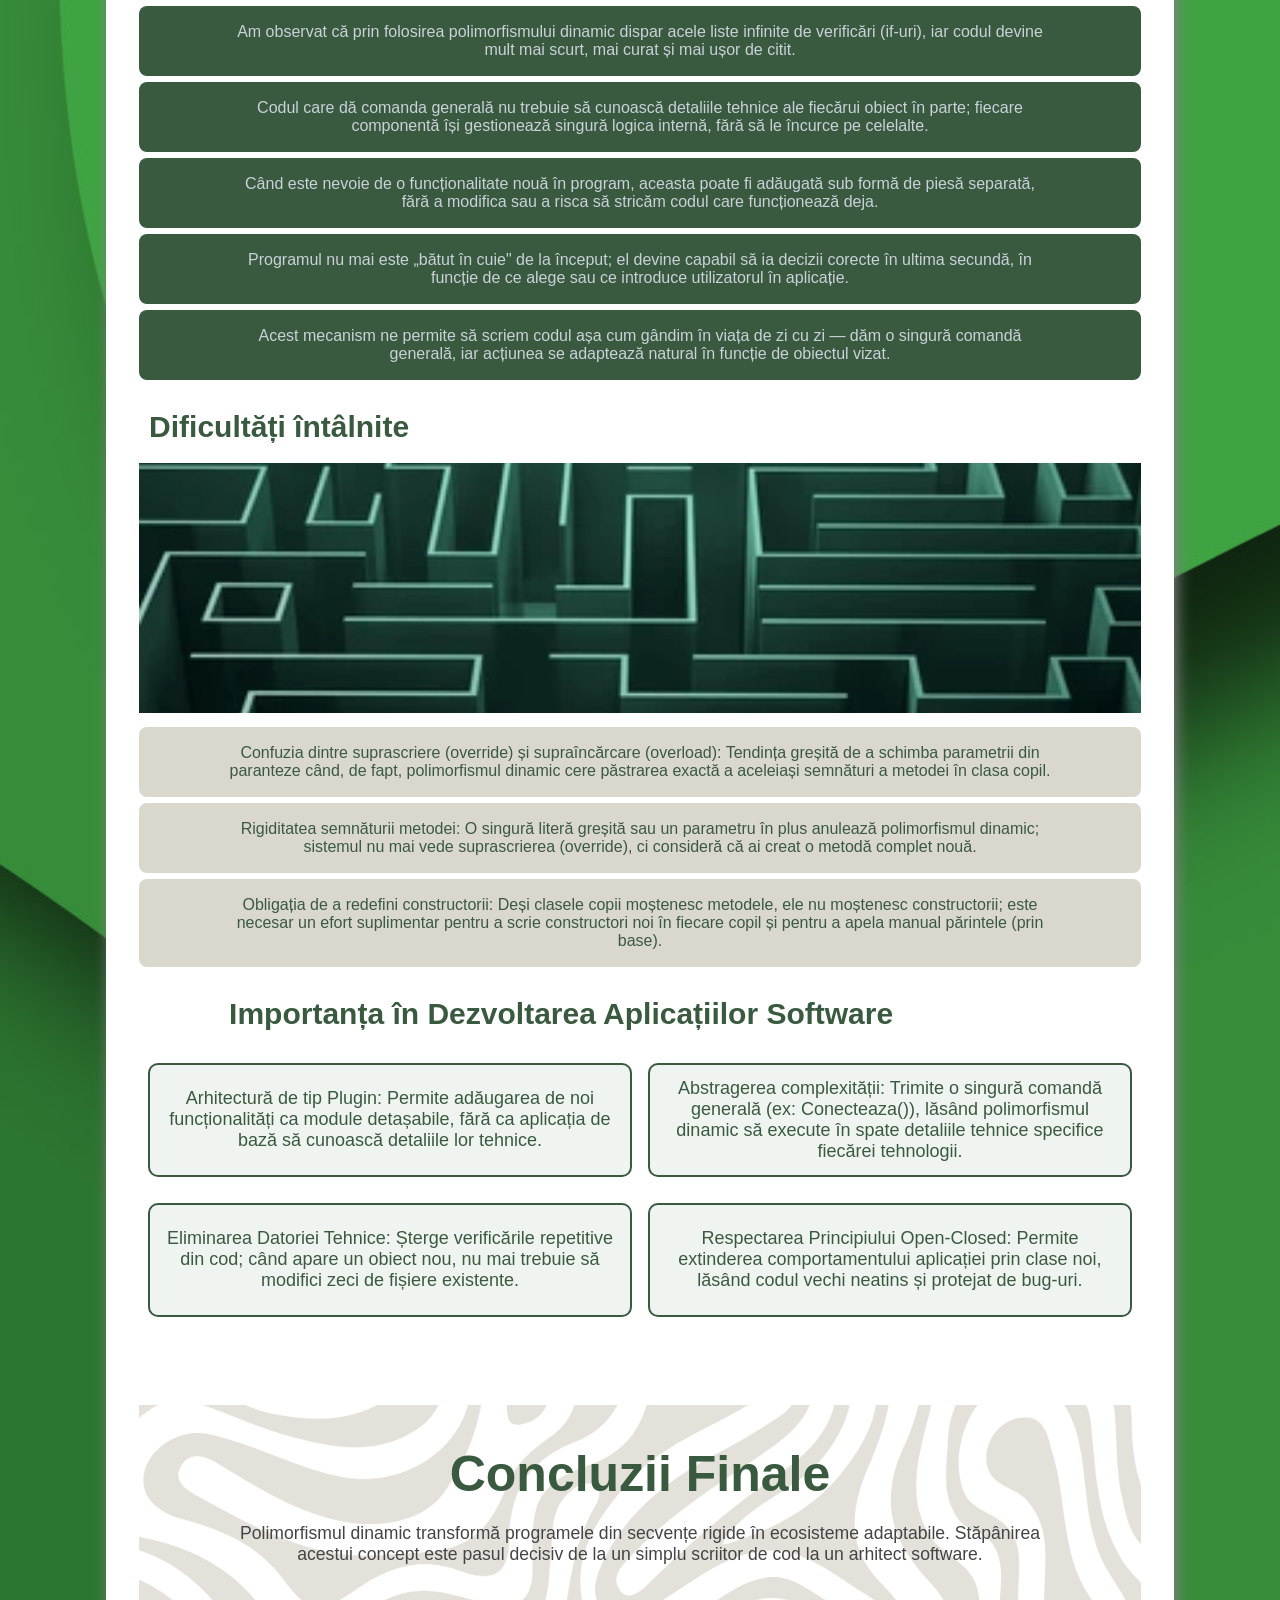
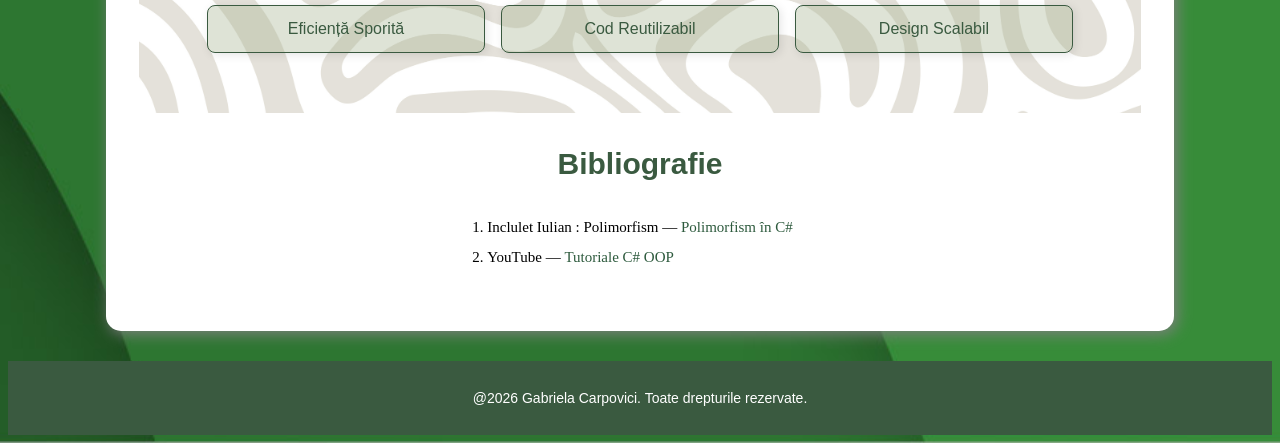
<file: polimorfism.html>
<!DOCTYPE html>
<html>

<head>
    <title>Practica de instruire</title>
    <link rel="stylesheet" href="style.css">
</head>
<a href="#" class="sus-btn"><img src="imagini/icons8-scroll-up-48.png"></a>

<body class="polimorfism-bg">

    <table class="menu">
        <tr>
            <td><a href="index.html">Eu</a></td>
            <td><a href="polimorfism.html">Polimorfism</a></td>
            <td><a href="exercitii.html">Exerciții</a></td>
            <td><a href="agenda.html">Agenda</a></td>
        </tr>
    </table>

    <table class="ex-box ">
        <tr>
            <td>
                <h2 class="titlu-mare">Polimorfism Dinamic</h2>
                <p class="subtitlu">Flexibilitate.Structurare.Eficiență</p>
            </td>
        </tr>
        <tr>
            <td>
                <nav class="cuprins">
                    <p class="cuprins-titlu">Cuprins</p>
                    <ol type="A">
                        <li><a href="#prezentarea">Prezentarea conceptului teoretic</a></li>
                        <ul type="circle">
                            <li><a href="#definitie">Definiții</a></li>
                            <li><a href="#non">Noțiuni de bază</a></li>
                            <li><a href="#rol">Rolul și Importanța</a></li>
                            <li><a href="#caracteristici">Caracteristici</a></li>
                        </ul>
                        <li><a href="#explicare">Explicarea modului de utilizare</a></li>
                        <ul>
                            <li><a href="#situatii">Situații practice de aplicare</a></li>
                            <li><a href="#av">Avantaje și Dezavantaje</a></li>                        </ul>
                        <li><a href="#ex">Exemple Practice</a></li>
                        <ul>
                            <li><a href="#fragmente">Fragmente de cod și Explicarea funcțiunării codului</a></li>
                            <li><a href="#personal">Exemple proprii realizate de mine</a></li>
                        </ul>
                        <li><a href="#concluzii">Concluzii</a></li>
                        <ul>
                        <li><a href="#observatii">Observații personale</a></li>
                        <li><a href="#dificultati">Dificultăți întâlnite</a></li>
                        <li><a href="#importanta">Importanța în Dezvoltarea Aplicațiilor Software</a></li>

                        </ul>
                    </ol>
                </nav>
            </td>
        </tr>
        <tr>
            <td id="prezentarea" class="text3">
                Prezentarea conceptului teoretic
            </td>

        </tr>
        <tr>
            <td>
                <h1 class="text1" id="definitie">Ce este POLIMORFISMUL DINAMIC?!</h1>
            </td>
        </tr>
        <tr>
            <td>
                <p class="text2">
                    Din greacă ("multe forme"), reprezintă capacitatea unui
                    obiect de a fi tratat ca o instanță a clasei sale de
                    bază, păstrându-şi în acelaşi timp comportamentul
                    specific.
                </p>
            </td>
        </tr>
        <tr>
            <td>
                <h1 class="text1" id="non">Noțiuni de bază:</h1>
            </td>
        </tr>
        <tr>
            <td>
                <div class="cards-container">
                    <div class="card">
                        <div class="card-icon"><img src="imagini/icons8-chain-50.png" alt="lant">
                        </div>
                        <h3>Moștenirea</h3>
                        <p>Creăm o clasă de bază cu proprietățile generale, iar subclasele le moștenesc direct, putând
                            apoi să vină cu propriile lor completări.</p>
                    </div>
                    <div class="card">
                        <div class="card-icon">
                            <img src="imagini/icons8-pen-50.png" alt="pix">
                        </div>
                        <h3>Suprascrierea</h3>
                        <p>E momentul în care o clasă derivată își personalizează comportamentul, suprascriind o metodă
                            virtuală moștenită de la clasa de bază.</p>
                    </div>
                    <div class="card">
                        <div class="card-icon"><img src="imagini/icons8-scroll-up-50.png" alt="sageata">
                        </div>
                        <h3>Upcasting</h3>
                        <p>Atunci când rulează programul, putem să tratăm un obiect din clasa copil exact ca și cum ar
                            fi un obiect din clasa părinte, dar el își păstrează comportamentul lui specific.</p>
                    </div>
                </div>
            </td>
        <tr>
            <td>
                <h1 class="text1" id="rol">Rolul și Importanța:</h1>

            </td>
        </tr>

        <tr>
            <td>
                <img src="imagini/pgb.jpg" alt="poza_verde" class="img-pol">
            </td>

        </tr>
        <tr>
            <td>
                <p class="text2">Polimorfismul dinamic e baza unui principiu important în programare:
                    ne permite să adăugăm funcționalități noi în cod fără să fim nevoiți să spargem sau să modificăm ce
                    am scris deja și funcționează.
                    Astfel:</p>
            </td>
        </tr>
        <tr>
            <td class="text2">

                <ul type="square">
                    <li>Nu mai legăm clasele strâns: Dacă modifici ceva într-o parte, nu se mai strică totul în restul
                        programului.</li>
                    <li>Adăugăm funcții noi fără riscuri: Doar scriem o clasă nouă, fără să atingem sau să strici codul
                        vechi care deja funcționează.</li>
                    <li>Reutilizăm codul mult mai bine: O singură funcție generală poate gestiona mai multe tipuri de
                        obiecte, fără să scriem cod repetitiv.</li>
                </ul>

            </td>
        </tr>
        <tr>
            <td>
                <h1 class="text1" id="caracteristici">Caracteristici principale:</h1>

            </td>
        </tr>
        <tr>
            <td>
                <div class="cards-container">
                    <div class="card">
                        <div class="card-icon"><img src="imagini/icons8-copy-50.png" alt="copie">
                        </div>
                        <h3>Formatul</h3>
                        <p>Metoda din clasa-copil trebuie să fie copia a celei din clasa părinte: să aibă exact același
                            nume,
                            aceleași argumente și să întoarcă același tip de rezultat.</p>
                    </div>
                    <div class="card">
                        <div class="card-icon">
                            <img src="imagini/icons8-key-50.png" alt="cheie">
                        </div>
                        <h3>Cuvinte Cheie</h3>
                        <p>în clasa de bază punem <i><b>virtual</b></i> sau <i><b>abstract</b></i>, iar în clasa
                            derivată folosim obligatoriu <b><i>override</i></b> ca să-i facem rescrierea. (C#)</p>
                    </div>
                    <div class="card">
                        <div class="card-icon"><img src="imagini/icons8-handshake-50.png" alt="bond">
                        </div>
                        <h3>Ierarhie</h3>
                        <p>Polimorfismul dinamic nu funcționează singur, are nevoie de o relație de moștenire.
                            Trebuie să avem o structură clară de tip părinte-copil între clase.</p>
                    </div>
                </div>

            </td>
        </tr>
        <tr>
            <td id="explicare" class="text3">
                Explicarea modului de utilizare
            </td>
        </tr>
          <tr>
            <td>
                <h1 class="text1" id="situatii">Situații Practice de Aplicare:</h1>

            </td>
        </tr>
        <tr>
            <td>
            <div class="item-row">
  <div class="icon-box">
    <img src="imagini/icons8-wallet-50 (1).png" alt="">
  </div>
  <p> <b>Metode de plată</b> (card, PayPal, crypto) — toate trebuie să execute, dar diferit.</p>
</div>
        </td>
        </tr>
        <tr>
            <td>
            <div class="item-row">
  <div class="icon-box">
    <img src="imagini/icons8-metamorphose-50.png" alt="">
  </div>
  <p><b> Figuri Geometrice </b> Cerc, dreptunghi, triunghi — toate au arie, dar cu formule diferite.</p>
</div>
        </td>
        </tr>
        <tr>
            <td>
            <div class="item-row">
  <div class="icon-box">
    <img src="imagini/icons8-notification-50.png" alt="">
  </div>
  <p><b>Sistem de Notificări</b> Email, SMS — trimit un mesaj, dar prin căi diferite.</p>
</div>
        </td>
        </tr>
        <tr>
            <td>
            <div class="item-row">
  <div class="icon-box">
    <img src="imagini/icons8-year-of-dog-50.png" alt="">
  </div>
  <p><b>Animale</b>  Câine, pisică, pasăre — toate fac sunet, dar fiecare scoate alt sunet.</p>
</div>
        </td>
        </tr>
        <tr>
            <td>
            <div class="item-row">
  <div class="icon-box">
    <img src="imagini/icons8-face-id-50.png" alt="">
  </div>
  <p><b>Autentificare telefon</b>
Deblochezi telefonul — cu parolă, amprentă sau Face ID. Telefonul 
nu știe dinainte ce metodă folosești, dar toate fac același lucru: "verifică identitatea".</p>
</div>
        </td>
        </tr>
        <tr>
            <td>
            <div class="item-row">
  <div class="icon-box">
    <img src="imagini/icons8-navigation-50.png" alt="">
  </div>
  <p><b>Aplicație de navigație</b>
Utilizatorul alege mijlocul de transport — mașină, bicicletă, mers pe jos. Aplicația calculează ruta diferit pentru fiecare, dar interfața e aceeași: "calculează rută".</p>
</div>
        </td>
        </tr>
        <tr>
            <td>
            <h1 class="text1" id="av">Avantaje și Dezavantaje:</h1>
            </td>
        </tr>
        <tr>
            <td>
                <div class="table-wrapper">
      <table>
        <th style="font-size: 20px;">Avantaje</th>
        <th style="font-size: 20px;">Dezavantaje</th>
        <tr>
            <td>
                Poți adăuga clase noi fără să modifici codul existent.
            </td>
            <td>
                Dacă ai prea multe clase una peste alta, devine greu de urmărit.
            </td>
        </tr>
        <tr>
            <td>
                Abstracție înaltă — lucrezi cu interfețe, nu cu implementări concrete.
            </td>
            <td>
                Poate fi complicat pentru începători să înțeleagă ce se întâmplă în spate.
            </td>
        </tr>
        <tr>
            <td>
                Codul este modular — fiecare clasă are responsabilitatea ei clară.
            </td>
            <td>
                Dacă clasa de bază se schimbă, toate clasele derivate pot fi afectate.
            </td>
        </tr>
        <tr>
            <td>Reduce duplicarea — comportamentul comun e scris o singură dată în clasa de bază.</td>
        <td>
            Necesită planificare atentă a ierarhiei de clase de la început.
        </td>
        </tr>
      </table>
    </div>
            </td>
        </tr>
        
        <tr>
            <td class="text3" id="ex">
                Exemple Practice
            </td>
        </tr>
            <tr>
            <td>
            <h1 class="text1" id="fragmente">Fragmente de cod:</h1>
            </td>
        </tr>
        <tr>
            <td class="text2">
               Metodă plata:
            </td>
            </tr>
            <tr>
            <td>
             <pre class="cod-bloc">

class Plata {
    public virtual void Proceseaza() { }
}
class Card : Plata {
    public override void Proceseaza() { Console.WriteLine("Platesc cu cardul"); }
}
class PayPal : Plata {
    public override void Proceseaza() { Console.WriteLine("Platesc cu PayPal"); }
}
</pre></td></tr>
<tr>
            <td class="text2">
            <b>Explicație:</b>
            </td>
            </tr>
<tr>
    <td class="cod-bloc1">
Clasa Plata definește o metodă generală <b>Proceseaza()</b> marcată cu <b>virtual</b>, pe care clasele <b>Card și PayPal</b> o moștenesc și o suprascriu cu override, fiecare cu propriul mesaj. Când creăm un obiect de tip <b>Card sau PayPal</b> și apelăm <b>Proceseaza()</b> , programul decide singur la rulare ce versiune a metodei să execute, în funcție de tipul real al obiectului.
 Astfel, putem adăuga oricând o nouă metodă de plată fără să modificăm codul existent.
    </td>
</tr>
<tr>
            <td class="text2">
               Figuri geometrice:
            </td>
            </tr>
            <tr>
            <td>
             <pre class="cod-bloc">
class Figura {
    public virtual float Arie() { return 0; }
}
class Cerc : Figura {
    float r;
    public override float Arie() { return 3.14f * r * r; }
}
class Dreptunghi : Figura {
    float l, h;
    public override float Arie() { return l * h; }
}
</pre></td></tr>
<tr>
            <td class="text2">
            <b>Explicație:</b>
            </td>
            </tr>
<tr>
    <td class="cod-bloc1">
<b>Clasa</b> <b>Figura</b> definește o metodă generală <b>Arie()</b> marcată cu <b>virtual</b>, pe care clasele <b>Cerc</b> și <b>Dreptunghi</b> o moștenesc și o suprascriu cu <b>override</b>, fiecare folosind propria formulă matematică — <b>3.14 * r * r</b> pentru cerc și <b>l * h</b> pentru dreptunghi.
<b>Când</b> apelăm <b>Arie()</b> pe un obiect, programul știe automat la rulare ce formulă să aplice în funcție de tipul real al figurii.
<b>Astfel,</b> putem adăuga oricând figuri noi fără să modificăm codul existent.
    </td>
</tr>
<tr>
            <td class="text2">
               Sistem de notificări:
            </td>
            </tr>
            <tr>
            <td>
             <pre class="cod-bloc">
class Notificare {
    public virtual void Trimite() { }
}
class Email : Notificare {
    public override void Trimite() { Console.WriteLine("Trimis pe email"); }
}
class SMS : Notificare {
    public override void Trimite() { Console.WriteLine("Trimis prin SMS"); }
}
</pre></td></tr>
<tr>
            <td class="text2">
            <b>Explicație:</b>
            </td>
            </tr>
<tr>
    <td class="cod-bloc1">
<b>Clasa</b> <b>Notificare</b> definește o metodă generală <b>Trimite()</b> marcată cu <b>virtual</b>, pe care clasele <b>Email</b> și <b>SMS</b> o moștenesc și o suprascriu cu <b>override</b>, fiecare trimițând mesajul prin canalul ei specific.

<br><br>

<b>Când</b> apelăm <b>Trimite()</b> pe un obiect, programul știe automat la rulare ce canal să folosească în funcție de tipul real al notificării.

<br><br>

<b>Astfel,</b> putem adăuga oricând metode noi de notificare, precum Push sau WhatsApp, fără să modificăm codul existent.
    </td>
</tr>
<tr>
            <td class="text2">
               Cont Bancar:
            </td>
            </tr>
            <tr>
            <td>
             <pre class="cod-bloc">
class ContBancar {
    public string Titular;
    public double Sold;
    public virtual void Retrage(double suma) { }
    public virtual void AplicaDobanada() { }
}
class ContCurent : ContBancar {
    public override void Retrage(double suma) {
        Sold -= suma;
        Console.WriteLine($"{Titular} a retras {suma} Lei. Sold ramas: {Sold} Lei");
    }
    public override void AplicaDobanada() {
        Console.WriteLine("Cont curent: fara dobanda");
    }
}
class ContEconomii : ContBancar {
    public override void Retrage(double suma) {
        if (suma > Sold * 0.5) {
            Console.WriteLine("Nu poti retrage mai mult de 50% din economii!");
        } else {
            Sold -= suma;
            Console.WriteLine($"Retras {suma} lei din economii. Sold: {Sold} Lei");
        }
    }
    public override void AplicaDobanada() {
        double dobanda = Sold * 0.05;
        Sold += dobanda;
        Console.WriteLine($"Dobanda 5% aplicata: +{dobanda} Lei. Sold nou: {Sold} Lei");
    }
}
</pre></td></tr>
<tr>
            <td class="text2">
            <b>Explicație:</b>
            </td>
            </tr>
<tr>
    <td class="cod-bloc1">
<b>Clasa</b> <b>ContBancar</b> definește metodele generale <b>Retrage()</b> și <b>AplicaDobanda()</b> marcate cu <b>virtual</b>, pe care clasele <b>ContCurent</b> și <b>ContEconomii</b> le moștenesc și le suprascriu cu <b>override</b>, fiecare cu propriile reguli.

<br><br>

<b>ContCurent</b> permite retragerea oricărei sume fără dobândă, pe când <b>ContEconomii</b> blochează retragerea dacă depășește 50% din sold și aplică o dobândă de 5%.

<br><br>

<b>Astfel,</b> același apel <b>Retrage()</b> se comportă diferit în funcție de tipul real al contului, fără să fie nevoie să verificăm manual ce tip de cont avem.
    </td>
</tr>

<tr>
            <td class="text2">
               Angajați:
            </td>
            </tr>
            <tr>
            <td>
             <pre class="cod-bloc">
class Angajat {
    public string Nume;
    public virtual double CalculeazaSalariu() { return 0; }
}
class AngajatSimplu : Angajat {
    double salaruiBaza = 5000;
    public override double CalculeazaSalariu() {
        Console.WriteLine($"{Nume} primeste salariu fix: {salaruiBaza}Lei");
        return salaruiBaza;
    }
}
class Freelancer : Angajat {
    int oreLucrate;
    double tarifOrar = 100;
    public override double CalculeazaSalariu() {
        double total = oreLucrate * tarifOrar;
        Console.WriteLine($"{Nume} a lucrat {oreLucrate}h x {tarifOrar} = {total} Lei");
        return total;
    }
}
class Consultant : Angajat {
    double vanzari;
    public override double CalculeazaSalariu() {
        double total = vanzari * 0.15;
        Console.WriteLine($"{Nume} comision 15% din {vanzari} = {total} Lei");
        return total;
    }
}
</pre></td></tr>
<tr>
            <td class="text2">
            <b>Explicație:</b>
            </td>
            </tr>
<tr>
    <td class="cod-bloc1">
<b>Clasa</b> <b>Angajat</b> definește o metodă generală <b>CalculeazaSalariu()</b> marcată cu <b>virtual</b>, pe care clasele <b>AngajatSimplu</b>, <b>Freelancer</b> și <b>Consultant</b> o moștenesc și o suprascriu cu <b>override</b>, fiecare calculând salariul după regula ei.

<br><br>

<b>AngajatSimplu</b> primește mereu același salariu de 5000 Lei, <b>Freelancer</b> este plătit în funcție de orele lucrate înmulțite cu tariful orar, iar <b>Consultant</b> câștigă 15% din vânzările realizate.

<br><br>

<b>Astfel,</b> același apel <b>CalculeazaSalariu()</b> produce rezultate complet diferite în funcție de tipul real al angajatului, fără să verificăm manual ce tip este.
    </td>
</tr>
<tr>
            <td class="text2">
               Vehicule:
            </td>
            </tr>
            <tr>
            <td>
             <pre class="cod-bloc">
class Vehicul {
    public string Model;
    public virtual double CalculeazaConsum(double km) { return 0; }
}
class Masina : Vehicul {
    public override double CalculeazaConsum(double km) {
        double consum = km * 0.07;
        Console.WriteLine($"{Model} consuma {consum}L pentru {km}km");
        return consum;
    }
}
class ElectricCar : Vehicul {
    public override double CalculeazaConsum(double km) {
        double kwh = km * 0.2;
        Console.WriteLine($"{Model} consuma {kwh}kWh pentru {km}km");
        return kwh;
    }
}
</pre></td></tr>
<tr>
            <td class="text2">
            <b>Explicație:</b>
            </td>
            </tr>
<tr>
    <td class="cod-bloc1">
<b>Clasa</b> <b>Vehicul</b> definește o metodă generală <b>CalculeazaConsum()</b> marcată cu <b>virtual</b>, pe care clasele <b>Masina</b> și <b>ElectricCar</b> o moștenesc și o suprascriu cu <b>override</b>, fiecare calculând consumul după unitatea ei specifică.

<br><br>

<b>Masina</b> calculează consumul în litri de combustibil — 7L la 100km, pe când <b>ElectricCar</b> calculează consumul în kilowați-oră — 0.2 kWh per km.

<br><br>

<b>Astfel,</b> același apel <b>CalculeazaConsum()</b> returnează rezultate diferite în funcție de tipul real al vehiculului, fără să verificăm manual ce tip este.
    </td>
</tr>
 <tr>
            <td>
            <h1 class="text1" id="personal">Exemplu personal:</h1>
            </td>
        </tr>
    <tr>
            <td>
             <pre class="cod-bloc">
class Dezastru {
    public string Locatie;
    public int NrPersoane;
    public virtual void Alerteaza() { }
    public virtual void Evacueaza() { }
    public virtual int CalculeazaTimp() { return 0; }
}

class Cutremur : Dezastru {
    public double Magnitudine;
    public override void Alerteaza() {
        Console.WriteLine($"CUTREMUR {Magnitudine} grade la {Locatie}! Iesiti din cladiri!");
    }
    public override void Evacueaza() {
        Console.WriteLine($"Evacuare {NrPersoane} persoane din {Locatie} — adaposturi deschise.");
    }
    public override int CalculeazaTimp() {
        int minute = (int)(Magnitudine * 3);
        Console.WriteLine($"Timp estimat evacuare: {minute} minute");
        return minute;
    }
}

class Inundatie : Dezastru {
    public double NivelApa;
    public override void Alerteaza() {
        Console.WriteLine($"INUNDATIE la {Locatie}! Nivel apa: {NivelApa}m. Urcati la etaje superioare!");
    }
    public override void Evacueaza() {
        Console.WriteLine($"Evacuare {NrPersoane} persoane cu barci. Zonele joase din {Locatie} blocate.");
    }
    public override int CalculeazaTimp() {
        int minute = (int)(NivelApa * 10 + 20);
        Console.WriteLine($"Timp estimat evacuare: {minute} minute");
        return minute;
    }
}

class Incendiu : Dezastru {
    public int EtajAfectat;
    public override void Alerteaza() {
        Console.WriteLine($"INCENDIU la etajul {EtajAfectat} in {Locatie}! Sunati 112!");
    }
    public override void Evacueaza() {
        Console.WriteLine($"Evacuare {NrPersoane} persoane pe scari de urgenta. Lifturile blocate in {Locatie}.");
    }
    public override int CalculeazaTimp() {
        int minute = EtajAfectat * 2 + 5;
        Console.WriteLine($"Timp estimat evacuare: {minute} minute");
        return minute;
    }
}
</pre></td></tr>
<tr>
    <td class="cod-bloc1">
        <p>
CUTREMUR 6.5 grade la Chisinau! Iesiti din cladiri!<br>
Evacuare 3000 persoane din Chisinau — adaposturi deschise.<br>
Timp estimat evacuare: 19 minute
<br><br>
INUNDATIE la Orhei! Nivel apa: 3.5m. Urcati la etaje superioare!<br>
Evacuare 800 persoane cu barci. Zonele joase din Orhei blocate.<br>
Timp estimat evacuare: 55 minute
<br> <br>
INCENDIU la etajul 7 in Balti! Sunati 112!<br>
Evacuare 150 persoane pe scari de urgenta. Lifturile blocate in Balti.<br>
Timp estimat evacuare: 19 minute<br>
</p>
    </td>
</tr>
          <tr>
                <td id="concluzii" class="text3">
                Concluzii
            </td>
        </tr>
        <tr>
            <td>
            <h1 class="text1" id="observatii">Observații personale</h1>

            </td>
        </tr>
        <tr>
            <td>
                <img src="imagini/obs.jpg" alt="poza search" class="img-pol">
            </td>
        </tr>
       <tr>
    <td>
        <table class="tabel-meu">
            <tr>
                <td>
                    <p>
                        Am observat că prin folosirea polimorfismului dinamic dispar acele liste infinite de verificări (if-uri),
                        iar codul devine mult mai scurt, mai curat și mai ușor de citit.
                    </p>
                </td>
            </tr>
            <tr>
                <td>
                    <p>
                        Codul care dă comanda generală nu trebuie să cunoască detaliile tehnice ale fiecărui obiect în parte;
                        fiecare componentă își gestionează singură logica internă, fără să le încurce pe celelalte.
                    </p>
                </td>
            </tr>
            <tr>
                <td>
                    <p>
                        Când este nevoie de o funcționalitate nouă în program, aceasta poate fi adăugată sub formă de piesă separată,
                        fără a modifica sau a risca să stricăm codul care funcționează deja.
                    </p>
                </td>
            </tr>
            <tr>
                <td>
                    <p>
                        Programul nu mai este „bătut în cuie" de la început; el devine capabil să ia decizii corecte în ultima secundă,
                        în funcție de ce alege sau ce introduce utilizatorul în aplicație.
                    </p>
                </td>
            </tr>
            <tr>
                <td>
                    <p>
                        Acest mecanism ne permite să scriem codul așa cum gândim în viața de zi cu zi — dăm o singură comandă generală,
                        iar acțiunea se adaptează natural în funcție de obiectul vizat.
                    </p>
                </td>
            </tr>
        </table>
    </td>

</tr>

<tr>
    <td>
        <h1 class="text1" id="dificultati">Dificultăți întâlnite</h1>
    </td>
</tr>
<tr>
            <td>
                <img src="imagini/dif.webp" alt="poza search" class="img-pol">
            </td>
        </tr>
<tr>
    <td>
        <table class="tabel-meu1">
            <tr>
                <td>
                    <p>
                        Confuzia dintre suprascriere (override) și supraîncărcare (overload): Tendința greșită de a schimba parametrii din paranteze când, de fapt,
                        polimorfismul dinamic cere păstrarea exactă a aceleiași semnături a metodei în clasa copil.
                    </p>
                </td>
            </tr>
            
            <tr>
                <td>
                    <p>
                        Rigiditatea semnăturii metodei: O singură literă greșită sau un parametru în plus anulează polimorfismul dinamic;
                        sistemul nu mai vede suprascrierea (override), ci consideră că ai creat o metodă complet nouă.
                    </p>
                </td>
            </tr>
            <tr>
                <td>
                    <p>
                        Obligația de a redefini constructorii: Deși clasele copii moștenesc metodele, ele nu moștenesc constructorii; este necesar un efort suplimentar pentru a scrie
                        constructori noi în fiecare copil și pentru a apela manual părintele (prin base).
                    </p>
                </td>
            </tr>
        </table>
    </td>
</tr>
        
     <tr>
            <td>
            <h1 class="text1" id="importanta" style="margin-left: 80px;">Importanța în Dezvoltarea Aplicațiilor Software</h1>

            </td>
        </tr>
        <tr>
            <td>
                <div class="diagram">
  <div class="node n1">Arhitectură de tip Plugin: Permite adăugarea de noi funcționalități ca module detașabile, fără ca aplicația de bază să cunoască detaliile lor tehnice.</div>
<div class="node n6">Abstragerea complexității: Trimite o singură comandă generală (ex: Conecteaza()), lăsând polimorfismul dinamic să execute în spate detaliile tehnice specifice fiecărei tehnologii.</div>
  <div class="node n2">Respectarea Principiului Open-Closed: Permite extinderea comportamentului aplicației prin clase noi, lăsând codul vechi neatins și protejat de bug-uri.</div>
  <div class="node n5">Eliminarea Datoriei Tehnice: Șterge verificările repetitive din cod; când apare un obiect nou, nu mai trebuie să modifici zeci de fișiere existente.</div>
</div>
            </td>
        </tr>
        <tr>
            <td>
                <section class="concluzii">
    <h1>Concluzii Finale</h1>
    <p>Polimorfismul dinamic transformă programele din secvențe rigide în
ecosisteme adaptabile. Stăpânirea acestui concept este pasul decisiv de la
un simplu scriitor de cod la un arhitect software.</p>
    <div class="carduri">
      <div class="card">Eficiență Sporită</div>
      <div class="card">Cod Reutilizabil</div>
      <div class="card">Design Scalabil</div>
    </div>
  </section>
            </td>
        </tr>
        <tr>
            <td>
                <div class="bibliografie">
    <h1 class="text1">Bibliografie</h1>
    <ol class="biblio-list">
        <li>Inclulet Iulian : Polimorfism — <a href="https://classroom.google.com/c/ODQwMTY4OTM0NTI1/a/ODU4MDk5ODMwNjYz/details" target="_blank">Polimorfism în C#</a></li>
        <li>YouTube — <a href="https://www.youtube.com" target="_blank">Tutoriale C# OOP</a></li>
    </ol>
</div>
            </td>
        </tr>
      </table>
            </td>
        </tr>
    </table>
     <footer>
        <p>@2026 Gabriela Carpovici. Toate drepturile rezervate.</p>
    </footer>
</body>

</html>
</file>
<file: style.css>
.menu {
    width: 100%;
    background-color: #3A5A40;
    border-collapse: collapse;
    position: sticky;
    top: 0;
    z-index: 100;
}


.menu td {
    text-align: center;
    padding: 15px;
}

.menu a {
    color: white;
    text-decoration: none;
    font-size: 18px;
    font-family: Arial;
}

.menu td:hover {
    background-color: #588157;
}

.cv-bg {
    background-image: url('imagini/transparent-image.png');
    background-size: cover;
    background-position: center;
}

.profil {
    width: 1000px;
    margin: auto;
    margin-top: 20px;
    border: 5px solid #3A5A40;
    border-collapse: collapse;

}

.poza {
    width: 250px;
    padding: 15px;

}

.poza img {
    width: 300px;
    border-radius: 20px;
}

.text {
    font-family: Arial;
    font-size: 26px;
    padding: 10px;
    color: #344E41;
}

.text h2 {
    margin-bottom: 5px;
}

.text p {
    margin-top: 0px;
}

.badge-cell {
    width: 30%;
    text-align: center;
    padding-bottom: 15px;
    padding-top: 20px;
}

.badge1,
.badge2,
.badge3 {
    display: block;
    padding: 12px 0;
    width: 90%;
    background-color: #A3B18A;
    color: #3A5A40;
    margin: 0 auto;

    font-family: Arial;
    font-size: 14px;
    font-weight: bold;
    text-align: center;

    border: 2px solid #3A5A40;
    border-radius: 25px;
    letter-spacing: 1px;

}

.background_cv_cell {
    padding-left: 15px;
    padding-top: 10px;
    padding-right: 15px;
    vertical-align: top;
}

.background_cv {
    width: 300px;
    background-color: transparent;
    padding: 20px;
    border-radius: 10px;
    font-family: Arial;
    border: 2px solid #A3B18A;
    box-shadow: 3px 3px 10px gray;
    padding-left: 40px;
}

.language p {
    margin-bottom: 5px;
    font-family: Arial;
    font-size: 14px;
}

.bar {
    width: 200px;
    height: 10px;
    background-color: #A3B18A;
    border-radius: 10px;
    margin-bottom: 15px;
}

.fill {
    height: 10px;
    border-radius: 10px;
    background-color: #3A5A40;
}

.english {
    width: 80%;
}

.russian {
    width: 50%;
}

a {
    color: #3A5A40;
    text-decoration: none;
}

a:hover {
    text-decoration: underline;
}

footer {
    background-color: #3A5A40;
    color: white;
    text-align: center;
    padding: 15px;
    font-family: Arial;
    font-size: 14px;
    margin-top: 30px;
}



/* Polimorfism */

.polimorfism-bg {
    background-image: url('imagini/p.jpg');
    background-size: cover;
    background-position: center;
}

.polimorfism {
    display: flex;
    justify-content: center;
    padding: 40px;
}

.polimorfism-box {
    background-color: white;
    border-radius: 15px;
    padding: 30px;
    width: 1000px;
    box-shadow: 3px 3px 15px gray;
    font-family: Arial;
    margin-left: 130px;
    margin-top: 40px;
    margin-bottom: 0px;
}

.titlu-mare {
    font-family: Arial;
    font-size: 67px;
    font-weight: bold;
    color: #3A5A40;
    margin-bottom: 10px;
    text-align: center;
}

.subtitlu {
    font-family: Arial;
    font-size: 16px;
    color: #555;
    font-weight: normal;
    text-align: center;
}

.text1 {
    font-family: Verdana, Geneva, Tahoma, sans-serif;
    font-size: 30px;
    padding: 10px;
    color: #3A5A40;
    margin-bottom: 5px;
    margin-top: 10px;
}

.text2 {
    font-family: 'Segoe UI', Tahoma, Geneva, Verdana, sans-serif;
    font-size: 25px;
    padding: 10px;
    color: #3A5A40;
    margin-top: 5px;

}

.text3 {
    font-family: 'Segoe UI', Tahoma, Geneva, Verdana, sans-serif;
    font-size: 60px;
    padding: 10px;
    font-weight: bold;
    color: #A3B18A;
    margin-top: 5px;

}

.cards-container {
    display: flex;
    flex-direction: row;
    justify-content: center;
    gap: 30px;
    padding: 40px;
}

.card {
    background-color: #a3b18a5a;
    border-radius: 15px;
    padding: 20px 15px;
    width: 220px;
    text-align: center;
    box-shadow: 2px 2px 10px rgba(0, 0, 0, 0.1);
}

.card-icon {
    font-size: 30px;
    margin-bottom: 10px;
}

.card h3 {
    font-family: Arial;
    font-size: 25px;
    font-weight: bold;
    color: #1a1a2e;
    margin-bottom: 10px;
}

.card p {
    font-family: Arial;
    font-size: 15px;
    color: #555;
    line-height: 1.6;
    font-weight: bold;
}

.img-pol {
    width: 100%;
    height: 250px;
    object-fit: cover;
}

ul {
    margin-top: 5px;
}

#definitie,
#non,
#rol,
#prob2,
#prob17,
#m1,
#prob1,
#m2,
#m3,
#m4,
#m5,
#m6,
#m7,
#m8,
#tehnici
#z1,
#z2,
#z3,
#z4,
#z4,
#z5,
#z6,
#z7,
#z8,
#z9,
#z10,
#z11,
#z12,
#z13,
#z14{
    scroll-margin-top: 70px;
}

.cuprins {
    background-color: #DAD7CD;
    border: 5px solid #3A5A40;
    border-radius: 10px;
    padding: 15px 25px;
    margin: 10px 10px 20px 10px;
    box-shadow: 2px 2px 8px rgba(0, 0, 0, 0.08);
    
}
.cuprins-titlu {
    font-family: Arial;
    font-size: 40px;
    font-weight: bold;
    color: #3A5A40;
    margin-bottom: 8px;
    margin-top: 0;
}

.cuprins ul {
    list-style: disc;
    padding-left: 20px;
    margin: 0;
}

.cuprins ul li {
    margin: 8px 0;
}

.cuprins ul li a {
    font-family: Arial, Helvetica, sans-serif;
    font-size: 17px;
    color: #3A5A40;
    text-decoration: none;
}

.cuprins ul li a:hover {
    color: #588157;
    text-decoration: underline;
}

.cuprins ol>li>a {
    font-size: 20px;
}

.cuprins ol li::marker {
    font-size: 20px;
    font-weight: bold;
    color: #588157;
}

.sus-btn {
    position: fixed;
    bottom: 30px;
    right: 30px;
    background-color: #A3B18A;
    color: white;
    font-size: 10px;
    padding: 5px 5px;
    border-radius: 50%;
    text-decoration: none;
    box-shadow: 2px 2px 8px rgba(0, 0, 0, 0.3);
}
.ex-box {
    max-width: 1000px;
    margin: 30px auto;
    padding: 20px 30px;
    background-color: white;
    border-radius: 15px;
    box-shadow: 3px 3px 15px gray;
}

.sus-btn:hover {
    background-color: #588157;
    text-decoration: none;
}
.item-row {
  display: flex;
  align-items: center;
  gap: 14px;
  padding: 14px 18px;
  border: 1px solid #ddd;
  border-radius: 12px;
}

.icon-box {
  width: 44px;
  height: 44px;
  border-radius: 8px;
  background: #eaf3de;
  display: flex;
  align-items: center;
  justify-content: center;
  flex-shrink: 0;
}

.icon-box img {
  width: 40px;
  height: 40px;
}

.item-row p {
  margin: 0;
  font-size: 15px;
  line-height: 1.5;
}
.table-wrapper {
  width: 100%;
  border-radius: 6px;
  overflow: hidden;
  border: 1px solid #344E41;
}

.table-wrapper table {
  width: 100%;
  border-collapse: collapse;
  background-color: #588157;
}

.table-wrapper th {
  padding: 18px 28px;
  text-align: left;
  font-size: 17px;
  font-weight: 700;
  color: #ffffff;
  width: 50%;
  background-color: #3A5A40;
}

.table-wrapper th:first-child {
  border-right: 1px solid #344E41;
}

.table-wrapper td {
  padding: 22px 28px;
  font-size: 19px;
  color: #d8dde8;
  width: 50%;
  line-height: 1.5;
}

.table-wrapper td:first-child {
  border-right: 1px solid #3A5A40;
}

.table-wrapper tr {
  border-bottom: 1px solid #588157;
}

.table-wrapper tr:last-child {
  border-bottom: none;
}

.table-wrapper tr:not(:first-child):hover {
  background-color: #344E41;
}
.bibliografie {
    margin: 20px auto;
    max-width: 600px;
    text-align: center;
}

.biblio-list {
    list-style-type: decimal;
    padding-left: 0;
    line-height: 2;
    display: inline-block;
    text-align: left;
}

.biblio-list li {
    font-size: 15px;
}

.biblio-list a {
    color: #2d5a3d;
    text-decoration: none;
    font-weight: 500;
}

.biblio-list a:hover {
    text-decoration: underline;
}
.cod-bloc {
    background-color: #0d1117;
    color: #c9d1d9;
    padding: 16px 20px;
    border-radius: 8px;
    font-family: 'Courier New', monospace;
    font-size: 14px;
    overflow-x: auto;
    border-left: 4px solid #3A5A40;
}
.cod-bloc1 {
    background-color: #3a5a40a6;
    color: #0a0d0b;
    padding: 16px 20px;
    border-radius: 8px;
    font-family:Arial, Helvetica, sans-serif;
    font-size: 18px;
    overflow-x: auto;
    border-left: 4px solid #3A5A40;
}
.tabel-meu {
  border-collapse: separate;
  border-spacing: 0 6px;
}

.tabel-meu tr {
  background: #3A5A40;
}

table.tabel-meu td {
  font-family: Arial, sans-serif;
  text-align: center;
  vertical-align: middle;
  color: #c9d1d9;
  border-radius: 8px;
  padding-left: 90px;
    padding-right: 90px;

}
.tabel-meu1 {
  border-collapse: separate;
  border-spacing: 0 6px;
}

.tabel-meu1 tr {
  background: #DAD7CD;
}

table.tabel-meu1 td {
  font-family: Arial, sans-serif;
  text-align: center;
  vertical-align: middle;
  color: #3A5A40;
  border-radius: 8px;
  padding-left: 90px;
    padding-right: 90px;

}
.concluzii {
  text-align: center;
  padding: 60px 40px;
  font-family: Arial, sans-serif;
  padding-top: 0px;
}

.concluzii h1 {
  color: #3A5A40;
  font-size: 50px;
  margin-bottom: 20px;
  padding-top: 40px;
}

.concluzii p {
  color: #444;
  font-size: 1.1rem;
  margin-bottom: 40px;
  margin-left: 50px;
    margin-right: 50px;

}

.carduri {
  display: flex;
  gap: 16px;
  justify-content: center;
}

.card {
  border: 1px solid #3A5A40;
  border-radius: 8px;
  padding: 14px 28px;
  color: #3A5A40;
}
.concluzii {
  background-image: url('imagini/tr.jpg');
  background-size: cover;
  background-position: center;

}

.diagram {
  position: relative;
  width: 780px;
  height: 230px;
  margin: 40px auto;
}


.node {
  position: absolute;
  width: 460px;
  height: 90px;
  border-radius: 10px;
  border: 2px solid #3A5A40;
  background: #f0f4f0;
  display: flex;
  align-items: center;
  justify-content: center;
  text-align: center;
  padding: 10px;
  font: 18px Arial;
  color: #3A5A40;
  transform: translate(-50%, -50%);
}

.n1 { top: calc(70px - 40px);  left: calc(390px - 250px); }
.n2 { top: calc(270px - 100px);  left: calc(390px + 250px); }
.n3 { top: calc(190px + 119px); left: calc(390px + 250px); }
.n4 { top: calc(190px + 119px); left: calc(390px - 250px); }
.n5 { top: calc(270px - 100px);  left: calc(390px - 250px); }
.n6 { top: calc(70px - 40px);  left: calc(390px + 250px); }

.text-ex {
    font-family: Verdana, Geneva, Tahoma, sans-serif;
    font-size: 20px;
    padding: 10px;
    color: #c9e1cd;
    margin-bottom: 5px;
    margin-top: 10px;
}

.text-ex1 {
    font-family: Verdana, Geneva, Tahoma, sans-serif;
    font-size: 16px;
    padding: 10px;
    color: #3A5A40;
    margin-bottom: 5px;
    margin-top: 10px;
}

.titlu-mare2 {
    font-family: Arial;
    font-size: 67px;
    font-weight: bold;
    color: #3A5A40;
    margin-bottom: 10px;
    margin-top: 10px;
    text-align: center;
}

pre {
    overflow-x: auto;
    white-space: pre;
    max-width: 100%;
}

pre code {
    display: block;
    overflow-x: auto;
    white-space: pre;
}

.ex-bg {
    background-image: url('imagini/p.jpg');
    background-size: auto;
    background-repeat: repeat;
    background-position: center top;
}
.profesori li
{
    line-height: 25px;
    margin-bottom: 5px;
}
/* Agenda */
.agenda-bg {
    background-image: url('imagini/BGG.jpg');
    background-size: cover;
    background-position: center;

}

.ag-box {
    background-color: #a0b778;
    border-radius: 15px;
    padding: 30px;
    width: 1000px;
    box-shadow: 3px 3px 15px gray;
    font-family: Arial;
    margin-left: 130px;
    margin-top: 40px;
}

.titlu-mare3 {
    font-family: Arial;
    font-size: 63px;
    font-weight: bold;
    color: #3A5A40;
    margin-bottom: 10px;
    margin-top: 10px;
    text-align: center;
    padding-bottom: 30px;
}

.titlu-mare4 {
    font-family: Arial;
    font-size: 21px;
    font-weight: bold;
    color: #3A5A40;
    margin-bottom: 10px;
    margin-top: 10px;
    text-align: left;
    padding: 10px;
}

.back {
    background-color: #DAD7CD;
    padding: 15px 25px;
    margin: 10px 10px 20px 10px;
    box-shadow: 2px 2px 8px rgba(0, 0, 0, 0.08);
}

.backfont {
    font-family: Arial;
    font-size: 25px;
    font-weight: bold;
    color: #3A5A40;
    margin-bottom: 10px;
    margin-top: 10px;
    text-align: left;
    padding: 10px;
    text-align: center;


}

.back2 {
    background-color: #588157;
    padding: 15px 25px;
    margin: 10px 10px 20px 10px;
    box-shadow: 2px 2px 8px rgba(0, 0, 0, 0.08);
    
}

.backfont2 {
    font-family: Arial;
    font-size: 23px;
    font-weight: bold;
    color: #DAD7CD;
    margin-bottom: 10px;
    margin-top: 10px;
    text-align: center;
    padding: 10px;

}

.backfont3 {
    font-family: Arial;
    font-size: 17px;
    font-weight: bold;
    color: #DAD7CD;
    margin-bottom: 10px;
    margin-top: 10px;
    text-align: left;
    padding: 10px;
}

.backfont4 {
    font-family: Arial;
    font-size: 17px;
    font-weight: bold;
    color: #588157;
    margin-bottom: 10px;
    margin-top: 10px;
    text-align: left;
    padding: 10px;
}

.tabel-ziua {
    width: 100%;
    margin-bottom: 15px;
    border: 2px solid #8a9e7a;
    table-layout: fixed;
}

.tabel-ziua td {
    border: 2px solid #8a9e7a;
    vertical-align: middle;
}

.cuprins-ag{

background-color: #DAD7CD;
    border: 5px solid #3A5A40;
    border-radius: 10px;
    padding: 15px 25px;
    margin: 10px 10px 20px 10px;
    box-shadow: 2px 2px 8px rgba(0, 0, 0, 0.08);
}
.cuprins-ag ul {
    list-style: disc;
    padding-left: 20px;
    padding-top: 20px;
    padding-bottom: 2px;
    margin: 0;
    display: grid;
    grid-template-columns: 1fr 1fr 1fr 1fr 1fr 1fr 1fr; 
    gap: 10px 20px;
}
</file>
